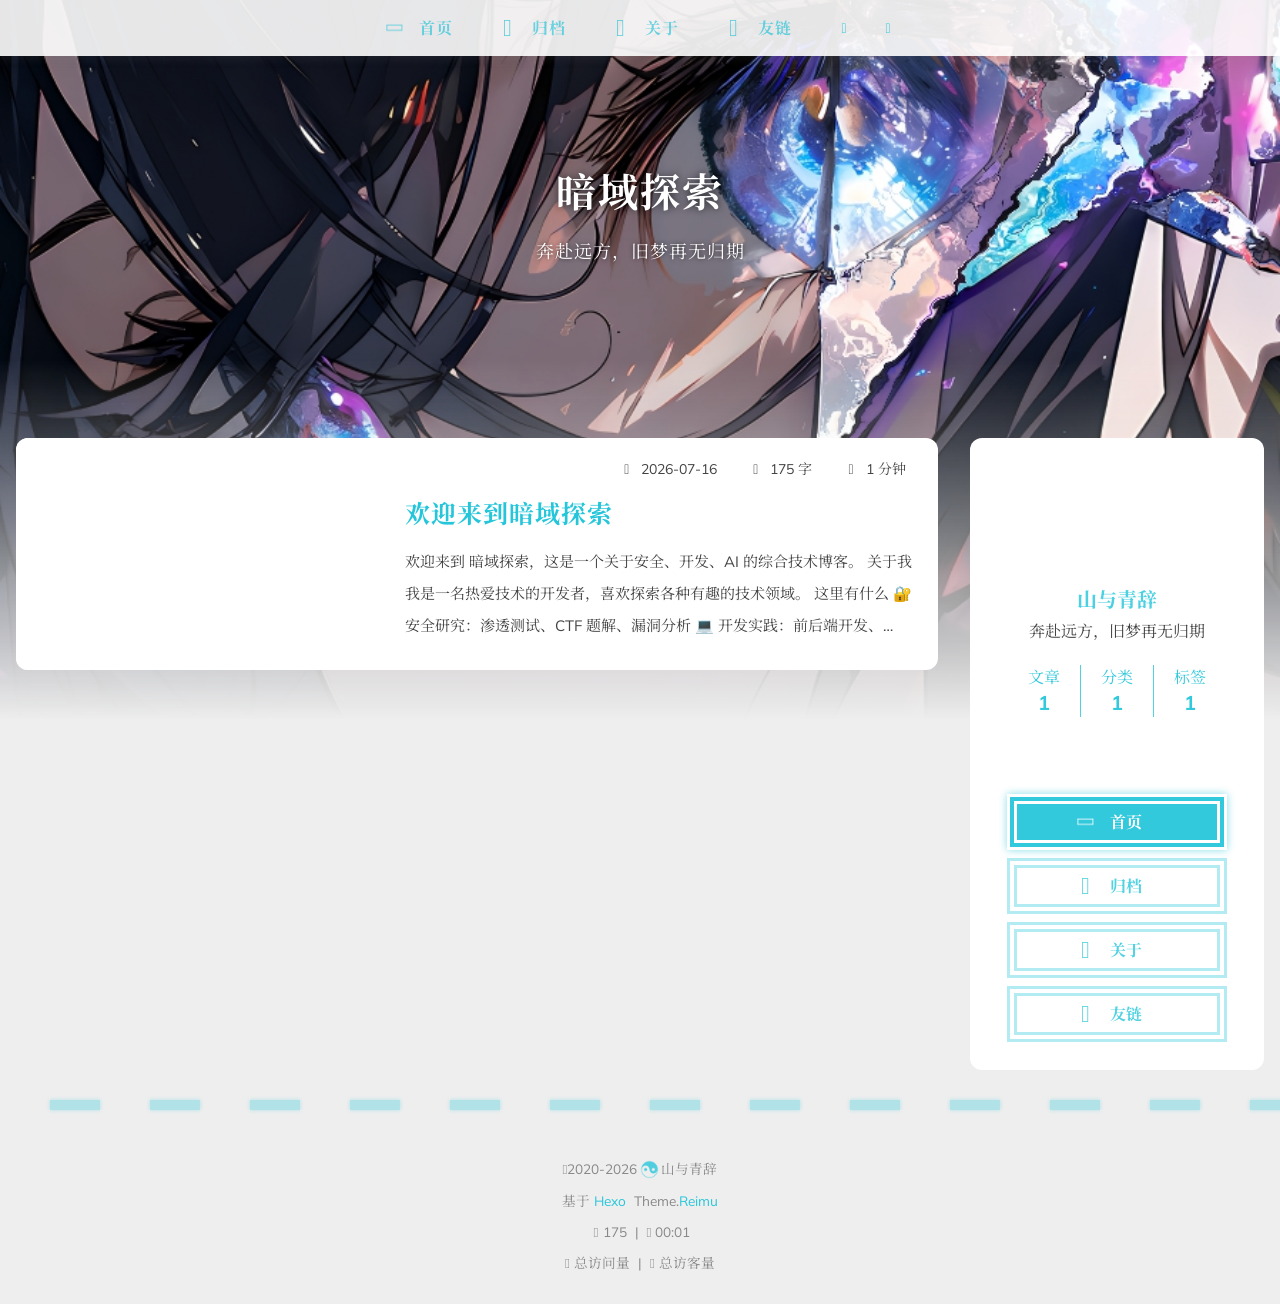
<file: index.html>
<!DOCTYPE html>
  <html lang="zh-CN"  
      data-theme-mode="auto"
  >
  <head>
  <meta charset="utf-8">
  
  
  
  <script>window.REIMU_CONFIG = {};window.REIMU_CONFIG.icon_font = '4552607_ex15nbittbh';window.REIMU_CONFIG.clipboard_tips = {"success":{"zh-CN":"复制成功 (*^▽^*)"},"fail":{"zh-CN":"复制失败 (ﾟ⊿ﾟ)ﾂ"},"copyright":{"enable":false,"count":50,"license_type":"by-nc-sa"}};window.REIMU_CONFIG.clipboard_tips.copyright.content = '本博客所有文章除特别声明外，均采用 BY-NC-SA 许可协议。转载请注明出处！';window.REIMU_CONFIG.code_block = {"expand":true};window.REIMU_CONFIG.base = 'https://amilgiter.github.io';window.REIMU_CONFIG.relative = '/';</script>
  <title>
    暗域探索
  </title>
  <meta name="viewport" content="width=device-width, initial-scale=1, shrink-to-fit=no">
    <link rel="preconnect" href="https://fonts.gstatic.com" crossorigin><link rel="preload" as="style" href="https://fonts.googleapis.com/css?family=Mulish:400,400italic,700,700italic|Noto Serif SC:400,400italic,700,700italic&display=swap"><link rel="stylesheet" href="https://fonts.googleapis.com/css?family=Mulish:400,400italic,700,700italic|Noto Serif SC:400,400italic,700,700italic&display=swap" media="print" onload="this.media='all'">
    <link rel="preload" href="//at.alicdn.com/t/c/font_4552607_ex15nbittbh.woff2" as="font" type="font/woff2" crossorigin="anonymous">
    
<link rel="stylesheet" href="/css/loader.css">

    <meta name="description" content="奔赴远方，旧梦再无归期">
<meta property="og:type" content="website">
<meta property="og:title" content="暗域探索">
<meta property="og:url" content="https://amilgiter.github.io/index.html">
<meta property="og:site_name" content="暗域探索">
<meta property="og:description" content="奔赴远方，旧梦再无归期">
<meta property="og:locale" content="zh_CN">
<meta property="og:image" content="https://amilgiter.github.io/images/banner.webp">
<meta property="article:author" content="山与青辞">
<meta name="twitter:card" content="summary">
<meta name="twitter:image" content="https://amilgiter.github.io/images/banner.webp">
    <link rel="alternate" href="/atom.xml" title="暗域探索" type="application/atom+xml">
    <link rel="shortcut icon" href="/images/favicon.png">
  
<link rel="stylesheet" href="/css/style.css">

  <link rel="preload" as="style" onload="this.onload=null;this.rel='stylesheet'" href="https://npm.webcache.cn/photoswipe@5.4.4/dist/photoswipe.css" integrity="sha384-IfxC36XL/toUyJ939C73PcgMuRzAZuIzZxE38drsmO5p6jD7ei+Zx/1oA/0l8ysE" crossorigin="anonymous">
    
<script src="https://npm.webcache.cn/pace-js@1.2.4/pace.min.js" integrity="sha384-k6YtvFUEIuEFBdrLKJ3YAUbBki333tj1CSUisai5Cswsg9wcLNaPzsTHDswp4Az8" crossorigin="anonymous"></script>

    
<link rel="stylesheet" href="https://npm.webcache.cn/@reimujs/aos@0.1.2/dist/aos.css" integrity="sha384-GMRP93c6Hkz9JVKGAuRR3nTS7M07RwPgTFenXiosjq2VbVgvdDNcz1g6Mkj8AONa" crossorigin="anonymous">

<meta name="generator" content="Hexo 7.3.0"></head>

  <body>
      <div id='loader'>
    <div class="loading-left-bg loading-bg"></div>
    <div class="loading-right-bg loading-bg"></div>
    <div class="spinner-box">
      <div class="loading-taichi rotate">
          <svg width="150" height="150" viewBox="0 0 1024 1024" class="icon" version="1.1" xmlns="https://www.w3.org/2000/svg" shape-rendering="geometricPrecision">
            <path d="M303.5 432A80 80 0 0 1 291.5 592A80 80 0 0 1 303.5 432z" fill="var(--red-1, #ff5252)" />
            <path d="M512 65A447 447 0 0 1 512 959L512 929A417 417 0 0 0 512 95A417 417 0 0 0 512 929L512 959A447 447 0 0 1 512 65z 
           M512 95A417 417 0 0 1 929 512A208.5 208.5 0 0 1 720.5 720.5L720.5 592A80 80 0 0 0 720.5 432A80 80 0 0 0 720.5 592L720.5 720.5A208.5 208.5 0 0 1 512 512A208.5 208.5 0 0 0 303.5 303.5A208.5 208.5 0 0 0 95 512A417 417 0 0 1 512 95z" fill="var(--red-1, #ff5252)" />
          </svg>
      </div>
      <div class="loading-word">少女祈祷中...</div>
    </div>
  </div>
  <script>
    var time = null;
    var loaderEl = document.getElementById('loader');
    var startLoading = () => {
      time = Date.now();
      loaderEl.classList.remove("loading");
    }
    var hideLoader = () => {
      document.body.style.overflow = 'auto';
      loader.classList.add('loading');
    };

    var endLoading = () => {
      if (!time) {
        hideLoader();
      } else {
        if (Date.now() - time > 500) {
          time = null;
          hideLoader();
        } else {
          setTimeout(endLoading, 500 - (Date.now() - time));
          time = null;
        }
      }
    }
    window.addEventListener('DOMContentLoaded', endLoading);
    loaderEl.addEventListener('click', endLoading);
  </script>
<div id="copy-tooltip"></div>
<div id="heatmap-tooltip"></div>


    <div id="container">
      <div id="wrap">
        <div id="header-nav">
  <nav id="main-nav" aria-label="Primary navigation">
        <a class="main-nav-link-wrap" href="/">
            <div class="main-nav-icon icon rotate">
                  &#xe62b;
            </div>
          <span class="main-nav-link">首页</span>
        </a>
        <a class="main-nav-link-wrap" href="/archives">
            <div class="main-nav-icon icon ">
                  &#xe605;
            </div>
          <span class="main-nav-link">归档</span>
        </a>
        <a class="main-nav-link-wrap" href="/about">
            <div class="main-nav-icon icon ">
                  &#xe628;
            </div>
          <span class="main-nav-link">关于</span>
        </a>
        <a class="main-nav-link-wrap" href="/friend">
            <div class="main-nav-icon icon ">
                  &#xe639;
            </div>
          <span class="main-nav-link">友链</span>
        </a>
    <a id="main-nav-toggle" class="nav-icon" aria-label="Toggle navigation" role="button"></a>
  </nav>
  <nav id="sub-nav" aria-label="Secondary navigation">
      <a id="nav-rss-link" class="nav-icon" href="/atom.xml" title="RSS 订阅" aria-label="RSS 订阅" target="_blank"></a>
  </nav>
</div>
<header id="header" aria-label="Site header">
      <picture>
      </picture>
        <img  fetchpriority="high" src="/images/banner.jpg" alt="">
  <div id="header-outer">
    <div id="header-title">
          <span id="logo">
            <h1 data-aos="slide-up">暗域探索</h1>
          </span>
        <h2 id="subtitle-wrap" data-aos="slide-down">
              <span id="subtitle">奔赴远方，旧梦再无归期</span>
        </h2>
    </div>
  </div>
</header>

        <div id="content" aria-label="Page content"  class="sidebar-right" >
          <aside id="sidebar" aria-label="Sidebar">
  <div class="sidebar-wrapper-container ">
  <div class="sidebar-wrapper">
    <div class="sidebar-wrap" data-aos="fade-up">
        <div class="sidebar-author">
  <img data-src="/avatar/avatar.jpg" data-sizes="auto" alt="山与青辞" class="lazyload">
  <div class="sidebar-author-name">山与青辞</div>
  <div class="sidebar-description">奔赴远方，旧梦再无归期</div>
</div>
<div class="sidebar-state">
  <div class="sidebar-state-article">
    <div>文章</div>
    <div class="sidebar-state-number">1</div>
  </div>
  <div class="sidebar-state-category">
    <div>分类</div>
    <div class="sidebar-state-number">1</div>
  </div>
  <div class="sidebar-state-tag">
    <div>标签</div>
    <div class="sidebar-state-number">1</div>
  </div>
</div>
<div class="sidebar-social" >
    <div class="icon-0 sidebar-social-icon">
      <a href=fab fa-github,https://github.com/Amilgiter,GitHub itemprop="url" target="_blank" aria-label="0" rel="noopener nofollow noreferrer"></a>
    </div>
</div>
<div class="sidebar-menu">
      <div class="sidebar-menu-link-wrap">
        <a class="sidebar-menu-link-dummy" href="/" aria-label="首页"></a>
          <div class="sidebar-menu-icon icon rotate">
                &#xe62b;
          </div>
        <div class="sidebar-menu-link">首页</div>
      </div>
      <div class="sidebar-menu-link-wrap">
        <a class="sidebar-menu-link-dummy" href="/archives" aria-label="归档"></a>
          <div class="sidebar-menu-icon icon ">
                &#xe605;
          </div>
        <div class="sidebar-menu-link">归档</div>
      </div>
      <div class="sidebar-menu-link-wrap">
        <a class="sidebar-menu-link-dummy" href="/about" aria-label="关于"></a>
          <div class="sidebar-menu-icon icon ">
                &#xe628;
          </div>
        <div class="sidebar-menu-link">关于</div>
      </div>
      <div class="sidebar-menu-link-wrap">
        <a class="sidebar-menu-link-dummy" href="/friend" aria-label="友链"></a>
          <div class="sidebar-menu-icon icon ">
                &#xe639;
          </div>
        <div class="sidebar-menu-link">友链</div>
      </div>
</div>

    </div>
  </div>
  <div class="sidebar-widget">
  </div>
  </div>
</aside>

          <section id="main" aria-label="Main content">      <div class="post-wrapper">
  <div class="post-wrap left" data-aos="fade-up">
      <a class="post-link" href="/2026/07/16/hello-world/" aria-label="欢迎来到暗域探索" title="欢迎来到暗域探索"></a>
    <div class="post-cover left">
          <img data-src="/images/banner.jpg" data-sizes="auto" alt="欢迎来到暗域探索" class="lazyload">
    </div>
    <div class="post-info">
      <div class="post-meta">
        <span><span class="icon-calendar"></span>2026-07-16</span>
        <span><span class="icon-pencil"></span>175 字</span>
        <span><span class="icon-clock"></span>1 分钟</span>
      </div>
      <h2 class="post-title">欢迎来到暗域探索</h2>
      <article class="post-article">
          欢迎来到 暗域探索，这是一个关于安全、开发、AI 的综合技术博客。
关于我我是一名热爱技术的开发者，喜欢探索各种有趣的技术领域。
这里有什么
🔐 安全研究：渗透测试、CTF 题解、漏洞分析
💻 开发实践：前后端开发、DevOps、工具分享
🤖 AI 探索：机器学习、深度学习、AI 应用
📝 学习笔记：各种技术的学习记录和总结

开始探索你可以从 归档 页面浏览所有文章，或者点击导航栏的各个分类查看感兴趣的内容。
感谢你的访问，希望这里的内容对你有所帮助！

      </article>
    </div>
  </div>
</div>

</section>
        </div>
        <footer id="footer" aria-label="Site footer">
  <div style="width: 100%; overflow: hidden">
    <div class="footer-line"></div>
  </div>
  <div id="footer-info">
    <div>
      <span class="icon-copyright"></span>
        2020-2026
        <span class="footer-info-sep rotate"></span>
      山与青辞
    </div>
      <div>
        基于&nbsp;<a href="https://hexo.io/" rel="noopener nofollow noreferrer" target="_blank">Hexo</a>&nbsp;
        Theme.<a href="https://github.com/D-Sketon/hexo-theme-reimu" rel="noopener nofollow noreferrer" target="_blank">Reimu</a>
      </div>
      <div>
        <span class="icon-brush"></span>
        175
        &nbsp;|&nbsp;
        <span class="icon-coffee"></span>
        00:01
      </div>
      <div>
        <span class="icon-eye"></span>
        <span id="busuanzi_container_site_pv">总访问量&nbsp;<span id="busuanzi_value_site_pv"></span></span>
        &nbsp;|&nbsp;
        <span class="icon-user"></span>
        <span id="busuanzi_container_site_uv">总访客量&nbsp;<span id="busuanzi_value_site_uv"></span></span>
      </div>
  </div>
</footer>

          <div class="sidebar-top">
            <div class="sidebar-top-taichi rotate"></div>
            <div class="arrow-up"></div>
          </div>
        <div id="mask" class="hide"></div>
      </div>
      <nav id="mobile-nav" aria-label="Mobile navigation">
  <div class="sidebar-wrap">
      <div class="sidebar-author">
  <img data-src="/avatar/avatar.jpg" data-sizes="auto" alt="山与青辞" class="lazyload">
  <div class="sidebar-author-name">山与青辞</div>
  <div class="sidebar-description">奔赴远方，旧梦再无归期</div>
</div>
<div class="sidebar-state">
  <div class="sidebar-state-article">
    <div>文章</div>
    <div class="sidebar-state-number">1</div>
  </div>
  <div class="sidebar-state-category">
    <div>分类</div>
    <div class="sidebar-state-number">1</div>
  </div>
  <div class="sidebar-state-tag">
    <div>标签</div>
    <div class="sidebar-state-number">1</div>
  </div>
</div>
<div class="sidebar-social" >
    <div class="icon-0 sidebar-social-icon">
      <a href=fab fa-github,https://github.com/Amilgiter,GitHub itemprop="url" target="_blank" aria-label="0" rel="noopener nofollow noreferrer"></a>
    </div>
</div>
<div class="sidebar-menu">
      <div class="sidebar-menu-link-wrap">
        <a class="sidebar-menu-link-dummy" href="/" aria-label="首页"></a>
          <div class="sidebar-menu-icon icon rotate">
                &#xe62b;
          </div>
        <div class="sidebar-menu-link">首页</div>
      </div>
      <div class="sidebar-menu-link-wrap">
        <a class="sidebar-menu-link-dummy" href="/archives" aria-label="归档"></a>
          <div class="sidebar-menu-icon icon ">
                &#xe605;
          </div>
        <div class="sidebar-menu-link">归档</div>
      </div>
      <div class="sidebar-menu-link-wrap">
        <a class="sidebar-menu-link-dummy" href="/about" aria-label="关于"></a>
          <div class="sidebar-menu-icon icon ">
                &#xe628;
          </div>
        <div class="sidebar-menu-link">关于</div>
      </div>
      <div class="sidebar-menu-link-wrap">
        <a class="sidebar-menu-link-dummy" href="/friend" aria-label="友链"></a>
          <div class="sidebar-menu-icon icon ">
                &#xe639;
          </div>
        <div class="sidebar-menu-link">友链</div>
      </div>
</div>

  </div>
</nav>

    </div>
    
<script src="https://npm.webcache.cn/lazysizes@5.3.2/lazysizes.min.js" integrity="sha384-3gT&#x2F;vsepWkfz&#x2F;ff7PpWNUeMzeWoH3cDhm&#x2F;A8jM7ouoAK0&#x2F;fP&#x2F;9bcHHR5kHq2nf+e" crossorigin="anonymous"></script>


<script src="https://npm.webcache.cn/clipboard@2.0.11/dist/clipboard.min.js" integrity="sha384-J08i8An&#x2F;QeARD9ExYpvphB8BsyOj3Gh2TSh1aLINKO3L0cMSH2dN3E22zFoXEi0Q" crossorigin="anonymous"></script>




<script src="/js/script.js"></script>


  
<script src="/js/aos.js"></script>

  <script>
    var aosInit = () => {
      AOS.init({
        duration: 1000,
        easing: "ease",
        once: true,
        offset: 50,
      });
    };
    if (document.readyState === 'loading') {
      document.addEventListener('DOMContentLoaded', aosInit);
    } else {
      aosInit();
    }
  </script>


<script src="/js/pjax_script.js" data-pjax></script>




  <script>
    var setupFirework = () => {
      if (!false || !window.matchMedia('(max-width: 768px)').matches) {
        window.firework && window.firework(JSON.parse('{"excludeElements":["a","button"],"particles":[{"shape":"circle","move":["emit"],"easing":"easeOutExpo","colors":["var(--red-1)","var(--red-2)","var(--red-3)","var(--red-4)"],"number":20,"duration":[1200,1800],"shapeOptions":{"radius":[16,32],"alpha":[0.3,0.5]}},{"shape":"circle","move":["diffuse"],"easing":"easeOutExpo","colors":["var(--red-0)"],"number":1,"duration":[1200,1800],"shapeOptions":{"radius":20,"alpha":[0.2,0.5],"lineWidth":6}}]}'));
      }
    }
  </script>
  
<script src="https://npm.webcache.cn/mouse-firework@0.2.0/dist/index.umd.js" integrity="sha384-qi9WggRt19tv8Vc7pCHW3ulMNLwrn515zaLEWZjl1px07vz8+pUoWX8n1rgq282T" crossorigin="anonymous" onload="setupFirework()" defer></script>






<div id="lazy-script">
  <div>
  </div>
</div>


  <script>
    console.log(String.raw`%c 
 ______     ______     __     __    __     __  __    
/\  == \   /\  ___\   /\ \   /\ "-./  \   /\ \/\ \   
\ \  __<   \ \  __\   \ \ \  \ \ \-./\ \  \ \ \_\ \  
 \ \_\ \_\  \ \_____\  \ \_\  \ \_\ \ \_\  \ \_____\ 
  \/_/ /_/   \/_____/   \/_/   \/_/  \/_/   \/_____/ 
                                                  
`,'color: #ff5252;')
    console.log('%c Theme.Reimu v' + '1.12.5' + ' %c https://github.com/D-Sketon/hexo-theme-reimu ', 'color: white; background: #ff5252; padding:5px 0;', 'padding:4px;border:1px solid #ff5252;')
  </script>
  


  
<script src="https://npm.webcache.cn/busuanzi@2.3.0/bsz.pure.mini.js" integrity="sha384-0M75wtSkhjIInv4coYlaJU83+OypaRCIq2SukQVQX04eGTCBXJDuWAbJet56id+S" crossorigin="anonymous" async></script>


<script>
  if ('serviceWorker' in navigator) {
    navigator.serviceWorker.getRegistrations().then((registrations) => {
      for (let registration of registrations) {
        registration.unregister();
      }
    });
  }
</script>




  </body>
  </html>
</file>
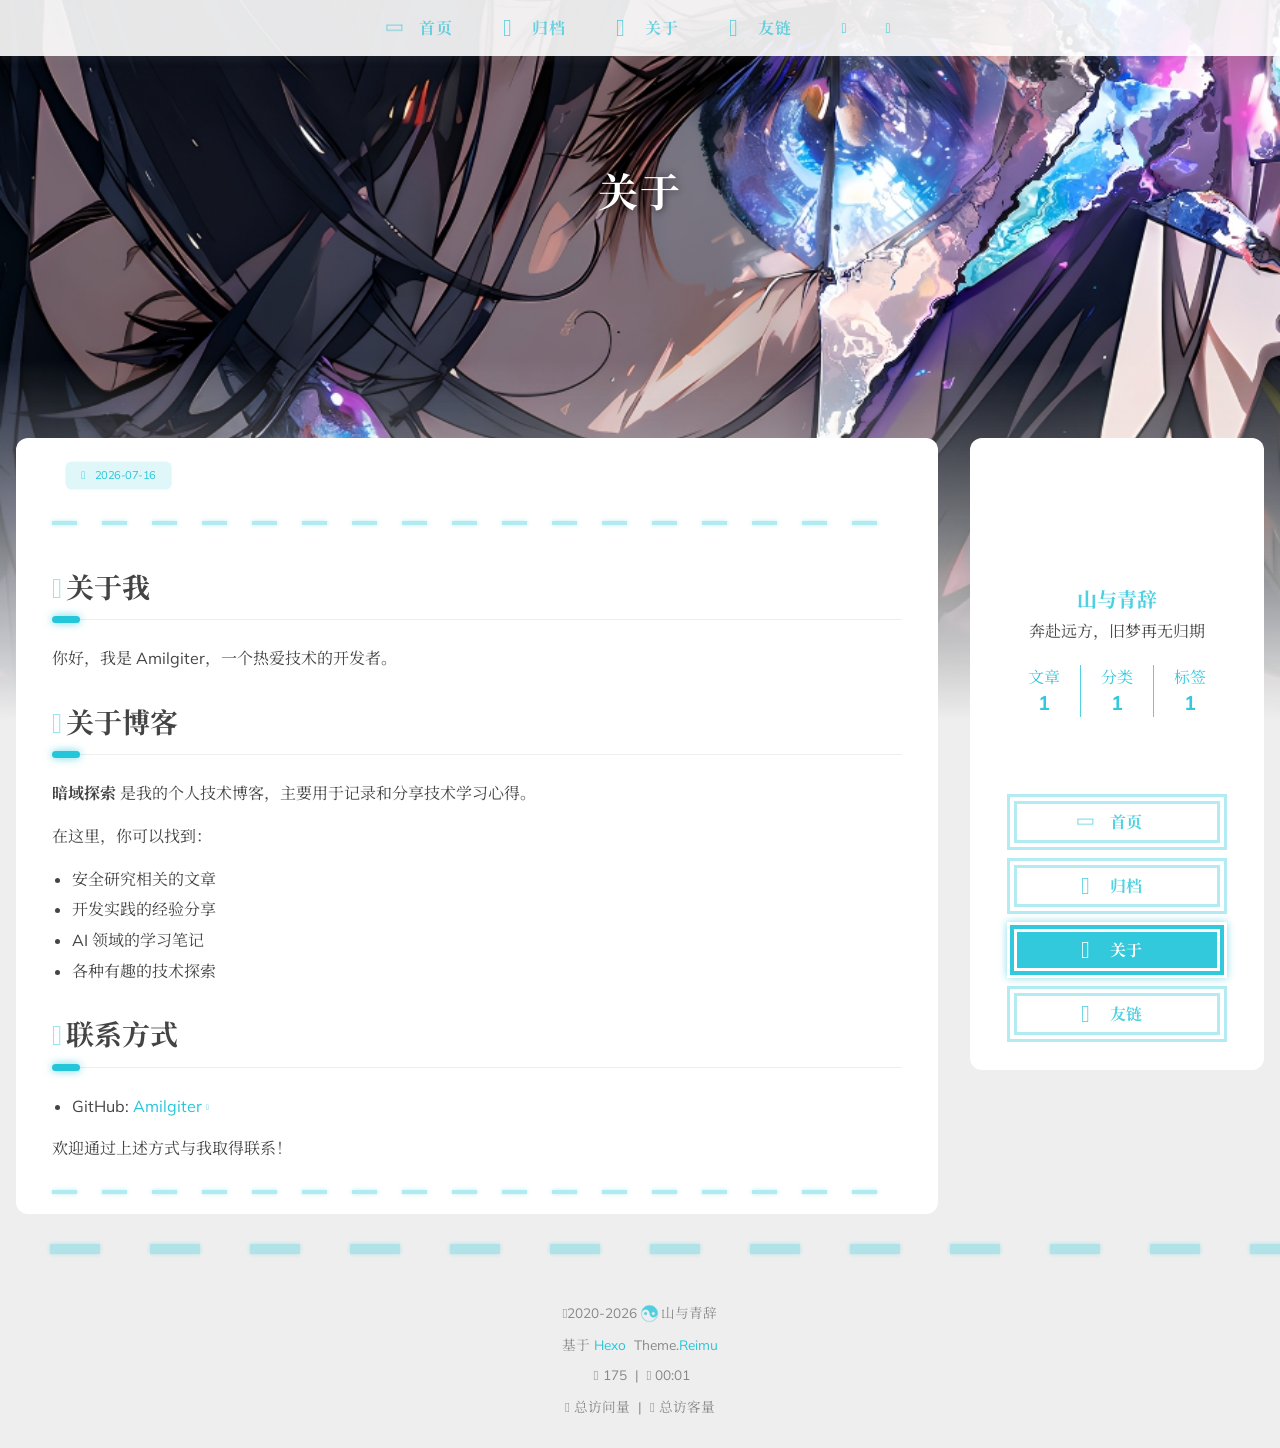
<file: about/index.html>
<!DOCTYPE html>
  <html lang="zh-CN"  
      data-theme-mode="auto"
  >
  <head>
  <meta charset="utf-8">
  
  
  
  <script>window.REIMU_CONFIG = {};window.REIMU_CONFIG.icon_font = '4552607_ex15nbittbh';window.REIMU_CONFIG.clipboard_tips = {"success":{"zh-CN":"复制成功 (*^▽^*)"},"fail":{"zh-CN":"复制失败 (ﾟ⊿ﾟ)ﾂ"},"copyright":{"enable":false,"count":50,"license_type":"by-nc-sa"}};window.REIMU_CONFIG.clipboard_tips.copyright.content = '本博客所有文章除特别声明外，均采用 BY-NC-SA 许可协议。转载请注明出处！';window.REIMU_CONFIG.code_block = {"expand":true};window.REIMU_CONFIG.base = 'https://amilgiter.github.io';window.REIMU_CONFIG.relative = '/';</script>
  <title>
    关于 | 暗域探索
  </title>
  <meta name="viewport" content="width=device-width, initial-scale=1, shrink-to-fit=no">
    <link rel="preconnect" href="https://fonts.gstatic.com" crossorigin><link rel="preload" as="style" href="https://fonts.googleapis.com/css?family=Mulish:400,400italic,700,700italic|Noto Serif SC:400,400italic,700,700italic&display=swap"><link rel="stylesheet" href="https://fonts.googleapis.com/css?family=Mulish:400,400italic,700,700italic|Noto Serif SC:400,400italic,700,700italic&display=swap" media="print" onload="this.media='all'">
    <link rel="preload" href="//at.alicdn.com/t/c/font_4552607_ex15nbittbh.woff2" as="font" type="font/woff2" crossorigin="anonymous">
    
<link rel="stylesheet" href="/css/loader.css">

    <meta name="description" content="关于我你好，我是 Amilgiter，一个热爱技术的开发者。 关于博客暗域探索 是我的个人技术博客，主要用于记录和分享技术学习心得。 在这里，你可以找到：  安全研究相关的文章 开发实践的经验分享 AI 领域的学习笔记 各种有趣的技术探索  联系方式 GitHub: Amilgiter  欢迎通过上述方式与我取得联系！">
<meta property="og:type" content="website">
<meta property="og:title" content="关于">
<meta property="og:url" content="https://amilgiter.github.io/about/index.html">
<meta property="og:site_name" content="暗域探索">
<meta property="og:description" content="关于我你好，我是 Amilgiter，一个热爱技术的开发者。 关于博客暗域探索 是我的个人技术博客，主要用于记录和分享技术学习心得。 在这里，你可以找到：  安全研究相关的文章 开发实践的经验分享 AI 领域的学习笔记 各种有趣的技术探索  联系方式 GitHub: Amilgiter  欢迎通过上述方式与我取得联系！">
<meta property="og:locale" content="zh_CN">
<meta property="og:image" content="https://amilgiter.github.io/images/banner.webp">
<meta property="article:published_time" content="2026-07-16T02:00:00.000Z">
<meta property="article:modified_time" content="2026-07-16T05:27:30.358Z">
<meta property="article:author" content="山与青辞">
<meta name="twitter:card" content="summary">
<meta name="twitter:image" content="https://amilgiter.github.io/images/banner.webp">
    <link rel="alternate" href="/atom.xml" title="暗域探索" type="application/atom+xml">
    <link rel="shortcut icon" href="/images/favicon.png">
  
<link rel="stylesheet" href="/css/style.css">

  <link rel="preload" as="style" onload="this.onload=null;this.rel='stylesheet'" href="https://npm.webcache.cn/photoswipe@5.4.4/dist/photoswipe.css" integrity="sha384-IfxC36XL/toUyJ939C73PcgMuRzAZuIzZxE38drsmO5p6jD7ei+Zx/1oA/0l8ysE" crossorigin="anonymous">
    
<script src="https://npm.webcache.cn/pace-js@1.2.4/pace.min.js" integrity="sha384-k6YtvFUEIuEFBdrLKJ3YAUbBki333tj1CSUisai5Cswsg9wcLNaPzsTHDswp4Az8" crossorigin="anonymous"></script>

    
<link rel="stylesheet" href="https://npm.webcache.cn/@reimujs/aos@0.1.2/dist/aos.css" integrity="sha384-GMRP93c6Hkz9JVKGAuRR3nTS7M07RwPgTFenXiosjq2VbVgvdDNcz1g6Mkj8AONa" crossorigin="anonymous">

<meta name="generator" content="Hexo 7.3.0"></head>

  <body>
      <div id='loader'>
    <div class="loading-left-bg loading-bg"></div>
    <div class="loading-right-bg loading-bg"></div>
    <div class="spinner-box">
      <div class="loading-taichi rotate">
          <svg width="150" height="150" viewBox="0 0 1024 1024" class="icon" version="1.1" xmlns="https://www.w3.org/2000/svg" shape-rendering="geometricPrecision">
            <path d="M303.5 432A80 80 0 0 1 291.5 592A80 80 0 0 1 303.5 432z" fill="var(--red-1, #ff5252)" />
            <path d="M512 65A447 447 0 0 1 512 959L512 929A417 417 0 0 0 512 95A417 417 0 0 0 512 929L512 959A447 447 0 0 1 512 65z 
           M512 95A417 417 0 0 1 929 512A208.5 208.5 0 0 1 720.5 720.5L720.5 592A80 80 0 0 0 720.5 432A80 80 0 0 0 720.5 592L720.5 720.5A208.5 208.5 0 0 1 512 512A208.5 208.5 0 0 0 303.5 303.5A208.5 208.5 0 0 0 95 512A417 417 0 0 1 512 95z" fill="var(--red-1, #ff5252)" />
          </svg>
      </div>
      <div class="loading-word">少女祈祷中...</div>
    </div>
  </div>
  <script>
    var time = null;
    var loaderEl = document.getElementById('loader');
    var startLoading = () => {
      time = Date.now();
      loaderEl.classList.remove("loading");
    }
    var hideLoader = () => {
      document.body.style.overflow = 'auto';
      loader.classList.add('loading');
    };

    var endLoading = () => {
      if (!time) {
        hideLoader();
      } else {
        if (Date.now() - time > 500) {
          time = null;
          hideLoader();
        } else {
          setTimeout(endLoading, 500 - (Date.now() - time));
          time = null;
        }
      }
    }
    window.addEventListener('DOMContentLoaded', endLoading);
    loaderEl.addEventListener('click', endLoading);
  </script>
<div id="copy-tooltip"></div>
<div id="heatmap-tooltip"></div>


    <div id="container">
      <div id="wrap">
        <div id="header-nav">
  <nav id="main-nav" aria-label="Primary navigation">
        <a class="main-nav-link-wrap" href="/">
            <div class="main-nav-icon icon rotate">
                  &#xe62b;
            </div>
          <span class="main-nav-link">首页</span>
        </a>
        <a class="main-nav-link-wrap" href="/archives">
            <div class="main-nav-icon icon ">
                  &#xe605;
            </div>
          <span class="main-nav-link">归档</span>
        </a>
        <a class="main-nav-link-wrap" href="/about">
            <div class="main-nav-icon icon ">
                  &#xe628;
            </div>
          <span class="main-nav-link">关于</span>
        </a>
        <a class="main-nav-link-wrap" href="/friend">
            <div class="main-nav-icon icon ">
                  &#xe639;
            </div>
          <span class="main-nav-link">友链</span>
        </a>
    <a id="main-nav-toggle" class="nav-icon" aria-label="Toggle navigation" role="button"></a>
  </nav>
  <nav id="sub-nav" aria-label="Secondary navigation">
      <a id="nav-rss-link" class="nav-icon" href="/atom.xml" title="RSS 订阅" aria-label="RSS 订阅" target="_blank"></a>
  </nav>
</div>
<header id="header" aria-label="Site header">
      <picture>
      </picture>
        <img  fetchpriority="high" src="/images/banner.jpg" alt="关于">
  <div id="header-outer">
    <div id="header-title">
          <span id="logo">
            <h1 data-aos="slide-up">关于</h1>
          </span>
        <h2 id="subtitle-wrap" data-aos="slide-down">
        </h2>
    </div>
  </div>
</header>

        <div id="content" aria-label="Page content"  class="sidebar-right" >
          <aside id="sidebar" aria-label="Sidebar">
  <div class="sidebar-wrapper-container ">
  <div class="sidebar-wrapper">
    <div class="sidebar-wrap" data-aos="fade-up">
        <div class="sidebar-author">
  <img data-src="/avatar/avatar.jpg" data-sizes="auto" alt="山与青辞" class="lazyload">
  <div class="sidebar-author-name">山与青辞</div>
  <div class="sidebar-description">奔赴远方，旧梦再无归期</div>
</div>
<div class="sidebar-state">
  <div class="sidebar-state-article">
    <div>文章</div>
    <div class="sidebar-state-number">1</div>
  </div>
  <div class="sidebar-state-category">
    <div>分类</div>
    <div class="sidebar-state-number">1</div>
  </div>
  <div class="sidebar-state-tag">
    <div>标签</div>
    <div class="sidebar-state-number">1</div>
  </div>
</div>
<div class="sidebar-social" >
    <div class="icon-0 sidebar-social-icon">
      <a href=fab fa-github,https://github.com/Amilgiter,GitHub itemprop="url" target="_blank" aria-label="0" rel="noopener nofollow noreferrer"></a>
    </div>
</div>
<div class="sidebar-menu">
      <div class="sidebar-menu-link-wrap">
        <a class="sidebar-menu-link-dummy" href="/" aria-label="首页"></a>
          <div class="sidebar-menu-icon icon rotate">
                &#xe62b;
          </div>
        <div class="sidebar-menu-link">首页</div>
      </div>
      <div class="sidebar-menu-link-wrap">
        <a class="sidebar-menu-link-dummy" href="/archives" aria-label="归档"></a>
          <div class="sidebar-menu-icon icon ">
                &#xe605;
          </div>
        <div class="sidebar-menu-link">归档</div>
      </div>
      <div class="sidebar-menu-link-wrap">
        <a class="sidebar-menu-link-dummy" href="/about" aria-label="关于"></a>
          <div class="sidebar-menu-icon icon ">
                &#xe628;
          </div>
        <div class="sidebar-menu-link">关于</div>
      </div>
      <div class="sidebar-menu-link-wrap">
        <a class="sidebar-menu-link-dummy" href="/friend" aria-label="友链"></a>
          <div class="sidebar-menu-icon icon ">
                &#xe639;
          </div>
        <div class="sidebar-menu-link">友链</div>
      </div>
</div>

    </div>
  </div>
  <div class="sidebar-widget">
  </div>
  </div>
</aside>

          <section id="main" aria-label="Main content"><article id="page-" class="h-entry article" itemscope itemtype="https://schema.org/BlogPosting">
  <div class="article-inner" data-aos="fade-up">
    <div class="article-meta">
      <div class="article-date">
  <span class="article-date-link icon-calendar" data-aos="zoom-in">
    <time datetime="2026-07-16T02:00:00.000Z" itemprop="datePublished">2026-07-16</time>
    <time style="display: none;" id="post-update-time">2026-07-16</time>
  </span>
</div>

    </div>
    
    <div class="hr-line"></div>
    
    <div class="e-content article-entry" itemprop="articleBody">
        <h2 id="关于我"><a href="#关于我" class="headerlink" title="关于我"></a>关于我</h2><p>你好，我是 Amilgiter，一个热爱技术的开发者。</p>
<h2 id="关于博客"><a href="#关于博客" class="headerlink" title="关于博客"></a>关于博客</h2><p><strong>暗域探索</strong> 是我的个人技术博客，主要用于记录和分享技术学习心得。</p>
<p>在这里，你可以找到：</p>
<ul>
<li>安全研究相关的文章</li>
<li>开发实践的经验分享</li>
<li>AI 领域的学习笔记</li>
<li>各种有趣的技术探索</li>
</ul>
<h2 id="联系方式"><a href="#联系方式" class="headerlink" title="联系方式"></a>联系方式</h2><ul>
<li>GitHub: <a target="_blank" rel="noopener" href="https://github.com/Amilgiter">Amilgiter</a></li>
</ul>
<p>欢迎通过上述方式与我取得联系！</p>

    </div>
    <footer class="article-footer">
      
      
    </footer>
  </div>
  
</article>


</section>
        </div>
        <footer id="footer" aria-label="Site footer">
  <div style="width: 100%; overflow: hidden">
    <div class="footer-line"></div>
  </div>
  <div id="footer-info">
    <div>
      <span class="icon-copyright"></span>
        2020-2026
        <span class="footer-info-sep rotate"></span>
      山与青辞
    </div>
      <div>
        基于&nbsp;<a href="https://hexo.io/" rel="noopener nofollow noreferrer" target="_blank">Hexo</a>&nbsp;
        Theme.<a href="https://github.com/D-Sketon/hexo-theme-reimu" rel="noopener nofollow noreferrer" target="_blank">Reimu</a>
      </div>
      <div>
        <span class="icon-brush"></span>
        175
        &nbsp;|&nbsp;
        <span class="icon-coffee"></span>
        00:01
      </div>
      <div>
        <span class="icon-eye"></span>
        <span id="busuanzi_container_site_pv">总访问量&nbsp;<span id="busuanzi_value_site_pv"></span></span>
        &nbsp;|&nbsp;
        <span class="icon-user"></span>
        <span id="busuanzi_container_site_uv">总访客量&nbsp;<span id="busuanzi_value_site_uv"></span></span>
      </div>
  </div>
</footer>

          <div class="sidebar-top">
            <div class="sidebar-top-taichi rotate"></div>
            <div class="arrow-up"></div>
          </div>
        <div id="mask" class="hide"></div>
      </div>
      <nav id="mobile-nav" aria-label="Mobile navigation">
  <div class="sidebar-wrap">
      <div class="sidebar-author">
  <img data-src="/avatar/avatar.jpg" data-sizes="auto" alt="山与青辞" class="lazyload">
  <div class="sidebar-author-name">山与青辞</div>
  <div class="sidebar-description">奔赴远方，旧梦再无归期</div>
</div>
<div class="sidebar-state">
  <div class="sidebar-state-article">
    <div>文章</div>
    <div class="sidebar-state-number">1</div>
  </div>
  <div class="sidebar-state-category">
    <div>分类</div>
    <div class="sidebar-state-number">1</div>
  </div>
  <div class="sidebar-state-tag">
    <div>标签</div>
    <div class="sidebar-state-number">1</div>
  </div>
</div>
<div class="sidebar-social" >
    <div class="icon-0 sidebar-social-icon">
      <a href=fab fa-github,https://github.com/Amilgiter,GitHub itemprop="url" target="_blank" aria-label="0" rel="noopener nofollow noreferrer"></a>
    </div>
</div>
<div class="sidebar-menu">
      <div class="sidebar-menu-link-wrap">
        <a class="sidebar-menu-link-dummy" href="/" aria-label="首页"></a>
          <div class="sidebar-menu-icon icon rotate">
                &#xe62b;
          </div>
        <div class="sidebar-menu-link">首页</div>
      </div>
      <div class="sidebar-menu-link-wrap">
        <a class="sidebar-menu-link-dummy" href="/archives" aria-label="归档"></a>
          <div class="sidebar-menu-icon icon ">
                &#xe605;
          </div>
        <div class="sidebar-menu-link">归档</div>
      </div>
      <div class="sidebar-menu-link-wrap">
        <a class="sidebar-menu-link-dummy" href="/about" aria-label="关于"></a>
          <div class="sidebar-menu-icon icon ">
                &#xe628;
          </div>
        <div class="sidebar-menu-link">关于</div>
      </div>
      <div class="sidebar-menu-link-wrap">
        <a class="sidebar-menu-link-dummy" href="/friend" aria-label="友链"></a>
          <div class="sidebar-menu-icon icon ">
                &#xe639;
          </div>
        <div class="sidebar-menu-link">友链</div>
      </div>
</div>

  </div>
</nav>

    </div>
    
<script src="https://npm.webcache.cn/lazysizes@5.3.2/lazysizes.min.js" integrity="sha384-3gT&#x2F;vsepWkfz&#x2F;ff7PpWNUeMzeWoH3cDhm&#x2F;A8jM7ouoAK0&#x2F;fP&#x2F;9bcHHR5kHq2nf+e" crossorigin="anonymous"></script>


<script src="https://npm.webcache.cn/clipboard@2.0.11/dist/clipboard.min.js" integrity="sha384-J08i8An&#x2F;QeARD9ExYpvphB8BsyOj3Gh2TSh1aLINKO3L0cMSH2dN3E22zFoXEi0Q" crossorigin="anonymous"></script>




<script src="/js/script.js"></script>


  
<script src="/js/aos.js"></script>

  <script>
    var aosInit = () => {
      AOS.init({
        duration: 1000,
        easing: "ease",
        once: true,
        offset: 50,
      });
    };
    if (document.readyState === 'loading') {
      document.addEventListener('DOMContentLoaded', aosInit);
    } else {
      aosInit();
    }
  </script>


<script src="/js/pjax_script.js" data-pjax></script>




  <script>
    var setupFirework = () => {
      if (!false || !window.matchMedia('(max-width: 768px)').matches) {
        window.firework && window.firework(JSON.parse('{"excludeElements":["a","button"],"particles":[{"shape":"circle","move":["emit"],"easing":"easeOutExpo","colors":["var(--red-1)","var(--red-2)","var(--red-3)","var(--red-4)"],"number":20,"duration":[1200,1800],"shapeOptions":{"radius":[16,32],"alpha":[0.3,0.5]}},{"shape":"circle","move":["diffuse"],"easing":"easeOutExpo","colors":["var(--red-0)"],"number":1,"duration":[1200,1800],"shapeOptions":{"radius":20,"alpha":[0.2,0.5],"lineWidth":6}}]}'));
      }
    }
  </script>
  
<script src="https://npm.webcache.cn/mouse-firework@0.2.0/dist/index.umd.js" integrity="sha384-qi9WggRt19tv8Vc7pCHW3ulMNLwrn515zaLEWZjl1px07vz8+pUoWX8n1rgq282T" crossorigin="anonymous" onload="setupFirework()" defer></script>






<div id="lazy-script">
  <div>
      
      
      <script data-pjax>
        window.REIMU_POST = {
          author: "山与青辞",
          title: "关于",
          url: "https://amilgiter.github.io/about/index.html",
          excerpt: "",
          description: "",
          stripContent: "关于我你好，我是 Amilgiter，一个热爱技术的开发者。 关于博客暗域探索 是我的个人技术博客，主要用于记录和分享技术学习心得。 在这里，你可以找到：  安全研究相关的文章 开发实践的经验分享 AI 领域的学习笔记 各种有趣的技术探索  联系方式 GitHub: Amilgiter  欢迎通过上述方式与我取得联系！ ",
          date: "Thu Jul 16 2026 10:00:00 GMT+0800",
          updated: "Thu Jul 16 2026 13:27:30 GMT+0800",
          cover: "/images/banner.jpg",
        };
      </script>
        
<script src="/js/insert_highlight.js" data-pjax></script>

      
<script src="/js/tabs.js" data-pjax defer></script>

      <script type="module" data-pjax>
        (async () => {
          const PhotoSwipeLightbox = (await safeImport("https://npm.webcache.cn/photoswipe@5.4.4/dist/photoswipe-lightbox.esm.min.js", "sha384-DiL6M/gG+wmTxmCRZyD1zee6lIhawn5TGvED0FOh7fXcN9B0aZ9dexSF/N6lrZi/")).default;
          const initPswp = (gallery, children) => {
            if (_$$(`${gallery} ${children}`).length > 0) {
              new PhotoSwipeLightbox({
                gallery,
                children,
                pswpModule: () => safeImport("https://npm.webcache.cn/photoswipe@5.4.4/dist/photoswipe.esm.min.js", "sha384-WkkO3GCmgkC3VQWpaV8DqhKJqpzpF9JoByxDmnV8+oTJ7m3DfYEWX1fu1scuS4+s")
              }).init();
            }
          }
          const pswp = () => {
            initPswp('.article-entry', 'a.article-gallery-item');
            initPswp('.article-gallery', 'a.article-gallery-item');
          }
          pswp();
        })();
      </script>
        


  </div>
</div>


  <script>
    console.log(String.raw`%c 
 ______     ______     __     __    __     __  __    
/\  == \   /\  ___\   /\ \   /\ "-./  \   /\ \/\ \   
\ \  __<   \ \  __\   \ \ \  \ \ \-./\ \  \ \ \_\ \  
 \ \_\ \_\  \ \_____\  \ \_\  \ \_\ \ \_\  \ \_____\ 
  \/_/ /_/   \/_____/   \/_/   \/_/  \/_/   \/_____/ 
                                                  
`,'color: #ff5252;')
    console.log('%c Theme.Reimu v' + '1.12.5' + ' %c https://github.com/D-Sketon/hexo-theme-reimu ', 'color: white; background: #ff5252; padding:5px 0;', 'padding:4px;border:1px solid #ff5252;')
  </script>
  


  
<script src="https://npm.webcache.cn/busuanzi@2.3.0/bsz.pure.mini.js" integrity="sha384-0M75wtSkhjIInv4coYlaJU83+OypaRCIq2SukQVQX04eGTCBXJDuWAbJet56id+S" crossorigin="anonymous" async></script>


<script>
  if ('serviceWorker' in navigator) {
    navigator.serviceWorker.getRegistrations().then((registrations) => {
      for (let registration of registrations) {
        registration.unregister();
      }
    });
  }
</script>




  </body>
  </html>
</file>
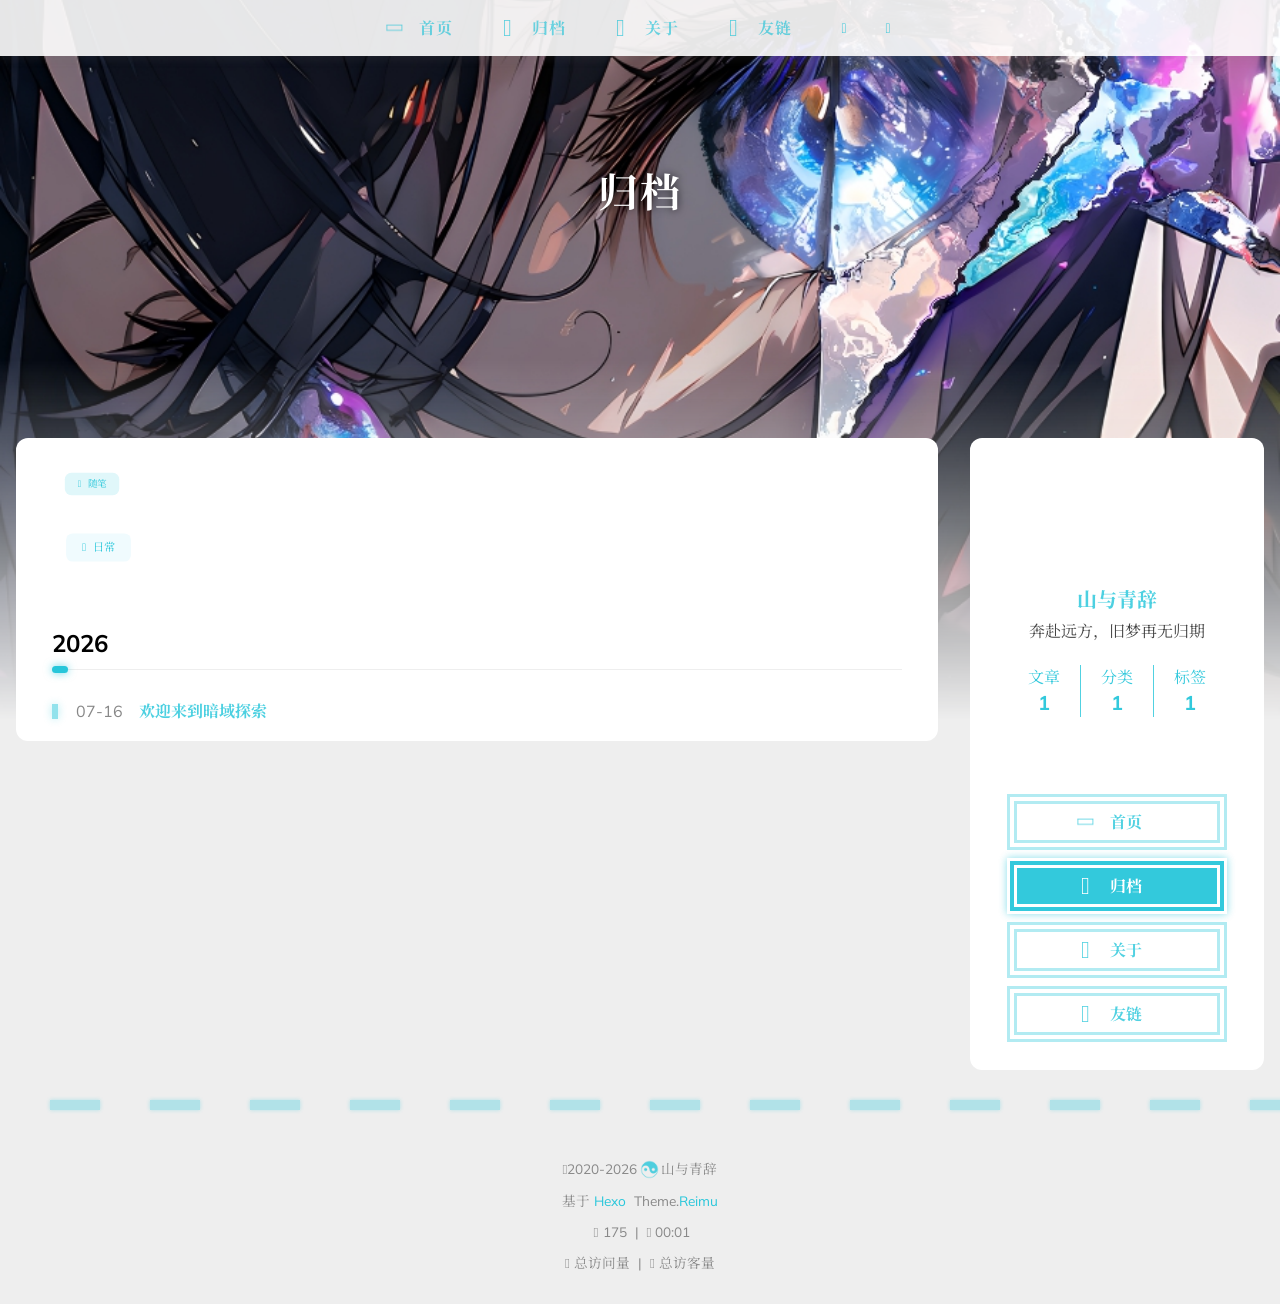
<file: archives/index.html>
<!DOCTYPE html>
  <html lang="zh-CN"  
      data-theme-mode="auto"
  >
  <head>
  <meta charset="utf-8">
  
  
  
  <script>window.REIMU_CONFIG = {};window.REIMU_CONFIG.icon_font = '4552607_ex15nbittbh';window.REIMU_CONFIG.clipboard_tips = {"success":{"zh-CN":"复制成功 (*^▽^*)"},"fail":{"zh-CN":"复制失败 (ﾟ⊿ﾟ)ﾂ"},"copyright":{"enable":false,"count":50,"license_type":"by-nc-sa"}};window.REIMU_CONFIG.clipboard_tips.copyright.content = '本博客所有文章除特别声明外，均采用 BY-NC-SA 许可协议。转载请注明出处！';window.REIMU_CONFIG.code_block = {"expand":true};window.REIMU_CONFIG.base = 'https://amilgiter.github.io';window.REIMU_CONFIG.relative = '/';</script>
  <title>
    归档 | 暗域探索
  </title>
  <meta name="viewport" content="width=device-width, initial-scale=1, shrink-to-fit=no">
    <link rel="preconnect" href="https://fonts.gstatic.com" crossorigin><link rel="preload" as="style" href="https://fonts.googleapis.com/css?family=Mulish:400,400italic,700,700italic|Noto Serif SC:400,400italic,700,700italic&display=swap"><link rel="stylesheet" href="https://fonts.googleapis.com/css?family=Mulish:400,400italic,700,700italic|Noto Serif SC:400,400italic,700,700italic&display=swap" media="print" onload="this.media='all'">
    <link rel="preload" href="//at.alicdn.com/t/c/font_4552607_ex15nbittbh.woff2" as="font" type="font/woff2" crossorigin="anonymous">
    
<link rel="stylesheet" href="/css/loader.css">

    <meta name="description" content="奔赴远方，旧梦再无归期">
<meta property="og:type" content="website">
<meta property="og:title" content="暗域探索">
<meta property="og:url" content="https://amilgiter.github.io/archives/index.html">
<meta property="og:site_name" content="暗域探索">
<meta property="og:description" content="奔赴远方，旧梦再无归期">
<meta property="og:locale" content="zh_CN">
<meta property="og:image" content="https://amilgiter.github.io/images/banner.webp">
<meta property="article:author" content="山与青辞">
<meta name="twitter:card" content="summary">
<meta name="twitter:image" content="https://amilgiter.github.io/images/banner.webp">
    <link rel="alternate" href="/atom.xml" title="暗域探索" type="application/atom+xml">
    <link rel="shortcut icon" href="/images/favicon.png">
  
<link rel="stylesheet" href="/css/style.css">

  <link rel="preload" as="style" onload="this.onload=null;this.rel='stylesheet'" href="https://npm.webcache.cn/photoswipe@5.4.4/dist/photoswipe.css" integrity="sha384-IfxC36XL/toUyJ939C73PcgMuRzAZuIzZxE38drsmO5p6jD7ei+Zx/1oA/0l8ysE" crossorigin="anonymous">
    
<script src="https://npm.webcache.cn/pace-js@1.2.4/pace.min.js" integrity="sha384-k6YtvFUEIuEFBdrLKJ3YAUbBki333tj1CSUisai5Cswsg9wcLNaPzsTHDswp4Az8" crossorigin="anonymous"></script>

    
<link rel="stylesheet" href="https://npm.webcache.cn/@reimujs/aos@0.1.2/dist/aos.css" integrity="sha384-GMRP93c6Hkz9JVKGAuRR3nTS7M07RwPgTFenXiosjq2VbVgvdDNcz1g6Mkj8AONa" crossorigin="anonymous">

<meta name="generator" content="Hexo 7.3.0"></head>

  <body>
      <div id='loader'>
    <div class="loading-left-bg loading-bg"></div>
    <div class="loading-right-bg loading-bg"></div>
    <div class="spinner-box">
      <div class="loading-taichi rotate">
          <svg width="150" height="150" viewBox="0 0 1024 1024" class="icon" version="1.1" xmlns="https://www.w3.org/2000/svg" shape-rendering="geometricPrecision">
            <path d="M303.5 432A80 80 0 0 1 291.5 592A80 80 0 0 1 303.5 432z" fill="var(--red-1, #ff5252)" />
            <path d="M512 65A447 447 0 0 1 512 959L512 929A417 417 0 0 0 512 95A417 417 0 0 0 512 929L512 959A447 447 0 0 1 512 65z 
           M512 95A417 417 0 0 1 929 512A208.5 208.5 0 0 1 720.5 720.5L720.5 592A80 80 0 0 0 720.5 432A80 80 0 0 0 720.5 592L720.5 720.5A208.5 208.5 0 0 1 512 512A208.5 208.5 0 0 0 303.5 303.5A208.5 208.5 0 0 0 95 512A417 417 0 0 1 512 95z" fill="var(--red-1, #ff5252)" />
          </svg>
      </div>
      <div class="loading-word">少女祈祷中...</div>
    </div>
  </div>
  <script>
    var time = null;
    var loaderEl = document.getElementById('loader');
    var startLoading = () => {
      time = Date.now();
      loaderEl.classList.remove("loading");
    }
    var hideLoader = () => {
      document.body.style.overflow = 'auto';
      loader.classList.add('loading');
    };

    var endLoading = () => {
      if (!time) {
        hideLoader();
      } else {
        if (Date.now() - time > 500) {
          time = null;
          hideLoader();
        } else {
          setTimeout(endLoading, 500 - (Date.now() - time));
          time = null;
        }
      }
    }
    window.addEventListener('DOMContentLoaded', endLoading);
    loaderEl.addEventListener('click', endLoading);
  </script>
<div id="copy-tooltip"></div>
<div id="heatmap-tooltip"></div>


    <div id="container">
      <div id="wrap">
        <div id="header-nav">
  <nav id="main-nav" aria-label="Primary navigation">
        <a class="main-nav-link-wrap" href="/">
            <div class="main-nav-icon icon rotate">
                  &#xe62b;
            </div>
          <span class="main-nav-link">首页</span>
        </a>
        <a class="main-nav-link-wrap" href="/archives">
            <div class="main-nav-icon icon ">
                  &#xe605;
            </div>
          <span class="main-nav-link">归档</span>
        </a>
        <a class="main-nav-link-wrap" href="/about">
            <div class="main-nav-icon icon ">
                  &#xe628;
            </div>
          <span class="main-nav-link">关于</span>
        </a>
        <a class="main-nav-link-wrap" href="/friend">
            <div class="main-nav-icon icon ">
                  &#xe639;
            </div>
          <span class="main-nav-link">友链</span>
        </a>
    <a id="main-nav-toggle" class="nav-icon" aria-label="Toggle navigation" role="button"></a>
  </nav>
  <nav id="sub-nav" aria-label="Secondary navigation">
      <a id="nav-rss-link" class="nav-icon" href="/atom.xml" title="RSS 订阅" aria-label="RSS 订阅" target="_blank"></a>
  </nav>
</div>
<header id="header" aria-label="Site header">
      <picture>
      </picture>
        <img  fetchpriority="high" src="/images/banner.jpg" alt="">
  <div id="header-outer">
    <div id="header-title">
          <span id="logo">
            <h1 data-aos="slide-up">归档</h1>
          </span>
        <h2 id="subtitle-wrap" data-aos="slide-down">
        </h2>
    </div>
  </div>
</header>

        <div id="content" aria-label="Page content"  class="sidebar-right" >
          <aside id="sidebar" aria-label="Sidebar">
  <div class="sidebar-wrapper-container ">
  <div class="sidebar-wrapper">
    <div class="sidebar-wrap" data-aos="fade-up">
        <div class="sidebar-author">
  <img data-src="/avatar/avatar.jpg" data-sizes="auto" alt="山与青辞" class="lazyload">
  <div class="sidebar-author-name">山与青辞</div>
  <div class="sidebar-description">奔赴远方，旧梦再无归期</div>
</div>
<div class="sidebar-state">
  <div class="sidebar-state-article">
    <div>文章</div>
    <div class="sidebar-state-number">1</div>
  </div>
  <div class="sidebar-state-category">
    <div>分类</div>
    <div class="sidebar-state-number">1</div>
  </div>
  <div class="sidebar-state-tag">
    <div>标签</div>
    <div class="sidebar-state-number">1</div>
  </div>
</div>
<div class="sidebar-social" >
    <div class="icon-0 sidebar-social-icon">
      <a href=fab fa-github,https://github.com/Amilgiter,GitHub itemprop="url" target="_blank" aria-label="0" rel="noopener nofollow noreferrer"></a>
    </div>
</div>
<div class="sidebar-menu">
      <div class="sidebar-menu-link-wrap">
        <a class="sidebar-menu-link-dummy" href="/" aria-label="首页"></a>
          <div class="sidebar-menu-icon icon rotate">
                &#xe62b;
          </div>
        <div class="sidebar-menu-link">首页</div>
      </div>
      <div class="sidebar-menu-link-wrap">
        <a class="sidebar-menu-link-dummy" href="/archives" aria-label="归档"></a>
          <div class="sidebar-menu-icon icon ">
                &#xe605;
          </div>
        <div class="sidebar-menu-link">归档</div>
      </div>
      <div class="sidebar-menu-link-wrap">
        <a class="sidebar-menu-link-dummy" href="/about" aria-label="关于"></a>
          <div class="sidebar-menu-icon icon ">
                &#xe628;
          </div>
        <div class="sidebar-menu-link">关于</div>
      </div>
      <div class="sidebar-menu-link-wrap">
        <a class="sidebar-menu-link-dummy" href="/friend" aria-label="友链"></a>
          <div class="sidebar-menu-icon icon ">
                &#xe639;
          </div>
        <div class="sidebar-menu-link">友链</div>
      </div>
</div>

    </div>
  </div>
  <div class="sidebar-widget">
  </div>
  </div>
</aside>

          <section id="main" aria-label="Main content"><div class="archives-outer-wrap" data-aos="fade-up">
    <div class="tag-wrap">
    <div class="archives-tag-list-item" data-aos="zoom-in">
      <a class="archives-tag-list-link" href="/tags/%E9%9A%8F%E7%AC%94/">随笔</a>
    </div>
</div>
<div class="category-wrap">
    <div class="archives-category-list-item" data-aos="zoom-in">
      <a class="archives-category-list-link" href="/categories/%E6%97%A5%E5%B8%B8/">日常</a>
    </div>
</div>
        <section class="archives-wrap" data-aos="fade-up">
          <div class="archive-year-wrap">
            <a href="/archives/2026" class="archive-year">2026</a>
          </div>
          <ul>
            <li class="archive-article">
  <div class="archive-article-date">
    <span>
      <time class="dt-published" datetime="2026-07-16T02:00:00.000Z" itemprop="datePublished">07-16</time>
    </span>
  </div>
    <a class="archive-article-title" href="/2026/07/16/hello-world/">欢迎来到暗域探索</a>
</li>

          </ul>
        </section>
  </div>

</section>
        </div>
        <footer id="footer" aria-label="Site footer">
  <div style="width: 100%; overflow: hidden">
    <div class="footer-line"></div>
  </div>
  <div id="footer-info">
    <div>
      <span class="icon-copyright"></span>
        2020-2026
        <span class="footer-info-sep rotate"></span>
      山与青辞
    </div>
      <div>
        基于&nbsp;<a href="https://hexo.io/" rel="noopener nofollow noreferrer" target="_blank">Hexo</a>&nbsp;
        Theme.<a href="https://github.com/D-Sketon/hexo-theme-reimu" rel="noopener nofollow noreferrer" target="_blank">Reimu</a>
      </div>
      <div>
        <span class="icon-brush"></span>
        175
        &nbsp;|&nbsp;
        <span class="icon-coffee"></span>
        00:01
      </div>
      <div>
        <span class="icon-eye"></span>
        <span id="busuanzi_container_site_pv">总访问量&nbsp;<span id="busuanzi_value_site_pv"></span></span>
        &nbsp;|&nbsp;
        <span class="icon-user"></span>
        <span id="busuanzi_container_site_uv">总访客量&nbsp;<span id="busuanzi_value_site_uv"></span></span>
      </div>
  </div>
</footer>

          <div class="sidebar-top">
            <div class="sidebar-top-taichi rotate"></div>
            <div class="arrow-up"></div>
          </div>
        <div id="mask" class="hide"></div>
      </div>
      <nav id="mobile-nav" aria-label="Mobile navigation">
  <div class="sidebar-wrap">
      <div class="sidebar-author">
  <img data-src="/avatar/avatar.jpg" data-sizes="auto" alt="山与青辞" class="lazyload">
  <div class="sidebar-author-name">山与青辞</div>
  <div class="sidebar-description">奔赴远方，旧梦再无归期</div>
</div>
<div class="sidebar-state">
  <div class="sidebar-state-article">
    <div>文章</div>
    <div class="sidebar-state-number">1</div>
  </div>
  <div class="sidebar-state-category">
    <div>分类</div>
    <div class="sidebar-state-number">1</div>
  </div>
  <div class="sidebar-state-tag">
    <div>标签</div>
    <div class="sidebar-state-number">1</div>
  </div>
</div>
<div class="sidebar-social" >
    <div class="icon-0 sidebar-social-icon">
      <a href=fab fa-github,https://github.com/Amilgiter,GitHub itemprop="url" target="_blank" aria-label="0" rel="noopener nofollow noreferrer"></a>
    </div>
</div>
<div class="sidebar-menu">
      <div class="sidebar-menu-link-wrap">
        <a class="sidebar-menu-link-dummy" href="/" aria-label="首页"></a>
          <div class="sidebar-menu-icon icon rotate">
                &#xe62b;
          </div>
        <div class="sidebar-menu-link">首页</div>
      </div>
      <div class="sidebar-menu-link-wrap">
        <a class="sidebar-menu-link-dummy" href="/archives" aria-label="归档"></a>
          <div class="sidebar-menu-icon icon ">
                &#xe605;
          </div>
        <div class="sidebar-menu-link">归档</div>
      </div>
      <div class="sidebar-menu-link-wrap">
        <a class="sidebar-menu-link-dummy" href="/about" aria-label="关于"></a>
          <div class="sidebar-menu-icon icon ">
                &#xe628;
          </div>
        <div class="sidebar-menu-link">关于</div>
      </div>
      <div class="sidebar-menu-link-wrap">
        <a class="sidebar-menu-link-dummy" href="/friend" aria-label="友链"></a>
          <div class="sidebar-menu-icon icon ">
                &#xe639;
          </div>
        <div class="sidebar-menu-link">友链</div>
      </div>
</div>

  </div>
</nav>

    </div>
    
<script src="https://npm.webcache.cn/lazysizes@5.3.2/lazysizes.min.js" integrity="sha384-3gT&#x2F;vsepWkfz&#x2F;ff7PpWNUeMzeWoH3cDhm&#x2F;A8jM7ouoAK0&#x2F;fP&#x2F;9bcHHR5kHq2nf+e" crossorigin="anonymous"></script>


<script src="https://npm.webcache.cn/clipboard@2.0.11/dist/clipboard.min.js" integrity="sha384-J08i8An&#x2F;QeARD9ExYpvphB8BsyOj3Gh2TSh1aLINKO3L0cMSH2dN3E22zFoXEi0Q" crossorigin="anonymous"></script>




<script src="/js/script.js"></script>


  
<script src="/js/aos.js"></script>

  <script>
    var aosInit = () => {
      AOS.init({
        duration: 1000,
        easing: "ease",
        once: true,
        offset: 50,
      });
    };
    if (document.readyState === 'loading') {
      document.addEventListener('DOMContentLoaded', aosInit);
    } else {
      aosInit();
    }
  </script>


<script src="/js/pjax_script.js" data-pjax></script>




  <script>
    var setupFirework = () => {
      if (!false || !window.matchMedia('(max-width: 768px)').matches) {
        window.firework && window.firework(JSON.parse('{"excludeElements":["a","button"],"particles":[{"shape":"circle","move":["emit"],"easing":"easeOutExpo","colors":["var(--red-1)","var(--red-2)","var(--red-3)","var(--red-4)"],"number":20,"duration":[1200,1800],"shapeOptions":{"radius":[16,32],"alpha":[0.3,0.5]}},{"shape":"circle","move":["diffuse"],"easing":"easeOutExpo","colors":["var(--red-0)"],"number":1,"duration":[1200,1800],"shapeOptions":{"radius":20,"alpha":[0.2,0.5],"lineWidth":6}}]}'));
      }
    }
  </script>
  
<script src="https://npm.webcache.cn/mouse-firework@0.2.0/dist/index.umd.js" integrity="sha384-qi9WggRt19tv8Vc7pCHW3ulMNLwrn515zaLEWZjl1px07vz8+pUoWX8n1rgq282T" crossorigin="anonymous" onload="setupFirework()" defer></script>






<div id="lazy-script">
  <div>
  </div>
</div>


  <script>
    console.log(String.raw`%c 
 ______     ______     __     __    __     __  __    
/\  == \   /\  ___\   /\ \   /\ "-./  \   /\ \/\ \   
\ \  __<   \ \  __\   \ \ \  \ \ \-./\ \  \ \ \_\ \  
 \ \_\ \_\  \ \_____\  \ \_\  \ \_\ \ \_\  \ \_____\ 
  \/_/ /_/   \/_____/   \/_/   \/_/  \/_/   \/_____/ 
                                                  
`,'color: #ff5252;')
    console.log('%c Theme.Reimu v' + '1.12.5' + ' %c https://github.com/D-Sketon/hexo-theme-reimu ', 'color: white; background: #ff5252; padding:5px 0;', 'padding:4px;border:1px solid #ff5252;')
  </script>
  


  
<script src="https://npm.webcache.cn/busuanzi@2.3.0/bsz.pure.mini.js" integrity="sha384-0M75wtSkhjIInv4coYlaJU83+OypaRCIq2SukQVQX04eGTCBXJDuWAbJet56id+S" crossorigin="anonymous" async></script>


<script>
  if ('serviceWorker' in navigator) {
    navigator.serviceWorker.getRegistrations().then((registrations) => {
      for (let registration of registrations) {
        registration.unregister();
      }
    });
  }
</script>




  </body>
  </html>
</file>
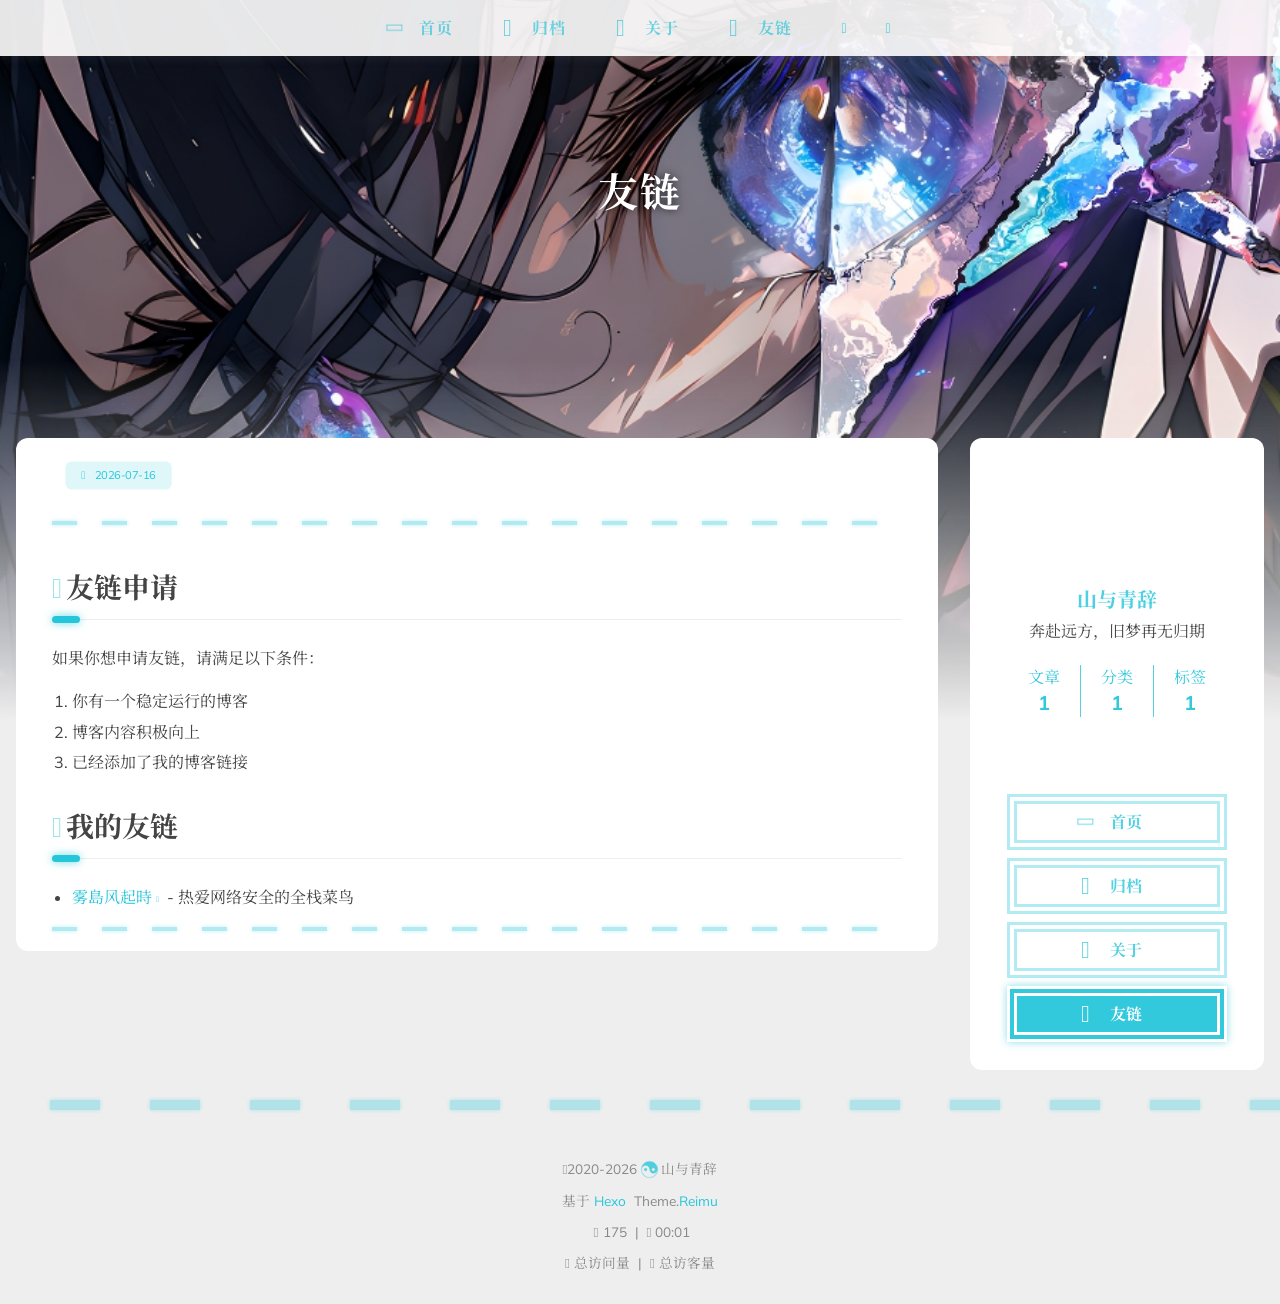
<file: friend/index.html>
<!DOCTYPE html>
  <html lang="zh-CN"  
      data-theme-mode="auto"
  >
  <head>
  <meta charset="utf-8">
  
  
  
  <script>window.REIMU_CONFIG = {};window.REIMU_CONFIG.icon_font = '4552607_ex15nbittbh';window.REIMU_CONFIG.clipboard_tips = {"success":{"zh-CN":"复制成功 (*^▽^*)"},"fail":{"zh-CN":"复制失败 (ﾟ⊿ﾟ)ﾂ"},"copyright":{"enable":false,"count":50,"license_type":"by-nc-sa"}};window.REIMU_CONFIG.clipboard_tips.copyright.content = '本博客所有文章除特别声明外，均采用 BY-NC-SA 许可协议。转载请注明出处！';window.REIMU_CONFIG.code_block = {"expand":true};window.REIMU_CONFIG.base = 'https://amilgiter.github.io';window.REIMU_CONFIG.relative = '/';</script>
  <title>
    友链 | 暗域探索
  </title>
  <meta name="viewport" content="width=device-width, initial-scale=1, shrink-to-fit=no">
    <link rel="preconnect" href="https://fonts.gstatic.com" crossorigin><link rel="preload" as="style" href="https://fonts.googleapis.com/css?family=Mulish:400,400italic,700,700italic|Noto Serif SC:400,400italic,700,700italic&display=swap"><link rel="stylesheet" href="https://fonts.googleapis.com/css?family=Mulish:400,400italic,700,700italic|Noto Serif SC:400,400italic,700,700italic&display=swap" media="print" onload="this.media='all'">
    <link rel="preload" href="//at.alicdn.com/t/c/font_4552607_ex15nbittbh.woff2" as="font" type="font/woff2" crossorigin="anonymous">
    
<link rel="stylesheet" href="/css/loader.css">

    <meta name="description" content="友链申请如果你想申请友链，请满足以下条件：  你有一个稳定运行的博客 博客内容积极向上 已经添加了我的博客链接  我的友链 雾島风起時 - 热爱网络安全的全栈菜鸟">
<meta property="og:type" content="website">
<meta property="og:title" content="友链">
<meta property="og:url" content="https://amilgiter.github.io/friend/index.html">
<meta property="og:site_name" content="暗域探索">
<meta property="og:description" content="友链申请如果你想申请友链，请满足以下条件：  你有一个稳定运行的博客 博客内容积极向上 已经添加了我的博客链接  我的友链 雾島风起時 - 热爱网络安全的全栈菜鸟">
<meta property="og:locale" content="zh_CN">
<meta property="og:image" content="https://amilgiter.github.io/images/banner.webp">
<meta property="article:published_time" content="2026-07-16T02:00:00.000Z">
<meta property="article:modified_time" content="2026-07-16T05:27:31.676Z">
<meta property="article:author" content="山与青辞">
<meta name="twitter:card" content="summary">
<meta name="twitter:image" content="https://amilgiter.github.io/images/banner.webp">
    <link rel="alternate" href="/atom.xml" title="暗域探索" type="application/atom+xml">
    <link rel="shortcut icon" href="/images/favicon.png">
  
<link rel="stylesheet" href="/css/style.css">

  <link rel="preload" as="style" onload="this.onload=null;this.rel='stylesheet'" href="https://npm.webcache.cn/photoswipe@5.4.4/dist/photoswipe.css" integrity="sha384-IfxC36XL/toUyJ939C73PcgMuRzAZuIzZxE38drsmO5p6jD7ei+Zx/1oA/0l8ysE" crossorigin="anonymous">
    
<script src="https://npm.webcache.cn/pace-js@1.2.4/pace.min.js" integrity="sha384-k6YtvFUEIuEFBdrLKJ3YAUbBki333tj1CSUisai5Cswsg9wcLNaPzsTHDswp4Az8" crossorigin="anonymous"></script>

    
<link rel="stylesheet" href="https://npm.webcache.cn/@reimujs/aos@0.1.2/dist/aos.css" integrity="sha384-GMRP93c6Hkz9JVKGAuRR3nTS7M07RwPgTFenXiosjq2VbVgvdDNcz1g6Mkj8AONa" crossorigin="anonymous">

<meta name="generator" content="Hexo 7.3.0"></head>

  <body>
      <div id='loader'>
    <div class="loading-left-bg loading-bg"></div>
    <div class="loading-right-bg loading-bg"></div>
    <div class="spinner-box">
      <div class="loading-taichi rotate">
          <svg width="150" height="150" viewBox="0 0 1024 1024" class="icon" version="1.1" xmlns="https://www.w3.org/2000/svg" shape-rendering="geometricPrecision">
            <path d="M303.5 432A80 80 0 0 1 291.5 592A80 80 0 0 1 303.5 432z" fill="var(--red-1, #ff5252)" />
            <path d="M512 65A447 447 0 0 1 512 959L512 929A417 417 0 0 0 512 95A417 417 0 0 0 512 929L512 959A447 447 0 0 1 512 65z 
           M512 95A417 417 0 0 1 929 512A208.5 208.5 0 0 1 720.5 720.5L720.5 592A80 80 0 0 0 720.5 432A80 80 0 0 0 720.5 592L720.5 720.5A208.5 208.5 0 0 1 512 512A208.5 208.5 0 0 0 303.5 303.5A208.5 208.5 0 0 0 95 512A417 417 0 0 1 512 95z" fill="var(--red-1, #ff5252)" />
          </svg>
      </div>
      <div class="loading-word">少女祈祷中...</div>
    </div>
  </div>
  <script>
    var time = null;
    var loaderEl = document.getElementById('loader');
    var startLoading = () => {
      time = Date.now();
      loaderEl.classList.remove("loading");
    }
    var hideLoader = () => {
      document.body.style.overflow = 'auto';
      loader.classList.add('loading');
    };

    var endLoading = () => {
      if (!time) {
        hideLoader();
      } else {
        if (Date.now() - time > 500) {
          time = null;
          hideLoader();
        } else {
          setTimeout(endLoading, 500 - (Date.now() - time));
          time = null;
        }
      }
    }
    window.addEventListener('DOMContentLoaded', endLoading);
    loaderEl.addEventListener('click', endLoading);
  </script>
<div id="copy-tooltip"></div>
<div id="heatmap-tooltip"></div>


    <div id="container">
      <div id="wrap">
        <div id="header-nav">
  <nav id="main-nav" aria-label="Primary navigation">
        <a class="main-nav-link-wrap" href="/">
            <div class="main-nav-icon icon rotate">
                  &#xe62b;
            </div>
          <span class="main-nav-link">首页</span>
        </a>
        <a class="main-nav-link-wrap" href="/archives">
            <div class="main-nav-icon icon ">
                  &#xe605;
            </div>
          <span class="main-nav-link">归档</span>
        </a>
        <a class="main-nav-link-wrap" href="/about">
            <div class="main-nav-icon icon ">
                  &#xe628;
            </div>
          <span class="main-nav-link">关于</span>
        </a>
        <a class="main-nav-link-wrap" href="/friend">
            <div class="main-nav-icon icon ">
                  &#xe639;
            </div>
          <span class="main-nav-link">友链</span>
        </a>
    <a id="main-nav-toggle" class="nav-icon" aria-label="Toggle navigation" role="button"></a>
  </nav>
  <nav id="sub-nav" aria-label="Secondary navigation">
      <a id="nav-rss-link" class="nav-icon" href="/atom.xml" title="RSS 订阅" aria-label="RSS 订阅" target="_blank"></a>
  </nav>
</div>
<header id="header" aria-label="Site header">
      <picture>
      </picture>
        <img  fetchpriority="high" src="/images/banner.jpg" alt="友链">
  <div id="header-outer">
    <div id="header-title">
          <span id="logo">
            <h1 data-aos="slide-up">友链</h1>
          </span>
        <h2 id="subtitle-wrap" data-aos="slide-down">
        </h2>
    </div>
  </div>
</header>

        <div id="content" aria-label="Page content"  class="sidebar-right" >
          <aside id="sidebar" aria-label="Sidebar">
  <div class="sidebar-wrapper-container ">
  <div class="sidebar-wrapper">
    <div class="sidebar-wrap" data-aos="fade-up">
        <div class="sidebar-author">
  <img data-src="/avatar/avatar.jpg" data-sizes="auto" alt="山与青辞" class="lazyload">
  <div class="sidebar-author-name">山与青辞</div>
  <div class="sidebar-description">奔赴远方，旧梦再无归期</div>
</div>
<div class="sidebar-state">
  <div class="sidebar-state-article">
    <div>文章</div>
    <div class="sidebar-state-number">1</div>
  </div>
  <div class="sidebar-state-category">
    <div>分类</div>
    <div class="sidebar-state-number">1</div>
  </div>
  <div class="sidebar-state-tag">
    <div>标签</div>
    <div class="sidebar-state-number">1</div>
  </div>
</div>
<div class="sidebar-social" >
    <div class="icon-0 sidebar-social-icon">
      <a href=fab fa-github,https://github.com/Amilgiter,GitHub itemprop="url" target="_blank" aria-label="0" rel="noopener nofollow noreferrer"></a>
    </div>
</div>
<div class="sidebar-menu">
      <div class="sidebar-menu-link-wrap">
        <a class="sidebar-menu-link-dummy" href="/" aria-label="首页"></a>
          <div class="sidebar-menu-icon icon rotate">
                &#xe62b;
          </div>
        <div class="sidebar-menu-link">首页</div>
      </div>
      <div class="sidebar-menu-link-wrap">
        <a class="sidebar-menu-link-dummy" href="/archives" aria-label="归档"></a>
          <div class="sidebar-menu-icon icon ">
                &#xe605;
          </div>
        <div class="sidebar-menu-link">归档</div>
      </div>
      <div class="sidebar-menu-link-wrap">
        <a class="sidebar-menu-link-dummy" href="/about" aria-label="关于"></a>
          <div class="sidebar-menu-icon icon ">
                &#xe628;
          </div>
        <div class="sidebar-menu-link">关于</div>
      </div>
      <div class="sidebar-menu-link-wrap">
        <a class="sidebar-menu-link-dummy" href="/friend" aria-label="友链"></a>
          <div class="sidebar-menu-icon icon ">
                &#xe639;
          </div>
        <div class="sidebar-menu-link">友链</div>
      </div>
</div>

    </div>
  </div>
  <div class="sidebar-widget">
  </div>
  </div>
</aside>

          <section id="main" aria-label="Main content"><article id="page-" class="h-entry article" itemscope itemtype="https://schema.org/BlogPosting">
  <div class="article-inner" data-aos="fade-up">
    <div class="article-meta">
      <div class="article-date">
  <span class="article-date-link icon-calendar" data-aos="zoom-in">
    <time datetime="2026-07-16T02:00:00.000Z" itemprop="datePublished">2026-07-16</time>
    <time style="display: none;" id="post-update-time">2026-07-16</time>
  </span>
</div>

    </div>
    
    <div class="hr-line"></div>
    
    <div class="e-content article-entry" itemprop="articleBody">
        <h2 id="友链申请"><a href="#友链申请" class="headerlink" title="友链申请"></a>友链申请</h2><p>如果你想申请友链，请满足以下条件：</p>
<ol>
<li>你有一个稳定运行的博客</li>
<li>博客内容积极向上</li>
<li>已经添加了我的博客链接</li>
</ol>
<h2 id="我的友链"><a href="#我的友链" class="headerlink" title="我的友链"></a>我的友链</h2><ul>
<li><a target="_blank" rel="noopener" href="https://duckpigdog.github.io/">雾島风起時</a> - 热爱网络安全的全栈菜鸟</li>
</ul>

    </div>
    <footer class="article-footer">
      
      
    </footer>
  </div>
  
</article>


</section>
        </div>
        <footer id="footer" aria-label="Site footer">
  <div style="width: 100%; overflow: hidden">
    <div class="footer-line"></div>
  </div>
  <div id="footer-info">
    <div>
      <span class="icon-copyright"></span>
        2020-2026
        <span class="footer-info-sep rotate"></span>
      山与青辞
    </div>
      <div>
        基于&nbsp;<a href="https://hexo.io/" rel="noopener nofollow noreferrer" target="_blank">Hexo</a>&nbsp;
        Theme.<a href="https://github.com/D-Sketon/hexo-theme-reimu" rel="noopener nofollow noreferrer" target="_blank">Reimu</a>
      </div>
      <div>
        <span class="icon-brush"></span>
        175
        &nbsp;|&nbsp;
        <span class="icon-coffee"></span>
        00:01
      </div>
      <div>
        <span class="icon-eye"></span>
        <span id="busuanzi_container_site_pv">总访问量&nbsp;<span id="busuanzi_value_site_pv"></span></span>
        &nbsp;|&nbsp;
        <span class="icon-user"></span>
        <span id="busuanzi_container_site_uv">总访客量&nbsp;<span id="busuanzi_value_site_uv"></span></span>
      </div>
  </div>
</footer>

          <div class="sidebar-top">
            <div class="sidebar-top-taichi rotate"></div>
            <div class="arrow-up"></div>
          </div>
        <div id="mask" class="hide"></div>
      </div>
      <nav id="mobile-nav" aria-label="Mobile navigation">
  <div class="sidebar-wrap">
      <div class="sidebar-author">
  <img data-src="/avatar/avatar.jpg" data-sizes="auto" alt="山与青辞" class="lazyload">
  <div class="sidebar-author-name">山与青辞</div>
  <div class="sidebar-description">奔赴远方，旧梦再无归期</div>
</div>
<div class="sidebar-state">
  <div class="sidebar-state-article">
    <div>文章</div>
    <div class="sidebar-state-number">1</div>
  </div>
  <div class="sidebar-state-category">
    <div>分类</div>
    <div class="sidebar-state-number">1</div>
  </div>
  <div class="sidebar-state-tag">
    <div>标签</div>
    <div class="sidebar-state-number">1</div>
  </div>
</div>
<div class="sidebar-social" >
    <div class="icon-0 sidebar-social-icon">
      <a href=fab fa-github,https://github.com/Amilgiter,GitHub itemprop="url" target="_blank" aria-label="0" rel="noopener nofollow noreferrer"></a>
    </div>
</div>
<div class="sidebar-menu">
      <div class="sidebar-menu-link-wrap">
        <a class="sidebar-menu-link-dummy" href="/" aria-label="首页"></a>
          <div class="sidebar-menu-icon icon rotate">
                &#xe62b;
          </div>
        <div class="sidebar-menu-link">首页</div>
      </div>
      <div class="sidebar-menu-link-wrap">
        <a class="sidebar-menu-link-dummy" href="/archives" aria-label="归档"></a>
          <div class="sidebar-menu-icon icon ">
                &#xe605;
          </div>
        <div class="sidebar-menu-link">归档</div>
      </div>
      <div class="sidebar-menu-link-wrap">
        <a class="sidebar-menu-link-dummy" href="/about" aria-label="关于"></a>
          <div class="sidebar-menu-icon icon ">
                &#xe628;
          </div>
        <div class="sidebar-menu-link">关于</div>
      </div>
      <div class="sidebar-menu-link-wrap">
        <a class="sidebar-menu-link-dummy" href="/friend" aria-label="友链"></a>
          <div class="sidebar-menu-icon icon ">
                &#xe639;
          </div>
        <div class="sidebar-menu-link">友链</div>
      </div>
</div>

  </div>
</nav>

    </div>
    
<script src="https://npm.webcache.cn/lazysizes@5.3.2/lazysizes.min.js" integrity="sha384-3gT&#x2F;vsepWkfz&#x2F;ff7PpWNUeMzeWoH3cDhm&#x2F;A8jM7ouoAK0&#x2F;fP&#x2F;9bcHHR5kHq2nf+e" crossorigin="anonymous"></script>


<script src="https://npm.webcache.cn/clipboard@2.0.11/dist/clipboard.min.js" integrity="sha384-J08i8An&#x2F;QeARD9ExYpvphB8BsyOj3Gh2TSh1aLINKO3L0cMSH2dN3E22zFoXEi0Q" crossorigin="anonymous"></script>




<script src="/js/script.js"></script>


  
<script src="/js/aos.js"></script>

  <script>
    var aosInit = () => {
      AOS.init({
        duration: 1000,
        easing: "ease",
        once: true,
        offset: 50,
      });
    };
    if (document.readyState === 'loading') {
      document.addEventListener('DOMContentLoaded', aosInit);
    } else {
      aosInit();
    }
  </script>


<script src="/js/pjax_script.js" data-pjax></script>




  <script>
    var setupFirework = () => {
      if (!false || !window.matchMedia('(max-width: 768px)').matches) {
        window.firework && window.firework(JSON.parse('{"excludeElements":["a","button"],"particles":[{"shape":"circle","move":["emit"],"easing":"easeOutExpo","colors":["var(--red-1)","var(--red-2)","var(--red-3)","var(--red-4)"],"number":20,"duration":[1200,1800],"shapeOptions":{"radius":[16,32],"alpha":[0.3,0.5]}},{"shape":"circle","move":["diffuse"],"easing":"easeOutExpo","colors":["var(--red-0)"],"number":1,"duration":[1200,1800],"shapeOptions":{"radius":20,"alpha":[0.2,0.5],"lineWidth":6}}]}'));
      }
    }
  </script>
  
<script src="https://npm.webcache.cn/mouse-firework@0.2.0/dist/index.umd.js" integrity="sha384-qi9WggRt19tv8Vc7pCHW3ulMNLwrn515zaLEWZjl1px07vz8+pUoWX8n1rgq282T" crossorigin="anonymous" onload="setupFirework()" defer></script>






<div id="lazy-script">
  <div>
      
      
      <script data-pjax>
        window.REIMU_POST = {
          author: "山与青辞",
          title: "友链",
          url: "https://amilgiter.github.io/friend/index.html",
          excerpt: "",
          description: "",
          stripContent: "友链申请如果你想申请友链，请满足以下条件：  你有一个稳定运行的博客 博客内容积极向上 已经添加了我的博客链接  我的友链 雾島风起時 - 热爱网络安全的全栈菜鸟  ",
          date: "Thu Jul 16 2026 10:00:00 GMT+0800",
          updated: "Thu Jul 16 2026 13:27:31 GMT+0800",
          cover: "/images/banner.jpg",
        };
      </script>
        
<script src="/js/insert_highlight.js" data-pjax></script>

      
<script src="/js/tabs.js" data-pjax defer></script>

      <script type="module" data-pjax>
        (async () => {
          const PhotoSwipeLightbox = (await safeImport("https://npm.webcache.cn/photoswipe@5.4.4/dist/photoswipe-lightbox.esm.min.js", "sha384-DiL6M/gG+wmTxmCRZyD1zee6lIhawn5TGvED0FOh7fXcN9B0aZ9dexSF/N6lrZi/")).default;
          const initPswp = (gallery, children) => {
            if (_$$(`${gallery} ${children}`).length > 0) {
              new PhotoSwipeLightbox({
                gallery,
                children,
                pswpModule: () => safeImport("https://npm.webcache.cn/photoswipe@5.4.4/dist/photoswipe.esm.min.js", "sha384-WkkO3GCmgkC3VQWpaV8DqhKJqpzpF9JoByxDmnV8+oTJ7m3DfYEWX1fu1scuS4+s")
              }).init();
            }
          }
          const pswp = () => {
            initPswp('.article-entry', 'a.article-gallery-item');
            initPswp('.article-gallery', 'a.article-gallery-item');
          }
          pswp();
        })();
      </script>
        


  </div>
</div>


  <script>
    console.log(String.raw`%c 
 ______     ______     __     __    __     __  __    
/\  == \   /\  ___\   /\ \   /\ "-./  \   /\ \/\ \   
\ \  __<   \ \  __\   \ \ \  \ \ \-./\ \  \ \ \_\ \  
 \ \_\ \_\  \ \_____\  \ \_\  \ \_\ \ \_\  \ \_____\ 
  \/_/ /_/   \/_____/   \/_/   \/_/  \/_/   \/_____/ 
                                                  
`,'color: #ff5252;')
    console.log('%c Theme.Reimu v' + '1.12.5' + ' %c https://github.com/D-Sketon/hexo-theme-reimu ', 'color: white; background: #ff5252; padding:5px 0;', 'padding:4px;border:1px solid #ff5252;')
  </script>
  


  
<script src="https://npm.webcache.cn/busuanzi@2.3.0/bsz.pure.mini.js" integrity="sha384-0M75wtSkhjIInv4coYlaJU83+OypaRCIq2SukQVQX04eGTCBXJDuWAbJet56id+S" crossorigin="anonymous" async></script>


<script>
  if ('serviceWorker' in navigator) {
    navigator.serviceWorker.getRegistrations().then((registrations) => {
      for (let registration of registrations) {
        registration.unregister();
      }
    });
  }
</script>




  </body>
  </html>
</file>
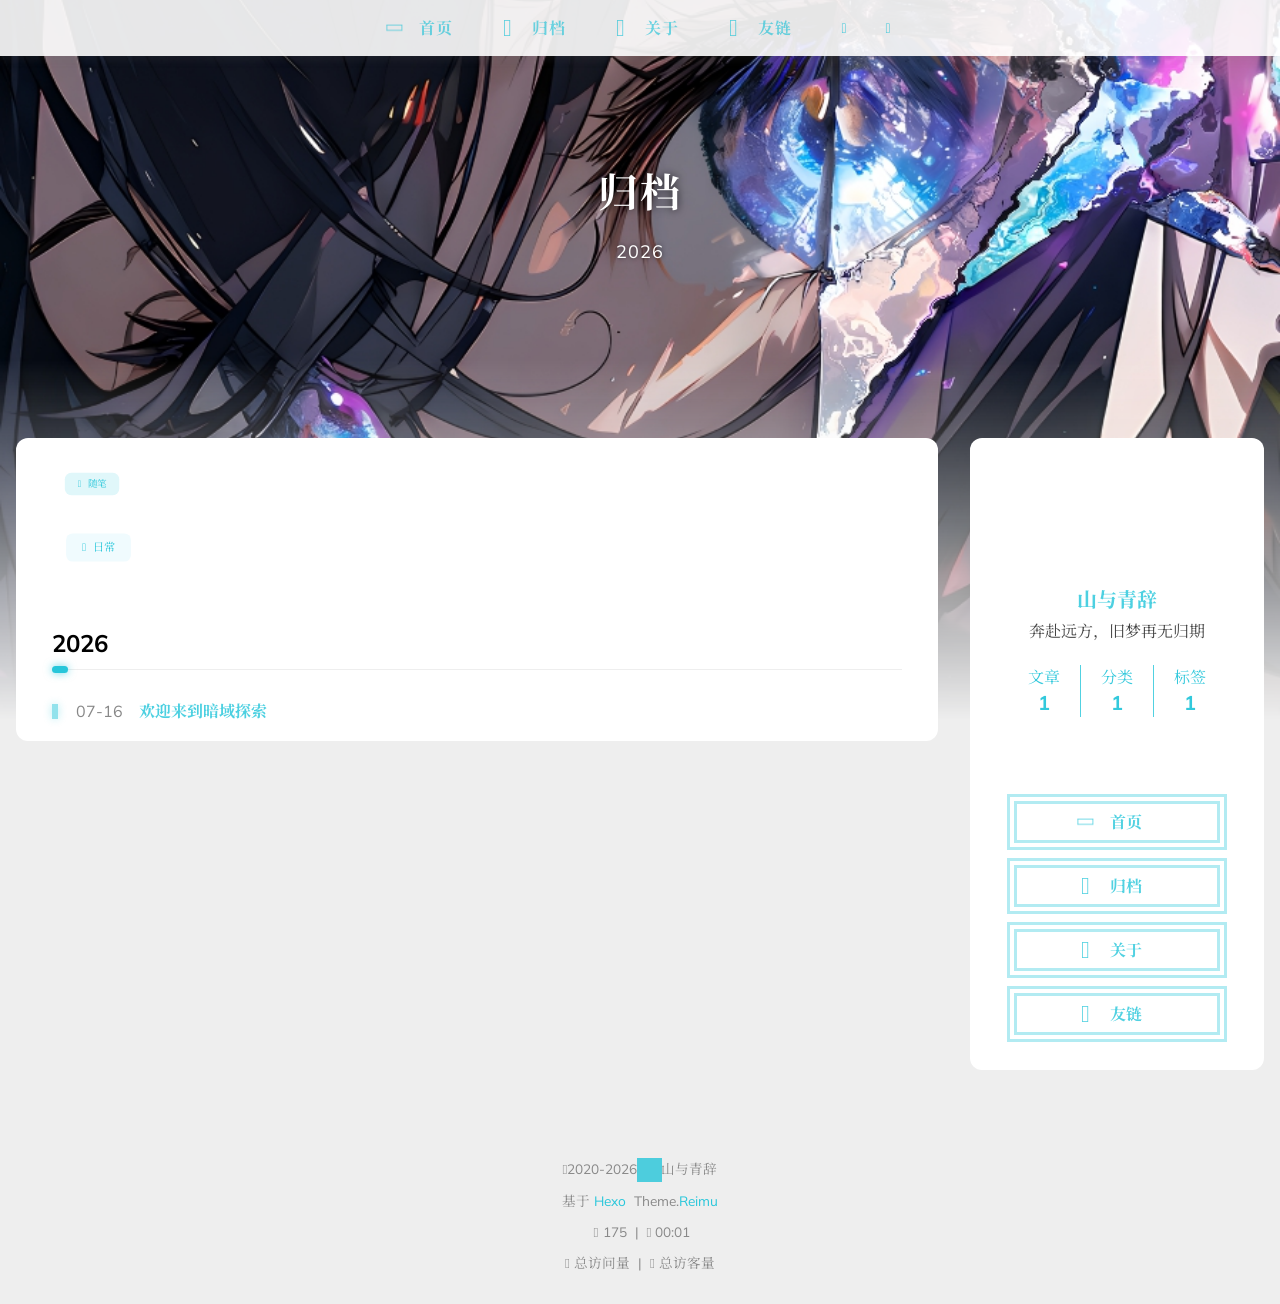
<file: archives/2026/index.html>
<!DOCTYPE html>
  <html lang="zh-CN"  
      data-theme-mode="auto"
  >
  <head>
  <meta charset="utf-8">
  
  
  
  <script>window.REIMU_CONFIG = {};window.REIMU_CONFIG.icon_font = '4552607_ex15nbittbh';window.REIMU_CONFIG.clipboard_tips = {"success":{"zh-CN":"复制成功 (*^▽^*)"},"fail":{"zh-CN":"复制失败 (ﾟ⊿ﾟ)ﾂ"},"copyright":{"enable":false,"count":50,"license_type":"by-nc-sa"}};window.REIMU_CONFIG.clipboard_tips.copyright.content = '本博客所有文章除特别声明外，均采用 BY-NC-SA 许可协议。转载请注明出处！';window.REIMU_CONFIG.code_block = {"expand":true};window.REIMU_CONFIG.base = 'https://amilgiter.github.io';window.REIMU_CONFIG.relative = '/';</script>
  <title>
    归档: 2026 | 暗域探索
  </title>
  <meta name="viewport" content="width=device-width, initial-scale=1, shrink-to-fit=no">
    <link rel="preconnect" href="https://fonts.gstatic.com" crossorigin><link rel="preload" as="style" href="https://fonts.googleapis.com/css?family=Mulish:400,400italic,700,700italic|Noto Serif SC:400,400italic,700,700italic&display=swap"><link rel="stylesheet" href="https://fonts.googleapis.com/css?family=Mulish:400,400italic,700,700italic|Noto Serif SC:400,400italic,700,700italic&display=swap" media="print" onload="this.media='all'">
    <link rel="preload" href="//at.alicdn.com/t/c/font_4552607_ex15nbittbh.woff2" as="font" type="font/woff2" crossorigin="anonymous">
    
<link rel="stylesheet" href="/css/loader.css">

    <meta name="description" content="奔赴远方，旧梦再无归期">
<meta property="og:type" content="website">
<meta property="og:title" content="暗域探索">
<meta property="og:url" content="https://amilgiter.github.io/archives/2026/index.html">
<meta property="og:site_name" content="暗域探索">
<meta property="og:description" content="奔赴远方，旧梦再无归期">
<meta property="og:locale" content="zh_CN">
<meta property="og:image" content="https://amilgiter.github.io/images/banner.webp">
<meta property="article:author" content="山与青辞">
<meta name="twitter:card" content="summary">
<meta name="twitter:image" content="https://amilgiter.github.io/images/banner.webp">
    <link rel="alternate" href="/atom.xml" title="暗域探索" type="application/atom+xml">
    <link rel="shortcut icon" href="/images/favicon.png">
  
<link rel="stylesheet" href="/css/style.css">

  <link rel="preload" as="style" onload="this.onload=null;this.rel='stylesheet'" href="https://npm.webcache.cn/photoswipe@5.4.4/dist/photoswipe.css" integrity="sha384-IfxC36XL/toUyJ939C73PcgMuRzAZuIzZxE38drsmO5p6jD7ei+Zx/1oA/0l8ysE" crossorigin="anonymous">
    
<script src="https://npm.webcache.cn/pace-js@1.2.4/pace.min.js" integrity="sha384-k6YtvFUEIuEFBdrLKJ3YAUbBki333tj1CSUisai5Cswsg9wcLNaPzsTHDswp4Az8" crossorigin="anonymous"></script>

    
<link rel="stylesheet" href="https://npm.webcache.cn/@reimujs/aos@0.1.2/dist/aos.css" integrity="sha384-GMRP93c6Hkz9JVKGAuRR3nTS7M07RwPgTFenXiosjq2VbVgvdDNcz1g6Mkj8AONa" crossorigin="anonymous">

<meta name="generator" content="Hexo 7.3.0"></head>

  <body>
      <div id='loader'>
    <div class="loading-left-bg loading-bg"></div>
    <div class="loading-right-bg loading-bg"></div>
    <div class="spinner-box">
      <div class="loading-taichi rotate">
          <svg width="150" height="150" viewBox="0 0 1024 1024" class="icon" version="1.1" xmlns="https://www.w3.org/2000/svg" shape-rendering="geometricPrecision">
            <path d="M303.5 432A80 80 0 0 1 291.5 592A80 80 0 0 1 303.5 432z" fill="var(--red-1, #ff5252)" />
            <path d="M512 65A447 447 0 0 1 512 959L512 929A417 417 0 0 0 512 95A417 417 0 0 0 512 929L512 959A447 447 0 0 1 512 65z 
           M512 95A417 417 0 0 1 929 512A208.5 208.5 0 0 1 720.5 720.5L720.5 592A80 80 0 0 0 720.5 432A80 80 0 0 0 720.5 592L720.5 720.5A208.5 208.5 0 0 1 512 512A208.5 208.5 0 0 0 303.5 303.5A208.5 208.5 0 0 0 95 512A417 417 0 0 1 512 95z" fill="var(--red-1, #ff5252)" />
          </svg>
      </div>
      <div class="loading-word">少女祈祷中...</div>
    </div>
  </div>
  <script>
    var time = null;
    var loaderEl = document.getElementById('loader');
    var startLoading = () => {
      time = Date.now();
      loaderEl.classList.remove("loading");
    }
    var hideLoader = () => {
      document.body.style.overflow = 'auto';
      loader.classList.add('loading');
    };

    var endLoading = () => {
      if (!time) {
        hideLoader();
      } else {
        if (Date.now() - time > 500) {
          time = null;
          hideLoader();
        } else {
          setTimeout(endLoading, 500 - (Date.now() - time));
          time = null;
        }
      }
    }
    window.addEventListener('DOMContentLoaded', endLoading);
    loaderEl.addEventListener('click', endLoading);
  </script>
<div id="copy-tooltip"></div>
<div id="heatmap-tooltip"></div>


    <div id="container">
      <div id="wrap">
        <div id="header-nav">
  <nav id="main-nav" aria-label="Primary navigation">
        <a class="main-nav-link-wrap" href="/">
            <div class="main-nav-icon icon rotate">
                  &#xe62b;
            </div>
          <span class="main-nav-link">首页</span>
        </a>
        <a class="main-nav-link-wrap" href="/archives">
            <div class="main-nav-icon icon ">
                  &#xe605;
            </div>
          <span class="main-nav-link">归档</span>
        </a>
        <a class="main-nav-link-wrap" href="/about">
            <div class="main-nav-icon icon ">
                  &#xe628;
            </div>
          <span class="main-nav-link">关于</span>
        </a>
        <a class="main-nav-link-wrap" href="/friend">
            <div class="main-nav-icon icon ">
                  &#xe639;
            </div>
          <span class="main-nav-link">友链</span>
        </a>
    <a id="main-nav-toggle" class="nav-icon" aria-label="Toggle navigation" role="button"></a>
  </nav>
  <nav id="sub-nav" aria-label="Secondary navigation">
      <a id="nav-rss-link" class="nav-icon" href="/atom.xml" title="RSS 订阅" aria-label="RSS 订阅" target="_blank"></a>
  </nav>
</div>
<header id="header" aria-label="Site header">
      <picture>
      </picture>
        <img  fetchpriority="high" src="/images/banner.jpg" alt="">
  <div id="header-outer">
    <div id="header-title">
          <span id="logo">
            <h1 data-aos="slide-up">归档</h1>
          </span>
        <h2 id="subtitle-wrap" data-aos="slide-down">
              <span id="subtitle">2026</span>
        </h2>
    </div>
  </div>
</header>

        <div id="content" aria-label="Page content"  class="sidebar-right" >
          <aside id="sidebar" aria-label="Sidebar">
  <div class="sidebar-wrapper-container ">
  <div class="sidebar-wrapper">
    <div class="sidebar-wrap" data-aos="fade-up">
        <div class="sidebar-author">
  <img data-src="/avatar/avatar.jpg" data-sizes="auto" alt="山与青辞" class="lazyload">
  <div class="sidebar-author-name">山与青辞</div>
  <div class="sidebar-description">奔赴远方，旧梦再无归期</div>
</div>
<div class="sidebar-state">
  <div class="sidebar-state-article">
    <div>文章</div>
    <div class="sidebar-state-number">1</div>
  </div>
  <div class="sidebar-state-category">
    <div>分类</div>
    <div class="sidebar-state-number">1</div>
  </div>
  <div class="sidebar-state-tag">
    <div>标签</div>
    <div class="sidebar-state-number">1</div>
  </div>
</div>
<div class="sidebar-social" >
    <div class="icon-0 sidebar-social-icon">
      <a href=fab fa-github,https://github.com/Amilgiter,GitHub itemprop="url" target="_blank" aria-label="0" rel="noopener nofollow noreferrer"></a>
    </div>
</div>
<div class="sidebar-menu">
      <div class="sidebar-menu-link-wrap">
        <a class="sidebar-menu-link-dummy" href="/" aria-label="首页"></a>
          <div class="sidebar-menu-icon icon rotate">
                &#xe62b;
          </div>
        <div class="sidebar-menu-link">首页</div>
      </div>
      <div class="sidebar-menu-link-wrap">
        <a class="sidebar-menu-link-dummy" href="/archives" aria-label="归档"></a>
          <div class="sidebar-menu-icon icon ">
                &#xe605;
          </div>
        <div class="sidebar-menu-link">归档</div>
      </div>
      <div class="sidebar-menu-link-wrap">
        <a class="sidebar-menu-link-dummy" href="/about" aria-label="关于"></a>
          <div class="sidebar-menu-icon icon ">
                &#xe628;
          </div>
        <div class="sidebar-menu-link">关于</div>
      </div>
      <div class="sidebar-menu-link-wrap">
        <a class="sidebar-menu-link-dummy" href="/friend" aria-label="友链"></a>
          <div class="sidebar-menu-icon icon ">
                &#xe639;
          </div>
        <div class="sidebar-menu-link">友链</div>
      </div>
</div>

    </div>
  </div>
  <div class="sidebar-widget">
  </div>
  </div>
</aside>

          <section id="main" aria-label="Main content"><div class="archives-outer-wrap" data-aos="fade-up">
    <div class="tag-wrap">
    <div class="archives-tag-list-item" data-aos="zoom-in">
      <a class="archives-tag-list-link" href="/tags/%E9%9A%8F%E7%AC%94/">随笔</a>
    </div>
</div>
<div class="category-wrap">
    <div class="archives-category-list-item" data-aos="zoom-in">
      <a class="archives-category-list-link" href="/categories/%E6%97%A5%E5%B8%B8/">日常</a>
    </div>
</div>
        <section class="archives-wrap" data-aos="fade-up">
          <div class="archive-year-wrap">
            <a href="/archives/2026" class="archive-year">2026</a>
          </div>
          <ul>
            <li class="archive-article">
  <div class="archive-article-date">
    <span>
      <time class="dt-published" datetime="2026-07-16T02:00:00.000Z" itemprop="datePublished">07-16</time>
    </span>
  </div>
    <a class="archive-article-title" href="/2026/07/16/hello-world/">欢迎来到暗域探索</a>
</li>

          </ul>
        </section>
  </div>

</section>
        </div>
        <footer id="footer" aria-label="Site footer">
  <div style="width: 100%; overflow: hidden">
    <div class="footer-line"></div>
  </div>
  <div id="footer-info">
    <div>
      <span class="icon-copyright"></span>
        2020-2026
        <span class="footer-info-sep rotate"></span>
      山与青辞
    </div>
      <div>
        基于&nbsp;<a href="https://hexo.io/" rel="noopener nofollow noreferrer" target="_blank">Hexo</a>&nbsp;
        Theme.<a href="https://github.com/D-Sketon/hexo-theme-reimu" rel="noopener nofollow noreferrer" target="_blank">Reimu</a>
      </div>
      <div>
        <span class="icon-brush"></span>
        175
        &nbsp;|&nbsp;
        <span class="icon-coffee"></span>
        00:01
      </div>
      <div>
        <span class="icon-eye"></span>
        <span id="busuanzi_container_site_pv">总访问量&nbsp;<span id="busuanzi_value_site_pv"></span></span>
        &nbsp;|&nbsp;
        <span class="icon-user"></span>
        <span id="busuanzi_container_site_uv">总访客量&nbsp;<span id="busuanzi_value_site_uv"></span></span>
      </div>
  </div>
</footer>

          <div class="sidebar-top">
            <div class="sidebar-top-taichi rotate"></div>
            <div class="arrow-up"></div>
          </div>
        <div id="mask" class="hide"></div>
      </div>
      <nav id="mobile-nav" aria-label="Mobile navigation">
  <div class="sidebar-wrap">
      <div class="sidebar-author">
  <img data-src="/avatar/avatar.jpg" data-sizes="auto" alt="山与青辞" class="lazyload">
  <div class="sidebar-author-name">山与青辞</div>
  <div class="sidebar-description">奔赴远方，旧梦再无归期</div>
</div>
<div class="sidebar-state">
  <div class="sidebar-state-article">
    <div>文章</div>
    <div class="sidebar-state-number">1</div>
  </div>
  <div class="sidebar-state-category">
    <div>分类</div>
    <div class="sidebar-state-number">1</div>
  </div>
  <div class="sidebar-state-tag">
    <div>标签</div>
    <div class="sidebar-state-number">1</div>
  </div>
</div>
<div class="sidebar-social" >
    <div class="icon-0 sidebar-social-icon">
      <a href=fab fa-github,https://github.com/Amilgiter,GitHub itemprop="url" target="_blank" aria-label="0" rel="noopener nofollow noreferrer"></a>
    </div>
</div>
<div class="sidebar-menu">
      <div class="sidebar-menu-link-wrap">
        <a class="sidebar-menu-link-dummy" href="/" aria-label="首页"></a>
          <div class="sidebar-menu-icon icon rotate">
                &#xe62b;
          </div>
        <div class="sidebar-menu-link">首页</div>
      </div>
      <div class="sidebar-menu-link-wrap">
        <a class="sidebar-menu-link-dummy" href="/archives" aria-label="归档"></a>
          <div class="sidebar-menu-icon icon ">
                &#xe605;
          </div>
        <div class="sidebar-menu-link">归档</div>
      </div>
      <div class="sidebar-menu-link-wrap">
        <a class="sidebar-menu-link-dummy" href="/about" aria-label="关于"></a>
          <div class="sidebar-menu-icon icon ">
                &#xe628;
          </div>
        <div class="sidebar-menu-link">关于</div>
      </div>
      <div class="sidebar-menu-link-wrap">
        <a class="sidebar-menu-link-dummy" href="/friend" aria-label="友链"></a>
          <div class="sidebar-menu-icon icon ">
                &#xe639;
          </div>
        <div class="sidebar-menu-link">友链</div>
      </div>
</div>

  </div>
</nav>

    </div>
    
<script src="https://npm.webcache.cn/lazysizes@5.3.2/lazysizes.min.js" integrity="sha384-3gT&#x2F;vsepWkfz&#x2F;ff7PpWNUeMzeWoH3cDhm&#x2F;A8jM7ouoAK0&#x2F;fP&#x2F;9bcHHR5kHq2nf+e" crossorigin="anonymous"></script>


<script src="https://npm.webcache.cn/clipboard@2.0.11/dist/clipboard.min.js" integrity="sha384-J08i8An&#x2F;QeARD9ExYpvphB8BsyOj3Gh2TSh1aLINKO3L0cMSH2dN3E22zFoXEi0Q" crossorigin="anonymous"></script>




<script src="/js/script.js"></script>


  
<script src="/js/aos.js"></script>

  <script>
    var aosInit = () => {
      AOS.init({
        duration: 1000,
        easing: "ease",
        once: true,
        offset: 50,
      });
    };
    if (document.readyState === 'loading') {
      document.addEventListener('DOMContentLoaded', aosInit);
    } else {
      aosInit();
    }
  </script>


<script src="/js/pjax_script.js" data-pjax></script>




  <script>
    var setupFirework = () => {
      if (!false || !window.matchMedia('(max-width: 768px)').matches) {
        window.firework && window.firework(JSON.parse('{"excludeElements":["a","button"],"particles":[{"shape":"circle","move":["emit"],"easing":"easeOutExpo","colors":["var(--red-1)","var(--red-2)","var(--red-3)","var(--red-4)"],"number":20,"duration":[1200,1800],"shapeOptions":{"radius":[16,32],"alpha":[0.3,0.5]}},{"shape":"circle","move":["diffuse"],"easing":"easeOutExpo","colors":["var(--red-0)"],"number":1,"duration":[1200,1800],"shapeOptions":{"radius":20,"alpha":[0.2,0.5],"lineWidth":6}}]}'));
      }
    }
  </script>
  
<script src="https://npm.webcache.cn/mouse-firework@0.2.0/dist/index.umd.js" integrity="sha384-qi9WggRt19tv8Vc7pCHW3ulMNLwrn515zaLEWZjl1px07vz8+pUoWX8n1rgq282T" crossorigin="anonymous" onload="setupFirework()" defer></script>






<div id="lazy-script">
  <div>
  </div>
</div>


  <script>
    console.log(String.raw`%c 
 ______     ______     __     __    __     __  __    
/\  == \   /\  ___\   /\ \   /\ "-./  \   /\ \/\ \   
\ \  __<   \ \  __\   \ \ \  \ \ \-./\ \  \ \ \_\ \  
 \ \_\ \_\  \ \_____\  \ \_\  \ \_\ \ \_\  \ \_____\ 
  \/_/ /_/   \/_____/   \/_/   \/_/  \/_/   \/_____/ 
                                                  
`,'color: #ff5252;')
    console.log('%c Theme.Reimu v' + '1.12.5' + ' %c https://github.com/D-Sketon/hexo-theme-reimu ', 'color: white; background: #ff5252; padding:5px 0;', 'padding:4px;border:1px solid #ff5252;')
  </script>
  


  
<script src="https://npm.webcache.cn/busuanzi@2.3.0/bsz.pure.mini.js" integrity="sha384-0M75wtSkhjIInv4coYlaJU83+OypaRCIq2SukQVQX04eGTCBXJDuWAbJet56id+S" crossorigin="anonymous" async></script>


<script>
  if ('serviceWorker' in navigator) {
    navigator.serviceWorker.getRegistrations().then((registrations) => {
      for (let registration of registrations) {
        registration.unregister();
      }
    });
  }
</script>




  </body>
  </html>
</file>
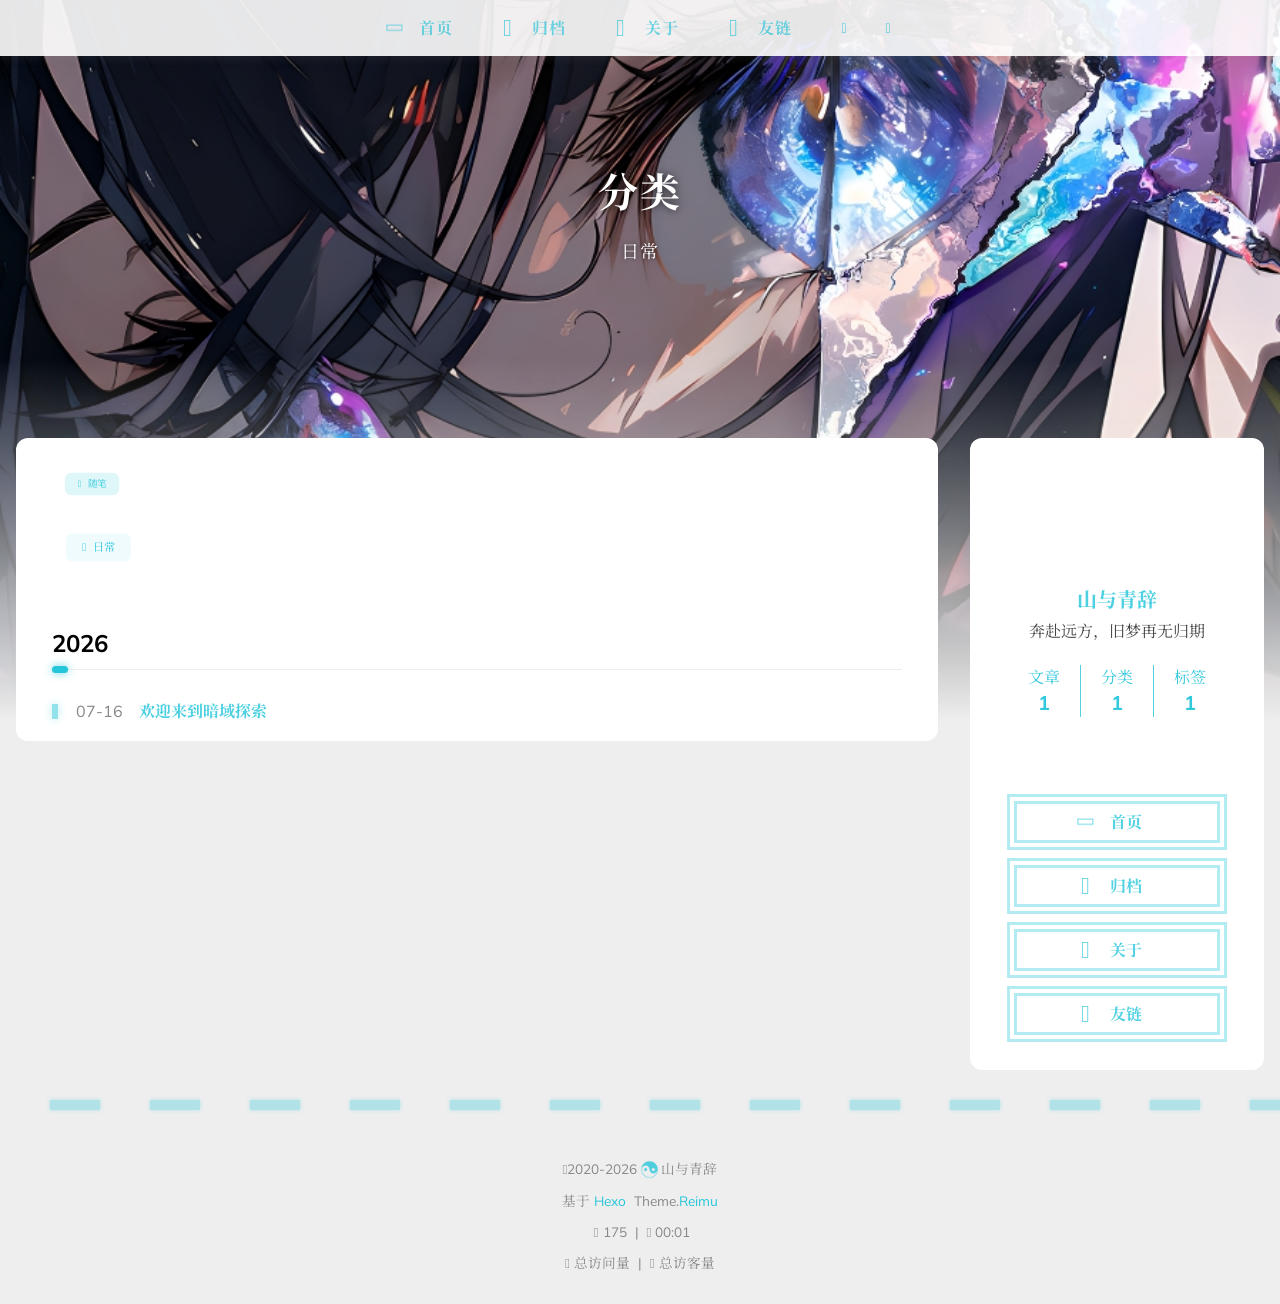
<file: categories/日常/index.html>
<!DOCTYPE html>
  <html lang="zh-CN"  
      data-theme-mode="auto"
  >
  <head>
  <meta charset="utf-8">
  
  
  
  <script>window.REIMU_CONFIG = {};window.REIMU_CONFIG.icon_font = '4552607_ex15nbittbh';window.REIMU_CONFIG.clipboard_tips = {"success":{"zh-CN":"复制成功 (*^▽^*)"},"fail":{"zh-CN":"复制失败 (ﾟ⊿ﾟ)ﾂ"},"copyright":{"enable":false,"count":50,"license_type":"by-nc-sa"}};window.REIMU_CONFIG.clipboard_tips.copyright.content = '本博客所有文章除特别声明外，均采用 BY-NC-SA 许可协议。转载请注明出处！';window.REIMU_CONFIG.code_block = {"expand":true};window.REIMU_CONFIG.base = 'https://amilgiter.github.io';window.REIMU_CONFIG.relative = '/';</script>
  <title>
    目录: 日常 | 暗域探索
  </title>
  <meta name="viewport" content="width=device-width, initial-scale=1, shrink-to-fit=no">
    <link rel="preconnect" href="https://fonts.gstatic.com" crossorigin><link rel="preload" as="style" href="https://fonts.googleapis.com/css?family=Mulish:400,400italic,700,700italic|Noto Serif SC:400,400italic,700,700italic&display=swap"><link rel="stylesheet" href="https://fonts.googleapis.com/css?family=Mulish:400,400italic,700,700italic|Noto Serif SC:400,400italic,700,700italic&display=swap" media="print" onload="this.media='all'">
    <link rel="preload" href="//at.alicdn.com/t/c/font_4552607_ex15nbittbh.woff2" as="font" type="font/woff2" crossorigin="anonymous">
    
<link rel="stylesheet" href="/css/loader.css">

    <meta name="description" content="奔赴远方，旧梦再无归期">
<meta property="og:type" content="website">
<meta property="og:title" content="暗域探索">
<meta property="og:url" content="https://amilgiter.github.io/categories/%E6%97%A5%E5%B8%B8/index.html">
<meta property="og:site_name" content="暗域探索">
<meta property="og:description" content="奔赴远方，旧梦再无归期">
<meta property="og:locale" content="zh_CN">
<meta property="og:image" content="https://amilgiter.github.io/images/banner.webp">
<meta property="article:author" content="山与青辞">
<meta name="twitter:card" content="summary">
<meta name="twitter:image" content="https://amilgiter.github.io/images/banner.webp">
    <link rel="alternate" href="/atom.xml" title="暗域探索" type="application/atom+xml">
    <link rel="shortcut icon" href="/images/favicon.png">
  
<link rel="stylesheet" href="/css/style.css">

  <link rel="preload" as="style" onload="this.onload=null;this.rel='stylesheet'" href="https://npm.webcache.cn/photoswipe@5.4.4/dist/photoswipe.css" integrity="sha384-IfxC36XL/toUyJ939C73PcgMuRzAZuIzZxE38drsmO5p6jD7ei+Zx/1oA/0l8ysE" crossorigin="anonymous">
    
<script src="https://npm.webcache.cn/pace-js@1.2.4/pace.min.js" integrity="sha384-k6YtvFUEIuEFBdrLKJ3YAUbBki333tj1CSUisai5Cswsg9wcLNaPzsTHDswp4Az8" crossorigin="anonymous"></script>

    
<link rel="stylesheet" href="https://npm.webcache.cn/@reimujs/aos@0.1.2/dist/aos.css" integrity="sha384-GMRP93c6Hkz9JVKGAuRR3nTS7M07RwPgTFenXiosjq2VbVgvdDNcz1g6Mkj8AONa" crossorigin="anonymous">

<meta name="generator" content="Hexo 7.3.0"></head>

  <body>
      <div id='loader'>
    <div class="loading-left-bg loading-bg"></div>
    <div class="loading-right-bg loading-bg"></div>
    <div class="spinner-box">
      <div class="loading-taichi rotate">
          <svg width="150" height="150" viewBox="0 0 1024 1024" class="icon" version="1.1" xmlns="https://www.w3.org/2000/svg" shape-rendering="geometricPrecision">
            <path d="M303.5 432A80 80 0 0 1 291.5 592A80 80 0 0 1 303.5 432z" fill="var(--red-1, #ff5252)" />
            <path d="M512 65A447 447 0 0 1 512 959L512 929A417 417 0 0 0 512 95A417 417 0 0 0 512 929L512 959A447 447 0 0 1 512 65z 
           M512 95A417 417 0 0 1 929 512A208.5 208.5 0 0 1 720.5 720.5L720.5 592A80 80 0 0 0 720.5 432A80 80 0 0 0 720.5 592L720.5 720.5A208.5 208.5 0 0 1 512 512A208.5 208.5 0 0 0 303.5 303.5A208.5 208.5 0 0 0 95 512A417 417 0 0 1 512 95z" fill="var(--red-1, #ff5252)" />
          </svg>
      </div>
      <div class="loading-word">少女祈祷中...</div>
    </div>
  </div>
  <script>
    var time = null;
    var loaderEl = document.getElementById('loader');
    var startLoading = () => {
      time = Date.now();
      loaderEl.classList.remove("loading");
    }
    var hideLoader = () => {
      document.body.style.overflow = 'auto';
      loader.classList.add('loading');
    };

    var endLoading = () => {
      if (!time) {
        hideLoader();
      } else {
        if (Date.now() - time > 500) {
          time = null;
          hideLoader();
        } else {
          setTimeout(endLoading, 500 - (Date.now() - time));
          time = null;
        }
      }
    }
    window.addEventListener('DOMContentLoaded', endLoading);
    loaderEl.addEventListener('click', endLoading);
  </script>
<div id="copy-tooltip"></div>
<div id="heatmap-tooltip"></div>


    <div id="container">
      <div id="wrap">
        <div id="header-nav">
  <nav id="main-nav" aria-label="Primary navigation">
        <a class="main-nav-link-wrap" href="/">
            <div class="main-nav-icon icon rotate">
                  &#xe62b;
            </div>
          <span class="main-nav-link">首页</span>
        </a>
        <a class="main-nav-link-wrap" href="/archives">
            <div class="main-nav-icon icon ">
                  &#xe605;
            </div>
          <span class="main-nav-link">归档</span>
        </a>
        <a class="main-nav-link-wrap" href="/about">
            <div class="main-nav-icon icon ">
                  &#xe628;
            </div>
          <span class="main-nav-link">关于</span>
        </a>
        <a class="main-nav-link-wrap" href="/friend">
            <div class="main-nav-icon icon ">
                  &#xe639;
            </div>
          <span class="main-nav-link">友链</span>
        </a>
    <a id="main-nav-toggle" class="nav-icon" aria-label="Toggle navigation" role="button"></a>
  </nav>
  <nav id="sub-nav" aria-label="Secondary navigation">
      <a id="nav-rss-link" class="nav-icon" href="/atom.xml" title="RSS 订阅" aria-label="RSS 订阅" target="_blank"></a>
  </nav>
</div>
<header id="header" aria-label="Site header">
      <picture>
      </picture>
        <img  fetchpriority="high" src="/images/banner.jpg" alt="">
  <div id="header-outer">
    <div id="header-title">
          <span id="logo">
            <h1 data-aos="slide-up">分类</h1>
          </span>
        <h2 id="subtitle-wrap" data-aos="slide-down">
              <span id="subtitle">日常</span>
        </h2>
    </div>
  </div>
</header>

        <div id="content" aria-label="Page content"  class="sidebar-right" >
          <aside id="sidebar" aria-label="Sidebar">
  <div class="sidebar-wrapper-container ">
  <div class="sidebar-wrapper">
    <div class="sidebar-wrap" data-aos="fade-up">
        <div class="sidebar-author">
  <img data-src="/avatar/avatar.jpg" data-sizes="auto" alt="山与青辞" class="lazyload">
  <div class="sidebar-author-name">山与青辞</div>
  <div class="sidebar-description">奔赴远方，旧梦再无归期</div>
</div>
<div class="sidebar-state">
  <div class="sidebar-state-article">
    <div>文章</div>
    <div class="sidebar-state-number">1</div>
  </div>
  <div class="sidebar-state-category">
    <div>分类</div>
    <div class="sidebar-state-number">1</div>
  </div>
  <div class="sidebar-state-tag">
    <div>标签</div>
    <div class="sidebar-state-number">1</div>
  </div>
</div>
<div class="sidebar-social" >
    <div class="icon-0 sidebar-social-icon">
      <a href=fab fa-github,https://github.com/Amilgiter,GitHub itemprop="url" target="_blank" aria-label="0" rel="noopener nofollow noreferrer"></a>
    </div>
</div>
<div class="sidebar-menu">
      <div class="sidebar-menu-link-wrap">
        <a class="sidebar-menu-link-dummy" href="/" aria-label="首页"></a>
          <div class="sidebar-menu-icon icon rotate">
                &#xe62b;
          </div>
        <div class="sidebar-menu-link">首页</div>
      </div>
      <div class="sidebar-menu-link-wrap">
        <a class="sidebar-menu-link-dummy" href="/archives" aria-label="归档"></a>
          <div class="sidebar-menu-icon icon ">
                &#xe605;
          </div>
        <div class="sidebar-menu-link">归档</div>
      </div>
      <div class="sidebar-menu-link-wrap">
        <a class="sidebar-menu-link-dummy" href="/about" aria-label="关于"></a>
          <div class="sidebar-menu-icon icon ">
                &#xe628;
          </div>
        <div class="sidebar-menu-link">关于</div>
      </div>
      <div class="sidebar-menu-link-wrap">
        <a class="sidebar-menu-link-dummy" href="/friend" aria-label="友链"></a>
          <div class="sidebar-menu-icon icon ">
                &#xe639;
          </div>
        <div class="sidebar-menu-link">友链</div>
      </div>
</div>

    </div>
  </div>
  <div class="sidebar-widget">
  </div>
  </div>
</aside>

          <section id="main" aria-label="Main content"><div class="archives-outer-wrap" data-aos="fade-up">
    <div class="tag-wrap">
    <div class="archives-tag-list-item" data-aos="zoom-in">
      <a class="archives-tag-list-link" href="/tags/%E9%9A%8F%E7%AC%94/">随笔</a>
    </div>
</div>
<div class="category-wrap">
    <div class="archives-category-list-item" data-aos="zoom-in">
      <a class="archives-category-list-link" href="/categories/%E6%97%A5%E5%B8%B8/">日常</a>
    </div>
</div>
        <section class="archives-wrap" data-aos="fade-up">
          <div class="archive-year-wrap">
            <a href="/archives/2026" class="archive-year">2026</a>
          </div>
          <ul>
            <li class="archive-article">
  <div class="archive-article-date">
    <span>
      <time class="dt-published" datetime="2026-07-16T02:00:00.000Z" itemprop="datePublished">07-16</time>
    </span>
  </div>
    <a class="archive-article-title" href="/2026/07/16/hello-world/">欢迎来到暗域探索</a>
</li>

          </ul>
        </section>
  </div>

</section>
        </div>
        <footer id="footer" aria-label="Site footer">
  <div style="width: 100%; overflow: hidden">
    <div class="footer-line"></div>
  </div>
  <div id="footer-info">
    <div>
      <span class="icon-copyright"></span>
        2020-2026
        <span class="footer-info-sep rotate"></span>
      山与青辞
    </div>
      <div>
        基于&nbsp;<a href="https://hexo.io/" rel="noopener nofollow noreferrer" target="_blank">Hexo</a>&nbsp;
        Theme.<a href="https://github.com/D-Sketon/hexo-theme-reimu" rel="noopener nofollow noreferrer" target="_blank">Reimu</a>
      </div>
      <div>
        <span class="icon-brush"></span>
        175
        &nbsp;|&nbsp;
        <span class="icon-coffee"></span>
        00:01
      </div>
      <div>
        <span class="icon-eye"></span>
        <span id="busuanzi_container_site_pv">总访问量&nbsp;<span id="busuanzi_value_site_pv"></span></span>
        &nbsp;|&nbsp;
        <span class="icon-user"></span>
        <span id="busuanzi_container_site_uv">总访客量&nbsp;<span id="busuanzi_value_site_uv"></span></span>
      </div>
  </div>
</footer>

          <div class="sidebar-top">
            <div class="sidebar-top-taichi rotate"></div>
            <div class="arrow-up"></div>
          </div>
        <div id="mask" class="hide"></div>
      </div>
      <nav id="mobile-nav" aria-label="Mobile navigation">
  <div class="sidebar-wrap">
      <div class="sidebar-author">
  <img data-src="/avatar/avatar.jpg" data-sizes="auto" alt="山与青辞" class="lazyload">
  <div class="sidebar-author-name">山与青辞</div>
  <div class="sidebar-description">奔赴远方，旧梦再无归期</div>
</div>
<div class="sidebar-state">
  <div class="sidebar-state-article">
    <div>文章</div>
    <div class="sidebar-state-number">1</div>
  </div>
  <div class="sidebar-state-category">
    <div>分类</div>
    <div class="sidebar-state-number">1</div>
  </div>
  <div class="sidebar-state-tag">
    <div>标签</div>
    <div class="sidebar-state-number">1</div>
  </div>
</div>
<div class="sidebar-social" >
    <div class="icon-0 sidebar-social-icon">
      <a href=fab fa-github,https://github.com/Amilgiter,GitHub itemprop="url" target="_blank" aria-label="0" rel="noopener nofollow noreferrer"></a>
    </div>
</div>
<div class="sidebar-menu">
      <div class="sidebar-menu-link-wrap">
        <a class="sidebar-menu-link-dummy" href="/" aria-label="首页"></a>
          <div class="sidebar-menu-icon icon rotate">
                &#xe62b;
          </div>
        <div class="sidebar-menu-link">首页</div>
      </div>
      <div class="sidebar-menu-link-wrap">
        <a class="sidebar-menu-link-dummy" href="/archives" aria-label="归档"></a>
          <div class="sidebar-menu-icon icon ">
                &#xe605;
          </div>
        <div class="sidebar-menu-link">归档</div>
      </div>
      <div class="sidebar-menu-link-wrap">
        <a class="sidebar-menu-link-dummy" href="/about" aria-label="关于"></a>
          <div class="sidebar-menu-icon icon ">
                &#xe628;
          </div>
        <div class="sidebar-menu-link">关于</div>
      </div>
      <div class="sidebar-menu-link-wrap">
        <a class="sidebar-menu-link-dummy" href="/friend" aria-label="友链"></a>
          <div class="sidebar-menu-icon icon ">
                &#xe639;
          </div>
        <div class="sidebar-menu-link">友链</div>
      </div>
</div>

  </div>
</nav>

    </div>
    
<script src="https://npm.webcache.cn/lazysizes@5.3.2/lazysizes.min.js" integrity="sha384-3gT&#x2F;vsepWkfz&#x2F;ff7PpWNUeMzeWoH3cDhm&#x2F;A8jM7ouoAK0&#x2F;fP&#x2F;9bcHHR5kHq2nf+e" crossorigin="anonymous"></script>


<script src="https://npm.webcache.cn/clipboard@2.0.11/dist/clipboard.min.js" integrity="sha384-J08i8An&#x2F;QeARD9ExYpvphB8BsyOj3Gh2TSh1aLINKO3L0cMSH2dN3E22zFoXEi0Q" crossorigin="anonymous"></script>




<script src="/js/script.js"></script>


  
<script src="/js/aos.js"></script>

  <script>
    var aosInit = () => {
      AOS.init({
        duration: 1000,
        easing: "ease",
        once: true,
        offset: 50,
      });
    };
    if (document.readyState === 'loading') {
      document.addEventListener('DOMContentLoaded', aosInit);
    } else {
      aosInit();
    }
  </script>


<script src="/js/pjax_script.js" data-pjax></script>




  <script>
    var setupFirework = () => {
      if (!false || !window.matchMedia('(max-width: 768px)').matches) {
        window.firework && window.firework(JSON.parse('{"excludeElements":["a","button"],"particles":[{"shape":"circle","move":["emit"],"easing":"easeOutExpo","colors":["var(--red-1)","var(--red-2)","var(--red-3)","var(--red-4)"],"number":20,"duration":[1200,1800],"shapeOptions":{"radius":[16,32],"alpha":[0.3,0.5]}},{"shape":"circle","move":["diffuse"],"easing":"easeOutExpo","colors":["var(--red-0)"],"number":1,"duration":[1200,1800],"shapeOptions":{"radius":20,"alpha":[0.2,0.5],"lineWidth":6}}]}'));
      }
    }
  </script>
  
<script src="https://npm.webcache.cn/mouse-firework@0.2.0/dist/index.umd.js" integrity="sha384-qi9WggRt19tv8Vc7pCHW3ulMNLwrn515zaLEWZjl1px07vz8+pUoWX8n1rgq282T" crossorigin="anonymous" onload="setupFirework()" defer></script>






<div id="lazy-script">
  <div>
  </div>
</div>


  <script>
    console.log(String.raw`%c 
 ______     ______     __     __    __     __  __    
/\  == \   /\  ___\   /\ \   /\ "-./  \   /\ \/\ \   
\ \  __<   \ \  __\   \ \ \  \ \ \-./\ \  \ \ \_\ \  
 \ \_\ \_\  \ \_____\  \ \_\  \ \_\ \ \_\  \ \_____\ 
  \/_/ /_/   \/_____/   \/_/   \/_/  \/_/   \/_____/ 
                                                  
`,'color: #ff5252;')
    console.log('%c Theme.Reimu v' + '1.12.5' + ' %c https://github.com/D-Sketon/hexo-theme-reimu ', 'color: white; background: #ff5252; padding:5px 0;', 'padding:4px;border:1px solid #ff5252;')
  </script>
  


  
<script src="https://npm.webcache.cn/busuanzi@2.3.0/bsz.pure.mini.js" integrity="sha384-0M75wtSkhjIInv4coYlaJU83+OypaRCIq2SukQVQX04eGTCBXJDuWAbJet56id+S" crossorigin="anonymous" async></script>


<script>
  if ('serviceWorker' in navigator) {
    navigator.serviceWorker.getRegistrations().then((registrations) => {
      for (let registration of registrations) {
        registration.unregister();
      }
    });
  }
</script>




  </body>
  </html>
</file>
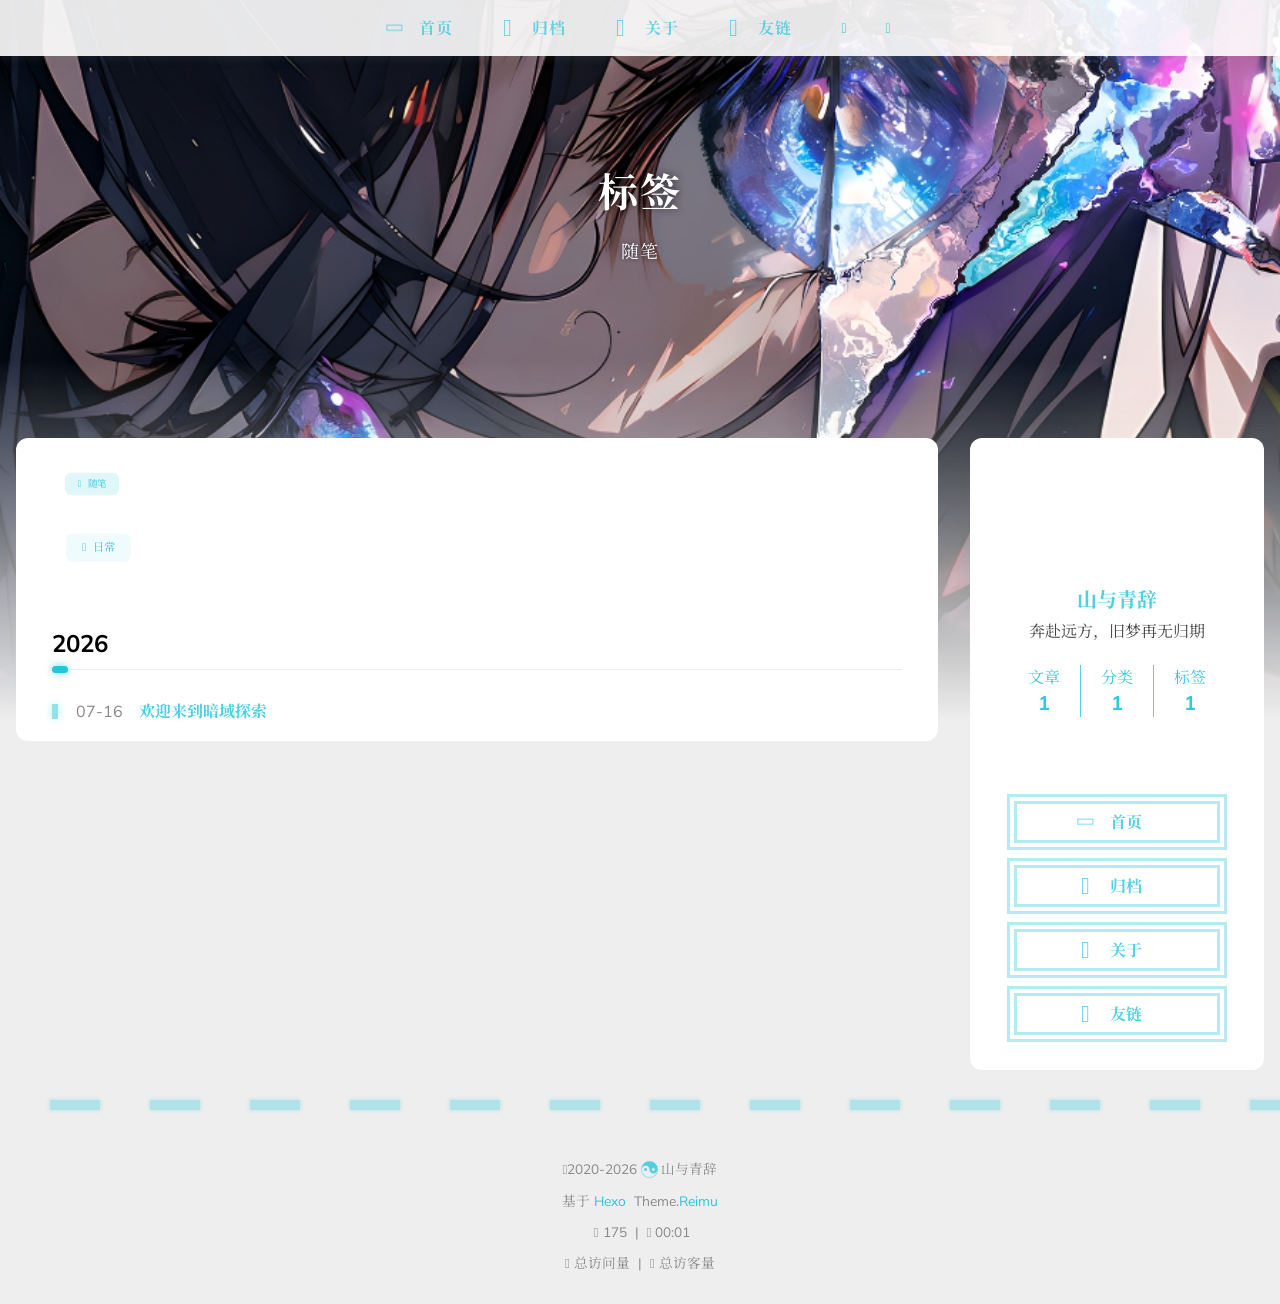
<file: tags/随笔/index.html>
<!DOCTYPE html>
  <html lang="zh-CN"  
      data-theme-mode="auto"
  >
  <head>
  <meta charset="utf-8">
  
  
  
  <script>window.REIMU_CONFIG = {};window.REIMU_CONFIG.icon_font = '4552607_ex15nbittbh';window.REIMU_CONFIG.clipboard_tips = {"success":{"zh-CN":"复制成功 (*^▽^*)"},"fail":{"zh-CN":"复制失败 (ﾟ⊿ﾟ)ﾂ"},"copyright":{"enable":false,"count":50,"license_type":"by-nc-sa"}};window.REIMU_CONFIG.clipboard_tips.copyright.content = '本博客所有文章除特别声明外，均采用 BY-NC-SA 许可协议。转载请注明出处！';window.REIMU_CONFIG.code_block = {"expand":true};window.REIMU_CONFIG.base = 'https://amilgiter.github.io';window.REIMU_CONFIG.relative = '/';</script>
  <title>
    标签: 随笔 | 暗域探索
  </title>
  <meta name="viewport" content="width=device-width, initial-scale=1, shrink-to-fit=no">
    <link rel="preconnect" href="https://fonts.gstatic.com" crossorigin><link rel="preload" as="style" href="https://fonts.googleapis.com/css?family=Mulish:400,400italic,700,700italic|Noto Serif SC:400,400italic,700,700italic&display=swap"><link rel="stylesheet" href="https://fonts.googleapis.com/css?family=Mulish:400,400italic,700,700italic|Noto Serif SC:400,400italic,700,700italic&display=swap" media="print" onload="this.media='all'">
    <link rel="preload" href="//at.alicdn.com/t/c/font_4552607_ex15nbittbh.woff2" as="font" type="font/woff2" crossorigin="anonymous">
    
<link rel="stylesheet" href="/css/loader.css">

    <meta name="description" content="奔赴远方，旧梦再无归期">
<meta property="og:type" content="website">
<meta property="og:title" content="暗域探索">
<meta property="og:url" content="https://amilgiter.github.io/tags/%E9%9A%8F%E7%AC%94/index.html">
<meta property="og:site_name" content="暗域探索">
<meta property="og:description" content="奔赴远方，旧梦再无归期">
<meta property="og:locale" content="zh_CN">
<meta property="og:image" content="https://amilgiter.github.io/images/banner.webp">
<meta property="article:author" content="山与青辞">
<meta name="twitter:card" content="summary">
<meta name="twitter:image" content="https://amilgiter.github.io/images/banner.webp">
    <link rel="alternate" href="/atom.xml" title="暗域探索" type="application/atom+xml">
    <link rel="shortcut icon" href="/images/favicon.png">
  
<link rel="stylesheet" href="/css/style.css">

  <link rel="preload" as="style" onload="this.onload=null;this.rel='stylesheet'" href="https://npm.webcache.cn/photoswipe@5.4.4/dist/photoswipe.css" integrity="sha384-IfxC36XL/toUyJ939C73PcgMuRzAZuIzZxE38drsmO5p6jD7ei+Zx/1oA/0l8ysE" crossorigin="anonymous">
    
<script src="https://npm.webcache.cn/pace-js@1.2.4/pace.min.js" integrity="sha384-k6YtvFUEIuEFBdrLKJ3YAUbBki333tj1CSUisai5Cswsg9wcLNaPzsTHDswp4Az8" crossorigin="anonymous"></script>

    
<link rel="stylesheet" href="https://npm.webcache.cn/@reimujs/aos@0.1.2/dist/aos.css" integrity="sha384-GMRP93c6Hkz9JVKGAuRR3nTS7M07RwPgTFenXiosjq2VbVgvdDNcz1g6Mkj8AONa" crossorigin="anonymous">

<meta name="generator" content="Hexo 7.3.0"></head>

  <body>
      <div id='loader'>
    <div class="loading-left-bg loading-bg"></div>
    <div class="loading-right-bg loading-bg"></div>
    <div class="spinner-box">
      <div class="loading-taichi rotate">
          <svg width="150" height="150" viewBox="0 0 1024 1024" class="icon" version="1.1" xmlns="https://www.w3.org/2000/svg" shape-rendering="geometricPrecision">
            <path d="M303.5 432A80 80 0 0 1 291.5 592A80 80 0 0 1 303.5 432z" fill="var(--red-1, #ff5252)" />
            <path d="M512 65A447 447 0 0 1 512 959L512 929A417 417 0 0 0 512 95A417 417 0 0 0 512 929L512 959A447 447 0 0 1 512 65z 
           M512 95A417 417 0 0 1 929 512A208.5 208.5 0 0 1 720.5 720.5L720.5 592A80 80 0 0 0 720.5 432A80 80 0 0 0 720.5 592L720.5 720.5A208.5 208.5 0 0 1 512 512A208.5 208.5 0 0 0 303.5 303.5A208.5 208.5 0 0 0 95 512A417 417 0 0 1 512 95z" fill="var(--red-1, #ff5252)" />
          </svg>
      </div>
      <div class="loading-word">少女祈祷中...</div>
    </div>
  </div>
  <script>
    var time = null;
    var loaderEl = document.getElementById('loader');
    var startLoading = () => {
      time = Date.now();
      loaderEl.classList.remove("loading");
    }
    var hideLoader = () => {
      document.body.style.overflow = 'auto';
      loader.classList.add('loading');
    };

    var endLoading = () => {
      if (!time) {
        hideLoader();
      } else {
        if (Date.now() - time > 500) {
          time = null;
          hideLoader();
        } else {
          setTimeout(endLoading, 500 - (Date.now() - time));
          time = null;
        }
      }
    }
    window.addEventListener('DOMContentLoaded', endLoading);
    loaderEl.addEventListener('click', endLoading);
  </script>
<div id="copy-tooltip"></div>
<div id="heatmap-tooltip"></div>


    <div id="container">
      <div id="wrap">
        <div id="header-nav">
  <nav id="main-nav" aria-label="Primary navigation">
        <a class="main-nav-link-wrap" href="/">
            <div class="main-nav-icon icon rotate">
                  &#xe62b;
            </div>
          <span class="main-nav-link">首页</span>
        </a>
        <a class="main-nav-link-wrap" href="/archives">
            <div class="main-nav-icon icon ">
                  &#xe605;
            </div>
          <span class="main-nav-link">归档</span>
        </a>
        <a class="main-nav-link-wrap" href="/about">
            <div class="main-nav-icon icon ">
                  &#xe628;
            </div>
          <span class="main-nav-link">关于</span>
        </a>
        <a class="main-nav-link-wrap" href="/friend">
            <div class="main-nav-icon icon ">
                  &#xe639;
            </div>
          <span class="main-nav-link">友链</span>
        </a>
    <a id="main-nav-toggle" class="nav-icon" aria-label="Toggle navigation" role="button"></a>
  </nav>
  <nav id="sub-nav" aria-label="Secondary navigation">
      <a id="nav-rss-link" class="nav-icon" href="/atom.xml" title="RSS 订阅" aria-label="RSS 订阅" target="_blank"></a>
  </nav>
</div>
<header id="header" aria-label="Site header">
      <picture>
      </picture>
        <img  fetchpriority="high" src="/images/banner.jpg" alt="">
  <div id="header-outer">
    <div id="header-title">
          <span id="logo">
            <h1 data-aos="slide-up">标签</h1>
          </span>
        <h2 id="subtitle-wrap" data-aos="slide-down">
              <span id="subtitle">随笔</span>
        </h2>
    </div>
  </div>
</header>

        <div id="content" aria-label="Page content"  class="sidebar-right" >
          <aside id="sidebar" aria-label="Sidebar">
  <div class="sidebar-wrapper-container ">
  <div class="sidebar-wrapper">
    <div class="sidebar-wrap" data-aos="fade-up">
        <div class="sidebar-author">
  <img data-src="/avatar/avatar.jpg" data-sizes="auto" alt="山与青辞" class="lazyload">
  <div class="sidebar-author-name">山与青辞</div>
  <div class="sidebar-description">奔赴远方，旧梦再无归期</div>
</div>
<div class="sidebar-state">
  <div class="sidebar-state-article">
    <div>文章</div>
    <div class="sidebar-state-number">1</div>
  </div>
  <div class="sidebar-state-category">
    <div>分类</div>
    <div class="sidebar-state-number">1</div>
  </div>
  <div class="sidebar-state-tag">
    <div>标签</div>
    <div class="sidebar-state-number">1</div>
  </div>
</div>
<div class="sidebar-social" >
    <div class="icon-0 sidebar-social-icon">
      <a href=fab fa-github,https://github.com/Amilgiter,GitHub itemprop="url" target="_blank" aria-label="0" rel="noopener nofollow noreferrer"></a>
    </div>
</div>
<div class="sidebar-menu">
      <div class="sidebar-menu-link-wrap">
        <a class="sidebar-menu-link-dummy" href="/" aria-label="首页"></a>
          <div class="sidebar-menu-icon icon rotate">
                &#xe62b;
          </div>
        <div class="sidebar-menu-link">首页</div>
      </div>
      <div class="sidebar-menu-link-wrap">
        <a class="sidebar-menu-link-dummy" href="/archives" aria-label="归档"></a>
          <div class="sidebar-menu-icon icon ">
                &#xe605;
          </div>
        <div class="sidebar-menu-link">归档</div>
      </div>
      <div class="sidebar-menu-link-wrap">
        <a class="sidebar-menu-link-dummy" href="/about" aria-label="关于"></a>
          <div class="sidebar-menu-icon icon ">
                &#xe628;
          </div>
        <div class="sidebar-menu-link">关于</div>
      </div>
      <div class="sidebar-menu-link-wrap">
        <a class="sidebar-menu-link-dummy" href="/friend" aria-label="友链"></a>
          <div class="sidebar-menu-icon icon ">
                &#xe639;
          </div>
        <div class="sidebar-menu-link">友链</div>
      </div>
</div>

    </div>
  </div>
  <div class="sidebar-widget">
  </div>
  </div>
</aside>

          <section id="main" aria-label="Main content"><div class="archives-outer-wrap" data-aos="fade-up">
    <div class="tag-wrap">
    <div class="archives-tag-list-item" data-aos="zoom-in">
      <a class="archives-tag-list-link" href="/tags/%E9%9A%8F%E7%AC%94/">随笔</a>
    </div>
</div>
<div class="category-wrap">
    <div class="archives-category-list-item" data-aos="zoom-in">
      <a class="archives-category-list-link" href="/categories/%E6%97%A5%E5%B8%B8/">日常</a>
    </div>
</div>
        <section class="archives-wrap" data-aos="fade-up">
          <div class="archive-year-wrap">
            <a href="/archives/2026" class="archive-year">2026</a>
          </div>
          <ul>
            <li class="archive-article">
  <div class="archive-article-date">
    <span>
      <time class="dt-published" datetime="2026-07-16T02:00:00.000Z" itemprop="datePublished">07-16</time>
    </span>
  </div>
    <a class="archive-article-title" href="/2026/07/16/hello-world/">欢迎来到暗域探索</a>
</li>

          </ul>
        </section>
  </div>

</section>
        </div>
        <footer id="footer" aria-label="Site footer">
  <div style="width: 100%; overflow: hidden">
    <div class="footer-line"></div>
  </div>
  <div id="footer-info">
    <div>
      <span class="icon-copyright"></span>
        2020-2026
        <span class="footer-info-sep rotate"></span>
      山与青辞
    </div>
      <div>
        基于&nbsp;<a href="https://hexo.io/" rel="noopener nofollow noreferrer" target="_blank">Hexo</a>&nbsp;
        Theme.<a href="https://github.com/D-Sketon/hexo-theme-reimu" rel="noopener nofollow noreferrer" target="_blank">Reimu</a>
      </div>
      <div>
        <span class="icon-brush"></span>
        175
        &nbsp;|&nbsp;
        <span class="icon-coffee"></span>
        00:01
      </div>
      <div>
        <span class="icon-eye"></span>
        <span id="busuanzi_container_site_pv">总访问量&nbsp;<span id="busuanzi_value_site_pv"></span></span>
        &nbsp;|&nbsp;
        <span class="icon-user"></span>
        <span id="busuanzi_container_site_uv">总访客量&nbsp;<span id="busuanzi_value_site_uv"></span></span>
      </div>
  </div>
</footer>

          <div class="sidebar-top">
            <div class="sidebar-top-taichi rotate"></div>
            <div class="arrow-up"></div>
          </div>
        <div id="mask" class="hide"></div>
      </div>
      <nav id="mobile-nav" aria-label="Mobile navigation">
  <div class="sidebar-wrap">
      <div class="sidebar-author">
  <img data-src="/avatar/avatar.jpg" data-sizes="auto" alt="山与青辞" class="lazyload">
  <div class="sidebar-author-name">山与青辞</div>
  <div class="sidebar-description">奔赴远方，旧梦再无归期</div>
</div>
<div class="sidebar-state">
  <div class="sidebar-state-article">
    <div>文章</div>
    <div class="sidebar-state-number">1</div>
  </div>
  <div class="sidebar-state-category">
    <div>分类</div>
    <div class="sidebar-state-number">1</div>
  </div>
  <div class="sidebar-state-tag">
    <div>标签</div>
    <div class="sidebar-state-number">1</div>
  </div>
</div>
<div class="sidebar-social" >
    <div class="icon-0 sidebar-social-icon">
      <a href=fab fa-github,https://github.com/Amilgiter,GitHub itemprop="url" target="_blank" aria-label="0" rel="noopener nofollow noreferrer"></a>
    </div>
</div>
<div class="sidebar-menu">
      <div class="sidebar-menu-link-wrap">
        <a class="sidebar-menu-link-dummy" href="/" aria-label="首页"></a>
          <div class="sidebar-menu-icon icon rotate">
                &#xe62b;
          </div>
        <div class="sidebar-menu-link">首页</div>
      </div>
      <div class="sidebar-menu-link-wrap">
        <a class="sidebar-menu-link-dummy" href="/archives" aria-label="归档"></a>
          <div class="sidebar-menu-icon icon ">
                &#xe605;
          </div>
        <div class="sidebar-menu-link">归档</div>
      </div>
      <div class="sidebar-menu-link-wrap">
        <a class="sidebar-menu-link-dummy" href="/about" aria-label="关于"></a>
          <div class="sidebar-menu-icon icon ">
                &#xe628;
          </div>
        <div class="sidebar-menu-link">关于</div>
      </div>
      <div class="sidebar-menu-link-wrap">
        <a class="sidebar-menu-link-dummy" href="/friend" aria-label="友链"></a>
          <div class="sidebar-menu-icon icon ">
                &#xe639;
          </div>
        <div class="sidebar-menu-link">友链</div>
      </div>
</div>

  </div>
</nav>

    </div>
    
<script src="https://npm.webcache.cn/lazysizes@5.3.2/lazysizes.min.js" integrity="sha384-3gT&#x2F;vsepWkfz&#x2F;ff7PpWNUeMzeWoH3cDhm&#x2F;A8jM7ouoAK0&#x2F;fP&#x2F;9bcHHR5kHq2nf+e" crossorigin="anonymous"></script>


<script src="https://npm.webcache.cn/clipboard@2.0.11/dist/clipboard.min.js" integrity="sha384-J08i8An&#x2F;QeARD9ExYpvphB8BsyOj3Gh2TSh1aLINKO3L0cMSH2dN3E22zFoXEi0Q" crossorigin="anonymous"></script>




<script src="/js/script.js"></script>


  
<script src="/js/aos.js"></script>

  <script>
    var aosInit = () => {
      AOS.init({
        duration: 1000,
        easing: "ease",
        once: true,
        offset: 50,
      });
    };
    if (document.readyState === 'loading') {
      document.addEventListener('DOMContentLoaded', aosInit);
    } else {
      aosInit();
    }
  </script>


<script src="/js/pjax_script.js" data-pjax></script>




  <script>
    var setupFirework = () => {
      if (!false || !window.matchMedia('(max-width: 768px)').matches) {
        window.firework && window.firework(JSON.parse('{"excludeElements":["a","button"],"particles":[{"shape":"circle","move":["emit"],"easing":"easeOutExpo","colors":["var(--red-1)","var(--red-2)","var(--red-3)","var(--red-4)"],"number":20,"duration":[1200,1800],"shapeOptions":{"radius":[16,32],"alpha":[0.3,0.5]}},{"shape":"circle","move":["diffuse"],"easing":"easeOutExpo","colors":["var(--red-0)"],"number":1,"duration":[1200,1800],"shapeOptions":{"radius":20,"alpha":[0.2,0.5],"lineWidth":6}}]}'));
      }
    }
  </script>
  
<script src="https://npm.webcache.cn/mouse-firework@0.2.0/dist/index.umd.js" integrity="sha384-qi9WggRt19tv8Vc7pCHW3ulMNLwrn515zaLEWZjl1px07vz8+pUoWX8n1rgq282T" crossorigin="anonymous" onload="setupFirework()" defer></script>






<div id="lazy-script">
  <div>
  </div>
</div>


  <script>
    console.log(String.raw`%c 
 ______     ______     __     __    __     __  __    
/\  == \   /\  ___\   /\ \   /\ "-./  \   /\ \/\ \   
\ \  __<   \ \  __\   \ \ \  \ \ \-./\ \  \ \ \_\ \  
 \ \_\ \_\  \ \_____\  \ \_\  \ \_\ \ \_\  \ \_____\ 
  \/_/ /_/   \/_____/   \/_/   \/_/  \/_/   \/_____/ 
                                                  
`,'color: #ff5252;')
    console.log('%c Theme.Reimu v' + '1.12.5' + ' %c https://github.com/D-Sketon/hexo-theme-reimu ', 'color: white; background: #ff5252; padding:5px 0;', 'padding:4px;border:1px solid #ff5252;')
  </script>
  


  
<script src="https://npm.webcache.cn/busuanzi@2.3.0/bsz.pure.mini.js" integrity="sha384-0M75wtSkhjIInv4coYlaJU83+OypaRCIq2SukQVQX04eGTCBXJDuWAbJet56id+S" crossorigin="anonymous" async></script>


<script>
  if ('serviceWorker' in navigator) {
    navigator.serviceWorker.getRegistrations().then((registrations) => {
      for (let registration of registrations) {
        registration.unregister();
      }
    });
  }
</script>




  </body>
  </html>
</file>
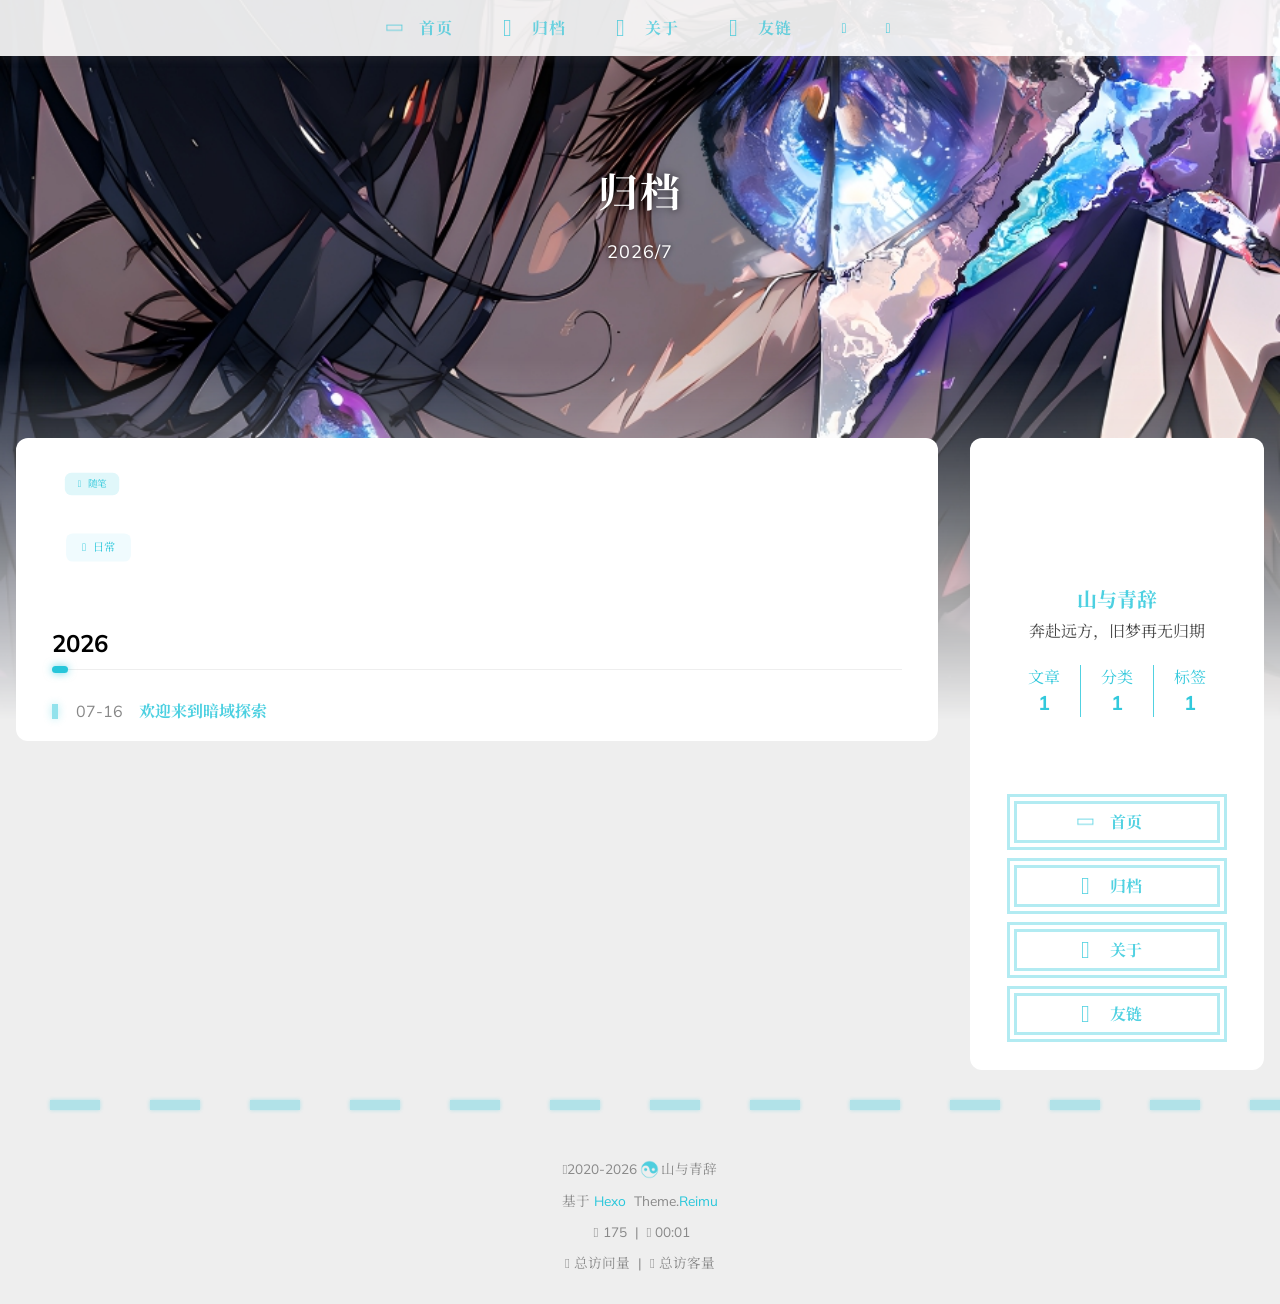
<file: archives/2026/07/index.html>
<!DOCTYPE html>
  <html lang="zh-CN"  
      data-theme-mode="auto"
  >
  <head>
  <meta charset="utf-8">
  
  
  
  <script>window.REIMU_CONFIG = {};window.REIMU_CONFIG.icon_font = '4552607_ex15nbittbh';window.REIMU_CONFIG.clipboard_tips = {"success":{"zh-CN":"复制成功 (*^▽^*)"},"fail":{"zh-CN":"复制失败 (ﾟ⊿ﾟ)ﾂ"},"copyright":{"enable":false,"count":50,"license_type":"by-nc-sa"}};window.REIMU_CONFIG.clipboard_tips.copyright.content = '本博客所有文章除特别声明外，均采用 BY-NC-SA 许可协议。转载请注明出处！';window.REIMU_CONFIG.code_block = {"expand":true};window.REIMU_CONFIG.base = 'https://amilgiter.github.io';window.REIMU_CONFIG.relative = '/';</script>
  <title>
    归档: 2026/7 | 暗域探索
  </title>
  <meta name="viewport" content="width=device-width, initial-scale=1, shrink-to-fit=no">
    <link rel="preconnect" href="https://fonts.gstatic.com" crossorigin><link rel="preload" as="style" href="https://fonts.googleapis.com/css?family=Mulish:400,400italic,700,700italic|Noto Serif SC:400,400italic,700,700italic&display=swap"><link rel="stylesheet" href="https://fonts.googleapis.com/css?family=Mulish:400,400italic,700,700italic|Noto Serif SC:400,400italic,700,700italic&display=swap" media="print" onload="this.media='all'">
    <link rel="preload" href="//at.alicdn.com/t/c/font_4552607_ex15nbittbh.woff2" as="font" type="font/woff2" crossorigin="anonymous">
    
<link rel="stylesheet" href="/css/loader.css">

    <meta name="description" content="奔赴远方，旧梦再无归期">
<meta property="og:type" content="website">
<meta property="og:title" content="暗域探索">
<meta property="og:url" content="https://amilgiter.github.io/archives/2026/07/index.html">
<meta property="og:site_name" content="暗域探索">
<meta property="og:description" content="奔赴远方，旧梦再无归期">
<meta property="og:locale" content="zh_CN">
<meta property="og:image" content="https://amilgiter.github.io/images/banner.webp">
<meta property="article:author" content="山与青辞">
<meta name="twitter:card" content="summary">
<meta name="twitter:image" content="https://amilgiter.github.io/images/banner.webp">
    <link rel="alternate" href="/atom.xml" title="暗域探索" type="application/atom+xml">
    <link rel="shortcut icon" href="/images/favicon.png">
  
<link rel="stylesheet" href="/css/style.css">

  <link rel="preload" as="style" onload="this.onload=null;this.rel='stylesheet'" href="https://npm.webcache.cn/photoswipe@5.4.4/dist/photoswipe.css" integrity="sha384-IfxC36XL/toUyJ939C73PcgMuRzAZuIzZxE38drsmO5p6jD7ei+Zx/1oA/0l8ysE" crossorigin="anonymous">
    
<script src="https://npm.webcache.cn/pace-js@1.2.4/pace.min.js" integrity="sha384-k6YtvFUEIuEFBdrLKJ3YAUbBki333tj1CSUisai5Cswsg9wcLNaPzsTHDswp4Az8" crossorigin="anonymous"></script>

    
<link rel="stylesheet" href="https://npm.webcache.cn/@reimujs/aos@0.1.2/dist/aos.css" integrity="sha384-GMRP93c6Hkz9JVKGAuRR3nTS7M07RwPgTFenXiosjq2VbVgvdDNcz1g6Mkj8AONa" crossorigin="anonymous">

<meta name="generator" content="Hexo 7.3.0"></head>

  <body>
      <div id='loader'>
    <div class="loading-left-bg loading-bg"></div>
    <div class="loading-right-bg loading-bg"></div>
    <div class="spinner-box">
      <div class="loading-taichi rotate">
          <svg width="150" height="150" viewBox="0 0 1024 1024" class="icon" version="1.1" xmlns="https://www.w3.org/2000/svg" shape-rendering="geometricPrecision">
            <path d="M303.5 432A80 80 0 0 1 291.5 592A80 80 0 0 1 303.5 432z" fill="var(--red-1, #ff5252)" />
            <path d="M512 65A447 447 0 0 1 512 959L512 929A417 417 0 0 0 512 95A417 417 0 0 0 512 929L512 959A447 447 0 0 1 512 65z 
           M512 95A417 417 0 0 1 929 512A208.5 208.5 0 0 1 720.5 720.5L720.5 592A80 80 0 0 0 720.5 432A80 80 0 0 0 720.5 592L720.5 720.5A208.5 208.5 0 0 1 512 512A208.5 208.5 0 0 0 303.5 303.5A208.5 208.5 0 0 0 95 512A417 417 0 0 1 512 95z" fill="var(--red-1, #ff5252)" />
          </svg>
      </div>
      <div class="loading-word">少女祈祷中...</div>
    </div>
  </div>
  <script>
    var time = null;
    var loaderEl = document.getElementById('loader');
    var startLoading = () => {
      time = Date.now();
      loaderEl.classList.remove("loading");
    }
    var hideLoader = () => {
      document.body.style.overflow = 'auto';
      loader.classList.add('loading');
    };

    var endLoading = () => {
      if (!time) {
        hideLoader();
      } else {
        if (Date.now() - time > 500) {
          time = null;
          hideLoader();
        } else {
          setTimeout(endLoading, 500 - (Date.now() - time));
          time = null;
        }
      }
    }
    window.addEventListener('DOMContentLoaded', endLoading);
    loaderEl.addEventListener('click', endLoading);
  </script>
<div id="copy-tooltip"></div>
<div id="heatmap-tooltip"></div>


    <div id="container">
      <div id="wrap">
        <div id="header-nav">
  <nav id="main-nav" aria-label="Primary navigation">
        <a class="main-nav-link-wrap" href="/">
            <div class="main-nav-icon icon rotate">
                  &#xe62b;
            </div>
          <span class="main-nav-link">首页</span>
        </a>
        <a class="main-nav-link-wrap" href="/archives">
            <div class="main-nav-icon icon ">
                  &#xe605;
            </div>
          <span class="main-nav-link">归档</span>
        </a>
        <a class="main-nav-link-wrap" href="/about">
            <div class="main-nav-icon icon ">
                  &#xe628;
            </div>
          <span class="main-nav-link">关于</span>
        </a>
        <a class="main-nav-link-wrap" href="/friend">
            <div class="main-nav-icon icon ">
                  &#xe639;
            </div>
          <span class="main-nav-link">友链</span>
        </a>
    <a id="main-nav-toggle" class="nav-icon" aria-label="Toggle navigation" role="button"></a>
  </nav>
  <nav id="sub-nav" aria-label="Secondary navigation">
      <a id="nav-rss-link" class="nav-icon" href="/atom.xml" title="RSS 订阅" aria-label="RSS 订阅" target="_blank"></a>
  </nav>
</div>
<header id="header" aria-label="Site header">
      <picture>
      </picture>
        <img  fetchpriority="high" src="/images/banner.jpg" alt="">
  <div id="header-outer">
    <div id="header-title">
          <span id="logo">
            <h1 data-aos="slide-up">归档</h1>
          </span>
        <h2 id="subtitle-wrap" data-aos="slide-down">
              <span id="subtitle">2026/7</span>
        </h2>
    </div>
  </div>
</header>

        <div id="content" aria-label="Page content"  class="sidebar-right" >
          <aside id="sidebar" aria-label="Sidebar">
  <div class="sidebar-wrapper-container ">
  <div class="sidebar-wrapper">
    <div class="sidebar-wrap" data-aos="fade-up">
        <div class="sidebar-author">
  <img data-src="/avatar/avatar.jpg" data-sizes="auto" alt="山与青辞" class="lazyload">
  <div class="sidebar-author-name">山与青辞</div>
  <div class="sidebar-description">奔赴远方，旧梦再无归期</div>
</div>
<div class="sidebar-state">
  <div class="sidebar-state-article">
    <div>文章</div>
    <div class="sidebar-state-number">1</div>
  </div>
  <div class="sidebar-state-category">
    <div>分类</div>
    <div class="sidebar-state-number">1</div>
  </div>
  <div class="sidebar-state-tag">
    <div>标签</div>
    <div class="sidebar-state-number">1</div>
  </div>
</div>
<div class="sidebar-social" >
    <div class="icon-0 sidebar-social-icon">
      <a href=fab fa-github,https://github.com/Amilgiter,GitHub itemprop="url" target="_blank" aria-label="0" rel="noopener nofollow noreferrer"></a>
    </div>
</div>
<div class="sidebar-menu">
      <div class="sidebar-menu-link-wrap">
        <a class="sidebar-menu-link-dummy" href="/" aria-label="首页"></a>
          <div class="sidebar-menu-icon icon rotate">
                &#xe62b;
          </div>
        <div class="sidebar-menu-link">首页</div>
      </div>
      <div class="sidebar-menu-link-wrap">
        <a class="sidebar-menu-link-dummy" href="/archives" aria-label="归档"></a>
          <div class="sidebar-menu-icon icon ">
                &#xe605;
          </div>
        <div class="sidebar-menu-link">归档</div>
      </div>
      <div class="sidebar-menu-link-wrap">
        <a class="sidebar-menu-link-dummy" href="/about" aria-label="关于"></a>
          <div class="sidebar-menu-icon icon ">
                &#xe628;
          </div>
        <div class="sidebar-menu-link">关于</div>
      </div>
      <div class="sidebar-menu-link-wrap">
        <a class="sidebar-menu-link-dummy" href="/friend" aria-label="友链"></a>
          <div class="sidebar-menu-icon icon ">
                &#xe639;
          </div>
        <div class="sidebar-menu-link">友链</div>
      </div>
</div>

    </div>
  </div>
  <div class="sidebar-widget">
  </div>
  </div>
</aside>

          <section id="main" aria-label="Main content"><div class="archives-outer-wrap" data-aos="fade-up">
    <div class="tag-wrap">
    <div class="archives-tag-list-item" data-aos="zoom-in">
      <a class="archives-tag-list-link" href="/tags/%E9%9A%8F%E7%AC%94/">随笔</a>
    </div>
</div>
<div class="category-wrap">
    <div class="archives-category-list-item" data-aos="zoom-in">
      <a class="archives-category-list-link" href="/categories/%E6%97%A5%E5%B8%B8/">日常</a>
    </div>
</div>
        <section class="archives-wrap" data-aos="fade-up">
          <div class="archive-year-wrap">
            <a href="/archives/2026" class="archive-year">2026</a>
          </div>
          <ul>
            <li class="archive-article">
  <div class="archive-article-date">
    <span>
      <time class="dt-published" datetime="2026-07-16T02:00:00.000Z" itemprop="datePublished">07-16</time>
    </span>
  </div>
    <a class="archive-article-title" href="/2026/07/16/hello-world/">欢迎来到暗域探索</a>
</li>

          </ul>
        </section>
  </div>

</section>
        </div>
        <footer id="footer" aria-label="Site footer">
  <div style="width: 100%; overflow: hidden">
    <div class="footer-line"></div>
  </div>
  <div id="footer-info">
    <div>
      <span class="icon-copyright"></span>
        2020-2026
        <span class="footer-info-sep rotate"></span>
      山与青辞
    </div>
      <div>
        基于&nbsp;<a href="https://hexo.io/" rel="noopener nofollow noreferrer" target="_blank">Hexo</a>&nbsp;
        Theme.<a href="https://github.com/D-Sketon/hexo-theme-reimu" rel="noopener nofollow noreferrer" target="_blank">Reimu</a>
      </div>
      <div>
        <span class="icon-brush"></span>
        175
        &nbsp;|&nbsp;
        <span class="icon-coffee"></span>
        00:01
      </div>
      <div>
        <span class="icon-eye"></span>
        <span id="busuanzi_container_site_pv">总访问量&nbsp;<span id="busuanzi_value_site_pv"></span></span>
        &nbsp;|&nbsp;
        <span class="icon-user"></span>
        <span id="busuanzi_container_site_uv">总访客量&nbsp;<span id="busuanzi_value_site_uv"></span></span>
      </div>
  </div>
</footer>

          <div class="sidebar-top">
            <div class="sidebar-top-taichi rotate"></div>
            <div class="arrow-up"></div>
          </div>
        <div id="mask" class="hide"></div>
      </div>
      <nav id="mobile-nav" aria-label="Mobile navigation">
  <div class="sidebar-wrap">
      <div class="sidebar-author">
  <img data-src="/avatar/avatar.jpg" data-sizes="auto" alt="山与青辞" class="lazyload">
  <div class="sidebar-author-name">山与青辞</div>
  <div class="sidebar-description">奔赴远方，旧梦再无归期</div>
</div>
<div class="sidebar-state">
  <div class="sidebar-state-article">
    <div>文章</div>
    <div class="sidebar-state-number">1</div>
  </div>
  <div class="sidebar-state-category">
    <div>分类</div>
    <div class="sidebar-state-number">1</div>
  </div>
  <div class="sidebar-state-tag">
    <div>标签</div>
    <div class="sidebar-state-number">1</div>
  </div>
</div>
<div class="sidebar-social" >
    <div class="icon-0 sidebar-social-icon">
      <a href=fab fa-github,https://github.com/Amilgiter,GitHub itemprop="url" target="_blank" aria-label="0" rel="noopener nofollow noreferrer"></a>
    </div>
</div>
<div class="sidebar-menu">
      <div class="sidebar-menu-link-wrap">
        <a class="sidebar-menu-link-dummy" href="/" aria-label="首页"></a>
          <div class="sidebar-menu-icon icon rotate">
                &#xe62b;
          </div>
        <div class="sidebar-menu-link">首页</div>
      </div>
      <div class="sidebar-menu-link-wrap">
        <a class="sidebar-menu-link-dummy" href="/archives" aria-label="归档"></a>
          <div class="sidebar-menu-icon icon ">
                &#xe605;
          </div>
        <div class="sidebar-menu-link">归档</div>
      </div>
      <div class="sidebar-menu-link-wrap">
        <a class="sidebar-menu-link-dummy" href="/about" aria-label="关于"></a>
          <div class="sidebar-menu-icon icon ">
                &#xe628;
          </div>
        <div class="sidebar-menu-link">关于</div>
      </div>
      <div class="sidebar-menu-link-wrap">
        <a class="sidebar-menu-link-dummy" href="/friend" aria-label="友链"></a>
          <div class="sidebar-menu-icon icon ">
                &#xe639;
          </div>
        <div class="sidebar-menu-link">友链</div>
      </div>
</div>

  </div>
</nav>

    </div>
    
<script src="https://npm.webcache.cn/lazysizes@5.3.2/lazysizes.min.js" integrity="sha384-3gT&#x2F;vsepWkfz&#x2F;ff7PpWNUeMzeWoH3cDhm&#x2F;A8jM7ouoAK0&#x2F;fP&#x2F;9bcHHR5kHq2nf+e" crossorigin="anonymous"></script>


<script src="https://npm.webcache.cn/clipboard@2.0.11/dist/clipboard.min.js" integrity="sha384-J08i8An&#x2F;QeARD9ExYpvphB8BsyOj3Gh2TSh1aLINKO3L0cMSH2dN3E22zFoXEi0Q" crossorigin="anonymous"></script>




<script src="/js/script.js"></script>


  
<script src="/js/aos.js"></script>

  <script>
    var aosInit = () => {
      AOS.init({
        duration: 1000,
        easing: "ease",
        once: true,
        offset: 50,
      });
    };
    if (document.readyState === 'loading') {
      document.addEventListener('DOMContentLoaded', aosInit);
    } else {
      aosInit();
    }
  </script>


<script src="/js/pjax_script.js" data-pjax></script>




  <script>
    var setupFirework = () => {
      if (!false || !window.matchMedia('(max-width: 768px)').matches) {
        window.firework && window.firework(JSON.parse('{"excludeElements":["a","button"],"particles":[{"shape":"circle","move":["emit"],"easing":"easeOutExpo","colors":["var(--red-1)","var(--red-2)","var(--red-3)","var(--red-4)"],"number":20,"duration":[1200,1800],"shapeOptions":{"radius":[16,32],"alpha":[0.3,0.5]}},{"shape":"circle","move":["diffuse"],"easing":"easeOutExpo","colors":["var(--red-0)"],"number":1,"duration":[1200,1800],"shapeOptions":{"radius":20,"alpha":[0.2,0.5],"lineWidth":6}}]}'));
      }
    }
  </script>
  
<script src="https://npm.webcache.cn/mouse-firework@0.2.0/dist/index.umd.js" integrity="sha384-qi9WggRt19tv8Vc7pCHW3ulMNLwrn515zaLEWZjl1px07vz8+pUoWX8n1rgq282T" crossorigin="anonymous" onload="setupFirework()" defer></script>






<div id="lazy-script">
  <div>
  </div>
</div>


  <script>
    console.log(String.raw`%c 
 ______     ______     __     __    __     __  __    
/\  == \   /\  ___\   /\ \   /\ "-./  \   /\ \/\ \   
\ \  __<   \ \  __\   \ \ \  \ \ \-./\ \  \ \ \_\ \  
 \ \_\ \_\  \ \_____\  \ \_\  \ \_\ \ \_\  \ \_____\ 
  \/_/ /_/   \/_____/   \/_/   \/_/  \/_/   \/_____/ 
                                                  
`,'color: #ff5252;')
    console.log('%c Theme.Reimu v' + '1.12.5' + ' %c https://github.com/D-Sketon/hexo-theme-reimu ', 'color: white; background: #ff5252; padding:5px 0;', 'padding:4px;border:1px solid #ff5252;')
  </script>
  


  
<script src="https://npm.webcache.cn/busuanzi@2.3.0/bsz.pure.mini.js" integrity="sha384-0M75wtSkhjIInv4coYlaJU83+OypaRCIq2SukQVQX04eGTCBXJDuWAbJet56id+S" crossorigin="anonymous" async></script>


<script>
  if ('serviceWorker' in navigator) {
    navigator.serviceWorker.getRegistrations().then((registrations) => {
      for (let registration of registrations) {
        registration.unregister();
      }
    });
  }
</script>




  </body>
  </html>
</file>
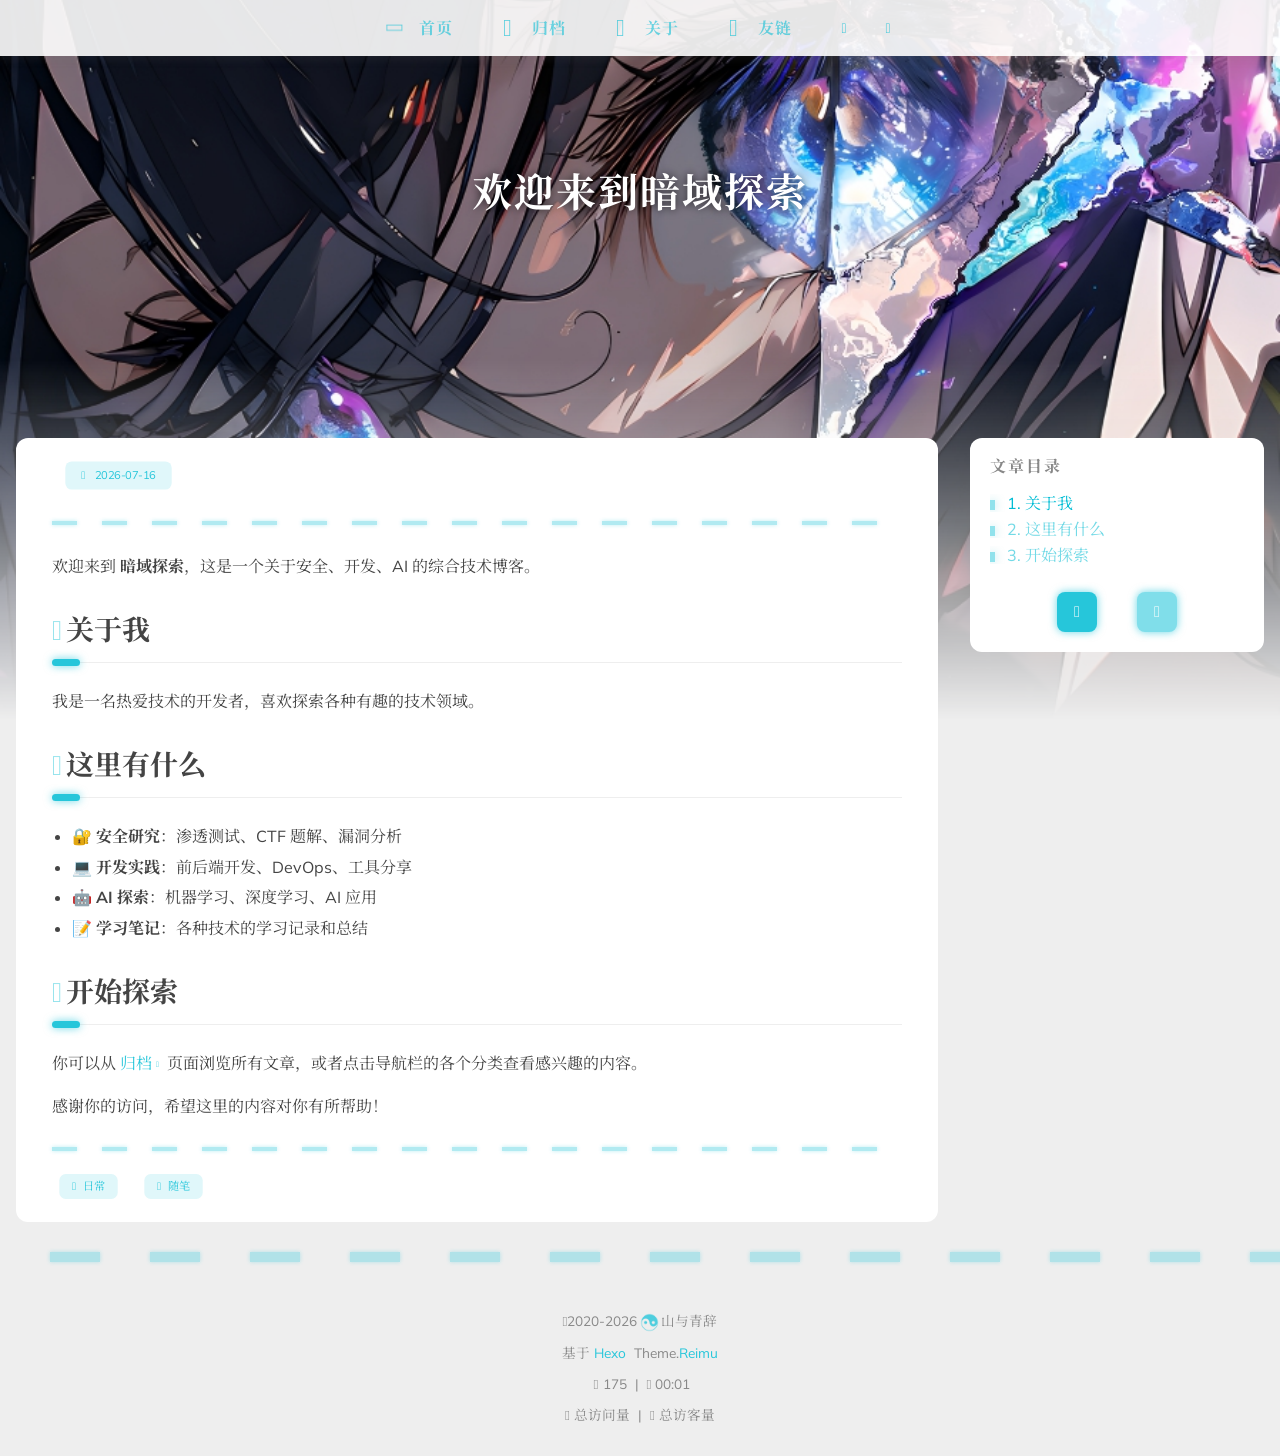
<file: 2026/07/16/hello-world/index.html>
<!DOCTYPE html>
  <html lang="zh-CN"  
      data-theme-mode="auto"
  >
  <head>
  <meta charset="utf-8">
  
  
  
  <script>window.REIMU_CONFIG = {};window.REIMU_CONFIG.icon_font = '4552607_ex15nbittbh';window.REIMU_CONFIG.clipboard_tips = {"success":{"zh-CN":"复制成功 (*^▽^*)"},"fail":{"zh-CN":"复制失败 (ﾟ⊿ﾟ)ﾂ"},"copyright":{"enable":false,"count":50,"license_type":"by-nc-sa"}};window.REIMU_CONFIG.clipboard_tips.copyright.content = '本博客所有文章除特别声明外，均采用 BY-NC-SA 许可协议。转载请注明出处！';window.REIMU_CONFIG.code_block = {"expand":true};window.REIMU_CONFIG.base = 'https://amilgiter.github.io';window.REIMU_CONFIG.relative = '/';</script>
  <title>
    欢迎来到暗域探索 | 暗域探索
  </title>
  <meta name="viewport" content="width=device-width, initial-scale=1, shrink-to-fit=no">
    <link rel="preconnect" href="https://fonts.gstatic.com" crossorigin><link rel="preload" as="style" href="https://fonts.googleapis.com/css?family=Mulish:400,400italic,700,700italic|Noto Serif SC:400,400italic,700,700italic&display=swap"><link rel="stylesheet" href="https://fonts.googleapis.com/css?family=Mulish:400,400italic,700,700italic|Noto Serif SC:400,400italic,700,700italic&display=swap" media="print" onload="this.media='all'">
    <link rel="preload" href="//at.alicdn.com/t/c/font_4552607_ex15nbittbh.woff2" as="font" type="font/woff2" crossorigin="anonymous">
    
<link rel="stylesheet" href="/css/loader.css">

    <meta name="description" content="欢迎来到 暗域探索，这是一个关于安全、开发、AI 的综合技术博客。 关于我我是一名热爱技术的开发者，喜欢探索各种有趣的技术领域。 这里有什么 🔐 安全研究：渗透测试、CTF 题解、漏洞分析 💻 开发实践：前后端开发、DevOps、工具分享 🤖 AI 探索：机器学习、深度学习、AI 应用 📝 学习笔记：各种技术的学习记录和总结  开始探索你可以从 归档 页面浏览所有文章，或者点击导航栏的各个">
<meta property="og:type" content="article">
<meta property="og:title" content="欢迎来到暗域探索">
<meta property="og:url" content="https://amilgiter.github.io/2026/07/16/hello-world/index.html">
<meta property="og:site_name" content="暗域探索">
<meta property="og:description" content="欢迎来到 暗域探索，这是一个关于安全、开发、AI 的综合技术博客。 关于我我是一名热爱技术的开发者，喜欢探索各种有趣的技术领域。 这里有什么 🔐 安全研究：渗透测试、CTF 题解、漏洞分析 💻 开发实践：前后端开发、DevOps、工具分享 🤖 AI 探索：机器学习、深度学习、AI 应用 📝 学习笔记：各种技术的学习记录和总结  开始探索你可以从 归档 页面浏览所有文章，或者点击导航栏的各个">
<meta property="og:locale" content="zh_CN">
<meta property="article:published_time" content="2026-07-16T02:00:00.000Z">
<meta property="article:modified_time" content="2026-07-16T05:27:27.256Z">
<meta property="article:author" content="山与青辞">
<meta property="article:tag" content="随笔">
<meta name="twitter:card" content="summary">
    <link rel="alternate" href="/atom.xml" title="暗域探索" type="application/atom+xml">
    <link rel="shortcut icon" href="/images/favicon.png">
  
<link rel="stylesheet" href="/css/style.css">

  <link rel="preload" as="style" onload="this.onload=null;this.rel='stylesheet'" href="https://npm.webcache.cn/photoswipe@5.4.4/dist/photoswipe.css" integrity="sha384-IfxC36XL/toUyJ939C73PcgMuRzAZuIzZxE38drsmO5p6jD7ei+Zx/1oA/0l8ysE" crossorigin="anonymous">
    
<script src="https://npm.webcache.cn/pace-js@1.2.4/pace.min.js" integrity="sha384-k6YtvFUEIuEFBdrLKJ3YAUbBki333tj1CSUisai5Cswsg9wcLNaPzsTHDswp4Az8" crossorigin="anonymous"></script>

    
<link rel="stylesheet" href="https://npm.webcache.cn/@reimujs/aos@0.1.2/dist/aos.css" integrity="sha384-GMRP93c6Hkz9JVKGAuRR3nTS7M07RwPgTFenXiosjq2VbVgvdDNcz1g6Mkj8AONa" crossorigin="anonymous">

<meta name="generator" content="Hexo 7.3.0"></head>

  <body>
      <div id='loader'>
    <div class="loading-left-bg loading-bg"></div>
    <div class="loading-right-bg loading-bg"></div>
    <div class="spinner-box">
      <div class="loading-taichi rotate">
          <svg width="150" height="150" viewBox="0 0 1024 1024" class="icon" version="1.1" xmlns="https://www.w3.org/2000/svg" shape-rendering="geometricPrecision">
            <path d="M303.5 432A80 80 0 0 1 291.5 592A80 80 0 0 1 303.5 432z" fill="var(--red-1, #ff5252)" />
            <path d="M512 65A447 447 0 0 1 512 959L512 929A417 417 0 0 0 512 95A417 417 0 0 0 512 929L512 959A447 447 0 0 1 512 65z 
           M512 95A417 417 0 0 1 929 512A208.5 208.5 0 0 1 720.5 720.5L720.5 592A80 80 0 0 0 720.5 432A80 80 0 0 0 720.5 592L720.5 720.5A208.5 208.5 0 0 1 512 512A208.5 208.5 0 0 0 303.5 303.5A208.5 208.5 0 0 0 95 512A417 417 0 0 1 512 95z" fill="var(--red-1, #ff5252)" />
          </svg>
      </div>
      <div class="loading-word">少女祈祷中...</div>
    </div>
  </div>
  <script>
    var time = null;
    var loaderEl = document.getElementById('loader');
    var startLoading = () => {
      time = Date.now();
      loaderEl.classList.remove("loading");
    }
    var hideLoader = () => {
      document.body.style.overflow = 'auto';
      loader.classList.add('loading');
    };

    var endLoading = () => {
      if (!time) {
        hideLoader();
      } else {
        if (Date.now() - time > 500) {
          time = null;
          hideLoader();
        } else {
          setTimeout(endLoading, 500 - (Date.now() - time));
          time = null;
        }
      }
    }
    window.addEventListener('DOMContentLoaded', endLoading);
    loaderEl.addEventListener('click', endLoading);
  </script>
<div id="copy-tooltip"></div>
<div id="heatmap-tooltip"></div>


    <div id="container">
      <div id="wrap">
        <div id="header-nav">
  <nav id="main-nav" aria-label="Primary navigation">
        <a class="main-nav-link-wrap" href="/">
            <div class="main-nav-icon icon rotate">
                  &#xe62b;
            </div>
          <span class="main-nav-link">首页</span>
        </a>
        <a class="main-nav-link-wrap" href="/archives">
            <div class="main-nav-icon icon ">
                  &#xe605;
            </div>
          <span class="main-nav-link">归档</span>
        </a>
        <a class="main-nav-link-wrap" href="/about">
            <div class="main-nav-icon icon ">
                  &#xe628;
            </div>
          <span class="main-nav-link">关于</span>
        </a>
        <a class="main-nav-link-wrap" href="/friend">
            <div class="main-nav-icon icon ">
                  &#xe639;
            </div>
          <span class="main-nav-link">友链</span>
        </a>
    <a id="main-nav-toggle" class="nav-icon" aria-label="Toggle navigation" role="button"></a>
  </nav>
  <nav id="sub-nav" aria-label="Secondary navigation">
      <a id="nav-rss-link" class="nav-icon" href="/atom.xml" title="RSS 订阅" aria-label="RSS 订阅" target="_blank"></a>
  </nav>
</div>
<header id="header" aria-label="Site header">
        <picture>
        </picture>
          <img  fetchpriority="high" src="/images/banner.jpg" alt="欢迎来到暗域探索">
  <div id="header-outer">
    <div id="header-title">
          <span id="logo">
            <h1 data-aos="slide-up">欢迎来到暗域探索</h1>
          </span>
        <h2 id="subtitle-wrap" data-aos="slide-down">
        </h2>
    </div>
  </div>
</header>

        <div id="content" aria-label="Page content"  class="sidebar-right" >
          <aside id="sidebar" aria-label="Sidebar">
  <div class="sidebar-wrapper-container sticky">
  <div class="sidebar-wrapper">
    <div class="sidebar-wrap" data-aos="fade-up">
          <div class="sidebar-toc-sidebar"><h3 class="toc-title">文章目录</h3>
<div class="sidebar-toc-wrapper toc-div-class" >
    <ol class="toc"><li class="toc-item toc-level-2"><a class="toc-link" href="#%E5%85%B3%E4%BA%8E%E6%88%91"><span class="toc-number">1.</span> <span class="toc-text">关于我</span></a></li><li class="toc-item toc-level-2"><a class="toc-link" href="#%E8%BF%99%E9%87%8C%E6%9C%89%E4%BB%80%E4%B9%88"><span class="toc-number">2.</span> <span class="toc-text">这里有什么</span></a></li><li class="toc-item toc-level-2"><a class="toc-link" href="#%E5%BC%80%E5%A7%8B%E6%8E%A2%E7%B4%A2"><span class="toc-number">3.</span> <span class="toc-text">开始探索</span></a></li></ol>
</div>
</div>
          <div class="sidebar-common-sidebar hidden"><div class="sidebar-author">
  <img data-src="/avatar/avatar.jpg" data-sizes="auto" alt="山与青辞" class="lazyload">
  <div class="sidebar-author-name">山与青辞</div>
  <div class="sidebar-description">奔赴远方，旧梦再无归期</div>
</div>
<div class="sidebar-state">
  <div class="sidebar-state-article">
    <div>文章</div>
    <div class="sidebar-state-number">1</div>
  </div>
  <div class="sidebar-state-category">
    <div>分类</div>
    <div class="sidebar-state-number">1</div>
  </div>
  <div class="sidebar-state-tag">
    <div>标签</div>
    <div class="sidebar-state-number">1</div>
  </div>
</div>
<div class="sidebar-social" >
    <div class="icon-0 sidebar-social-icon">
      <a href=fab fa-github,https://github.com/Amilgiter,GitHub itemprop="url" target="_blank" aria-label="0" rel="noopener nofollow noreferrer"></a>
    </div>
</div>
<div class="sidebar-menu">
      <div class="sidebar-menu-link-wrap">
        <a class="sidebar-menu-link-dummy" href="/" aria-label="首页"></a>
          <div class="sidebar-menu-icon icon rotate">
                &#xe62b;
          </div>
        <div class="sidebar-menu-link">首页</div>
      </div>
      <div class="sidebar-menu-link-wrap">
        <a class="sidebar-menu-link-dummy" href="/archives" aria-label="归档"></a>
          <div class="sidebar-menu-icon icon ">
                &#xe605;
          </div>
        <div class="sidebar-menu-link">归档</div>
      </div>
      <div class="sidebar-menu-link-wrap">
        <a class="sidebar-menu-link-dummy" href="/about" aria-label="关于"></a>
          <div class="sidebar-menu-icon icon ">
                &#xe628;
          </div>
        <div class="sidebar-menu-link">关于</div>
      </div>
      <div class="sidebar-menu-link-wrap">
        <a class="sidebar-menu-link-dummy" href="/friend" aria-label="友链"></a>
          <div class="sidebar-menu-icon icon ">
                &#xe639;
          </div>
        <div class="sidebar-menu-link">友链</div>
      </div>
</div>
</div>
          <div class="sidebar-btn-wrapper" style="position:static">
            <div class="sidebar-toc-btn current"></div>
            <div class="sidebar-common-btn"></div>
          </div>
    </div>
  </div>
  <div class="sidebar-widget">
  </div>
  </div>
</aside>

          <section id="main" aria-label="Main content"><article id="post-hello-world" class="h-entry article" itemscope itemtype="https://schema.org/BlogPosting">
  <div class="article-inner" data-aos="fade-up">
    <div class="article-meta">
      <div class="article-date">
  <span class="article-date-link icon-calendar" data-aos="zoom-in">
    <time datetime="2026-07-16T02:00:00.000Z" itemprop="datePublished">2026-07-16</time>
    <time style="display: none;" id="post-update-time">2026-07-16</time>
  </span>
</div>

    </div>
    
    <div class="hr-line"></div>
    
    <div class="e-content article-entry" itemprop="articleBody">
        <p>欢迎来到 <strong>暗域探索</strong>，这是一个关于安全、开发、AI 的综合技术博客。</p>
<h2 id="关于我"><a href="#关于我" class="headerlink" title="关于我"></a>关于我</h2><p>我是一名热爱技术的开发者，喜欢探索各种有趣的技术领域。</p>
<h2 id="这里有什么"><a href="#这里有什么" class="headerlink" title="这里有什么"></a>这里有什么</h2><ul>
<li>🔐 <strong>安全研究</strong>：渗透测试、CTF 题解、漏洞分析</li>
<li>💻 <strong>开发实践</strong>：前后端开发、DevOps、工具分享</li>
<li>🤖 <strong>AI 探索</strong>：机器学习、深度学习、AI 应用</li>
<li>📝 <strong>学习笔记</strong>：各种技术的学习记录和总结</li>
</ul>
<h2 id="开始探索"><a href="#开始探索" class="headerlink" title="开始探索"></a>开始探索</h2><p>你可以从 <a href="/archives">归档</a> 页面浏览所有文章，或者点击导航栏的各个分类查看感兴趣的内容。</p>
<p>感谢你的访问，希望这里的内容对你有所帮助！</p>

    </div>
    <footer class="article-footer">
        <a class="article-category-link" href="/categories/%E6%97%A5%E5%B8%B8/" title="日常" data-aos="zoom-in">日常</a>

        <ul class="article-tag-list" itemprop="keywords"><li class="article-tag-list-item" data-aos="zoom-in"><a class="article-tag-list-link" href="/tags/%E9%9A%8F%E7%AC%94/" rel="tag" title="随笔">随笔</a></li></ul>

    </footer>
  </div>
  
</article>


</section>
        </div>
        <footer id="footer" aria-label="Site footer">
  <div style="width: 100%; overflow: hidden">
    <div class="footer-line"></div>
  </div>
  <div id="footer-info">
    <div>
      <span class="icon-copyright"></span>
        2020-2026
        <span class="footer-info-sep rotate"></span>
      山与青辞
    </div>
      <div>
        基于&nbsp;<a href="https://hexo.io/" rel="noopener nofollow noreferrer" target="_blank">Hexo</a>&nbsp;
        Theme.<a href="https://github.com/D-Sketon/hexo-theme-reimu" rel="noopener nofollow noreferrer" target="_blank">Reimu</a>
      </div>
      <div>
        <span class="icon-brush"></span>
        175
        &nbsp;|&nbsp;
        <span class="icon-coffee"></span>
        00:01
      </div>
      <div>
        <span class="icon-eye"></span>
        <span id="busuanzi_container_site_pv">总访问量&nbsp;<span id="busuanzi_value_site_pv"></span></span>
        &nbsp;|&nbsp;
        <span class="icon-user"></span>
        <span id="busuanzi_container_site_uv">总访客量&nbsp;<span id="busuanzi_value_site_uv"></span></span>
      </div>
  </div>
</footer>

          <div class="sidebar-top">
            <div class="sidebar-top-taichi rotate"></div>
            <div class="arrow-up"></div>
          </div>
        <div id="mask" class="hide"></div>
      </div>
      <nav id="mobile-nav" aria-label="Mobile navigation">
  <div class="sidebar-wrap">
        <div class="sidebar-toc-sidebar"><h3 class="toc-title">文章目录</h3>
<div class="sidebar-toc-wrapper toc-div-class" >
    <ol class="toc"><li class="toc-item toc-level-2"><a class="toc-link" href="#%E5%85%B3%E4%BA%8E%E6%88%91"><span class="toc-number">1.</span> <span class="toc-text">关于我</span></a></li><li class="toc-item toc-level-2"><a class="toc-link" href="#%E8%BF%99%E9%87%8C%E6%9C%89%E4%BB%80%E4%B9%88"><span class="toc-number">2.</span> <span class="toc-text">这里有什么</span></a></li><li class="toc-item toc-level-2"><a class="toc-link" href="#%E5%BC%80%E5%A7%8B%E6%8E%A2%E7%B4%A2"><span class="toc-number">3.</span> <span class="toc-text">开始探索</span></a></li></ol>
</div>
</div>
        <div class="sidebar-common-sidebar hidden"><div class="sidebar-author">
  <img data-src="/avatar/avatar.jpg" data-sizes="auto" alt="山与青辞" class="lazyload">
  <div class="sidebar-author-name">山与青辞</div>
  <div class="sidebar-description">奔赴远方，旧梦再无归期</div>
</div>
<div class="sidebar-state">
  <div class="sidebar-state-article">
    <div>文章</div>
    <div class="sidebar-state-number">1</div>
  </div>
  <div class="sidebar-state-category">
    <div>分类</div>
    <div class="sidebar-state-number">1</div>
  </div>
  <div class="sidebar-state-tag">
    <div>标签</div>
    <div class="sidebar-state-number">1</div>
  </div>
</div>
<div class="sidebar-social" >
    <div class="icon-0 sidebar-social-icon">
      <a href=fab fa-github,https://github.com/Amilgiter,GitHub itemprop="url" target="_blank" aria-label="0" rel="noopener nofollow noreferrer"></a>
    </div>
</div>
<div class="sidebar-menu">
      <div class="sidebar-menu-link-wrap">
        <a class="sidebar-menu-link-dummy" href="/" aria-label="首页"></a>
          <div class="sidebar-menu-icon icon rotate">
                &#xe62b;
          </div>
        <div class="sidebar-menu-link">首页</div>
      </div>
      <div class="sidebar-menu-link-wrap">
        <a class="sidebar-menu-link-dummy" href="/archives" aria-label="归档"></a>
          <div class="sidebar-menu-icon icon ">
                &#xe605;
          </div>
        <div class="sidebar-menu-link">归档</div>
      </div>
      <div class="sidebar-menu-link-wrap">
        <a class="sidebar-menu-link-dummy" href="/about" aria-label="关于"></a>
          <div class="sidebar-menu-icon icon ">
                &#xe628;
          </div>
        <div class="sidebar-menu-link">关于</div>
      </div>
      <div class="sidebar-menu-link-wrap">
        <a class="sidebar-menu-link-dummy" href="/friend" aria-label="友链"></a>
          <div class="sidebar-menu-icon icon ">
                &#xe639;
          </div>
        <div class="sidebar-menu-link">友链</div>
      </div>
</div>
</div>
  </div>
      <div class="sidebar-btn-wrapper">
        <div class="sidebar-toc-btn current"></div>
        <div class="sidebar-common-btn"></div>
      </div>
</nav>

    </div>
    
<script src="https://npm.webcache.cn/lazysizes@5.3.2/lazysizes.min.js" integrity="sha384-3gT&#x2F;vsepWkfz&#x2F;ff7PpWNUeMzeWoH3cDhm&#x2F;A8jM7ouoAK0&#x2F;fP&#x2F;9bcHHR5kHq2nf+e" crossorigin="anonymous"></script>


<script src="https://npm.webcache.cn/clipboard@2.0.11/dist/clipboard.min.js" integrity="sha384-J08i8An&#x2F;QeARD9ExYpvphB8BsyOj3Gh2TSh1aLINKO3L0cMSH2dN3E22zFoXEi0Q" crossorigin="anonymous"></script>




<script src="/js/script.js"></script>


  
<script src="/js/aos.js"></script>

  <script>
    var aosInit = () => {
      AOS.init({
        duration: 1000,
        easing: "ease",
        once: true,
        offset: 50,
      });
    };
    if (document.readyState === 'loading') {
      document.addEventListener('DOMContentLoaded', aosInit);
    } else {
      aosInit();
    }
  </script>


<script src="/js/pjax_script.js" data-pjax></script>




  <script>
    var setupFirework = () => {
      if (!false || !window.matchMedia('(max-width: 768px)').matches) {
        window.firework && window.firework(JSON.parse('{"excludeElements":["a","button"],"particles":[{"shape":"circle","move":["emit"],"easing":"easeOutExpo","colors":["var(--red-1)","var(--red-2)","var(--red-3)","var(--red-4)"],"number":20,"duration":[1200,1800],"shapeOptions":{"radius":[16,32],"alpha":[0.3,0.5]}},{"shape":"circle","move":["diffuse"],"easing":"easeOutExpo","colors":["var(--red-0)"],"number":1,"duration":[1200,1800],"shapeOptions":{"radius":20,"alpha":[0.2,0.5],"lineWidth":6}}]}'));
      }
    }
  </script>
  
<script src="https://npm.webcache.cn/mouse-firework@0.2.0/dist/index.umd.js" integrity="sha384-qi9WggRt19tv8Vc7pCHW3ulMNLwrn515zaLEWZjl1px07vz8+pUoWX8n1rgq282T" crossorigin="anonymous" onload="setupFirework()" defer></script>






<div id="lazy-script">
  <div>
      
      
      <script data-pjax>
        window.REIMU_POST = {
          author: "山与青辞",
          title: "欢迎来到暗域探索",
          url: "https://amilgiter.github.io/2026/07/16/hello-world/",
          excerpt: "",
          description: "",
          stripContent: "欢迎来到 暗域探索，这是一个关于安全、开发、AI 的综合技术博客。 关于我我是一名热爱技术的开发者，喜欢探索各种有趣的技术领域。 这里有什么 🔐 安全研究：渗透测试、CTF 题解、漏洞分析 💻 开发实践：前后端开发、DevOps、工具分享 🤖 AI 探索：机器学习、深度学习、AI 应用 📝 学习笔记：各种技术的学习记录和总结  开始探索你可以从 归档 页面浏览所有文章，或者点击导航栏的各个分类查看感兴趣的内容。 感谢你的访问，希望这里的内容对你有所帮助！ ",
          date: "Thu Jul 16 2026 10:00:00 GMT+0800",
          updated: "Thu Jul 16 2026 13:27:27 GMT+0800",
          cover: "/images/banner.jpg",
        };
      </script>
        
<script src="/js/insert_highlight.js" data-pjax></script>

      
<script src="/js/tabs.js" data-pjax defer></script>

      <script type="module" data-pjax>
        (async () => {
          const PhotoSwipeLightbox = (await safeImport("https://npm.webcache.cn/photoswipe@5.4.4/dist/photoswipe-lightbox.esm.min.js", "sha384-DiL6M/gG+wmTxmCRZyD1zee6lIhawn5TGvED0FOh7fXcN9B0aZ9dexSF/N6lrZi/")).default;
          const initPswp = (gallery, children) => {
            if (_$$(`${gallery} ${children}`).length > 0) {
              new PhotoSwipeLightbox({
                gallery,
                children,
                pswpModule: () => safeImport("https://npm.webcache.cn/photoswipe@5.4.4/dist/photoswipe.esm.min.js", "sha384-WkkO3GCmgkC3VQWpaV8DqhKJqpzpF9JoByxDmnV8+oTJ7m3DfYEWX1fu1scuS4+s")
              }).init();
            }
          }
          const pswp = () => {
            initPswp('.article-entry', 'a.article-gallery-item');
            initPswp('.article-gallery', 'a.article-gallery-item');
          }
          pswp();
        })();
      </script>
        


  </div>
</div>


  <script>
    console.log(String.raw`%c 
 ______     ______     __     __    __     __  __    
/\  == \   /\  ___\   /\ \   /\ "-./  \   /\ \/\ \   
\ \  __<   \ \  __\   \ \ \  \ \ \-./\ \  \ \ \_\ \  
 \ \_\ \_\  \ \_____\  \ \_\  \ \_\ \ \_\  \ \_____\ 
  \/_/ /_/   \/_____/   \/_/   \/_/  \/_/   \/_____/ 
                                                  
`,'color: #ff5252;')
    console.log('%c Theme.Reimu v' + '1.12.5' + ' %c https://github.com/D-Sketon/hexo-theme-reimu ', 'color: white; background: #ff5252; padding:5px 0;', 'padding:4px;border:1px solid #ff5252;')
  </script>
  


  
<script src="https://npm.webcache.cn/busuanzi@2.3.0/bsz.pure.mini.js" integrity="sha384-0M75wtSkhjIInv4coYlaJU83+OypaRCIq2SukQVQX04eGTCBXJDuWAbJet56id+S" crossorigin="anonymous" async></script>


<script>
  if ('serviceWorker' in navigator) {
    navigator.serviceWorker.getRegistrations().then((registrations) => {
      for (let registration of registrations) {
        registration.unregister();
      }
    });
  }
</script>




  </body>
  </html>
</file>
<file: css/loader.css>
[data-theme='dark'] #loader .loading-bg {
  background-color: rgba(37,37,37,0.9);
}
[data-theme='dark'] #loader .spinner-box .loading-word {
  color: var(--red-1, #ff5252);
}
#loader .loading-bg {
  position: fixed;
  z-index: 1000;
  width: 50%;
  height: 100%;
  background-color: rgba(255,255,255,0.9);
  transition: 0.8s;
}
#loader .loading-right-bg {
  right: 0;
}
#loader .spinner-box {
  position: fixed;
  z-index: 1001;
  display: flex;
  justify-content: center;
  align-items: center;
  width: 100%;
  height: 100vh;
  opacity: 1;
  transition: 0.5s;
}
#loader .spinner-box .loading-taichi {
  opacity: 0.8;
}
#loader .spinner-box .rotate {
  animation: rotate-all 2s linear infinite;
}
#loader .spinner-box .loading-word {
  position: absolute;
  color: var(--red-1, #ff5252);
  top: calc(50% + 110px);
  left: 50%;
  transform: translate(-50%, -50%);
  font: 700 1.2rem  'Mulish','Noto Serif SC', '-apple-system','PingFang SC','Microsoft YaHei','sans-serif';
}
#loader.loading .loading-left-bg {
  transform: translate(-100%, 0);
}
#loader.loading .loading-right-bg {
  transform: translate(100%, 0);
}
#loader.loading .spinner-box {
  opacity: 0;
  visibility: hidden;
}
@keyframes rotate-all {
  100% {
    transform: rotate(360deg);
  }
}
</file>
<file: css/style.css>
:root {
  --red-0: #00bcd4;
  --red-1: #26c6da;
  --red-2: #4dd0e1;
  --red-3: #80deea;
  --red-4: #b2ebf2;
  --red-5: #e0f7fa;
  --red-5-5: #f0fbfe;
  --red-6: #ffffff;
  --grey-9: #888;
  --grey-7: var(--color-default);
  --color-archive-year: #000;
  --color-default: #444;
  --color-border: var(--red-3);
  --color-link: var(--red-1);
  --color-background: #eee;
  --color-code-background: #f8f8f8;
  --color-header-background: rgba(255,255,255,0.9);
  --color-footer-background: #fff;
  --color-mobile-nav-background: #fff;
  --color-wrap: #fff;
  --color-sticky: #fff;
  --color-h2-border: #eee;
  --color-meta-shadow: var(--red-6);
  --color-hover-shadow: rgba(120,120,120,0.15);
  --color-h2-after: var(--red-1);
  --color-red-6-shadow: rgba(0, 188, 212, 0.6);
  --color-red-3-shadow: rgba(0, 188, 212, 0.3);
  --highlight-nav: #f5f5f5;
  --highlight-scrollbar: #d6d6d6;
  --highlight-background: #fdfdfd;
  --highlight-selection: #e9e9e988;
  --highlight-foreground: #24292e;
  --highlight-comment: #7d7d7d;
  --highlight-red: #00bcd4;
  --highlight-orange: #e36209;
  --highlight-yellow: #cb911d;
  --highlight-green: #22863a;
  --highlight-aqua: #00bcd4;
  --highlight-blue: #032f62;
  --highlight-purple: #6f42c1;
  --highlight-deletion: #b31d28;
  --highlight-deletion-bg: #ffeef0;
  --highlight-addition: #22863a;
  --highlight-addition-bg: #f0fff4;
  --cursor-default: url("../images/cursor/reimu-cursor-default.png"), auto;
  --cursor-pointer: url("../images/cursor/reimu-cursor-pointer.png"), pointer;
  --cursor-text: url("../images/cursor/reimu-cursor-text.png"), text;
  --footer-icon: url("../images/taichi.png");
  --sponsor-icon: url("../images/taichi.png");
  --top-icon: url("../images/taichi.png");
  --shadow-meta: 0 0 5px 2px var(--color-meta-shadow);
  --shadow-meta-hover: 0 0 6px 4px var(--color-meta-shadow);
  --shadow-card: 0 0 10px 2px var(--color-hover-shadow);
  --shadow-card-hover: 0 0 10px 4px var(--color-hover-shadow);
  --shadow-red-6-shadow: 0 0 8px var(--color-red-6-shadow);
}
[data-theme='dark']:root {
  --red-0: var(--red-1);
  --red-4: rgba(0, 188, 212, 0.5);
  --red-5: rgba(0, 188, 212, 0.15);
  --red-5-5: rgba(0, 188, 212, 0.05);
  --red-6: rgba(0, 188, 212, 0.2);
  --color-archive-year: #999;
  --color-default: #999;
  --color-border: var(--red-5);
  --color-background: #21252b;
  --color-code-background: rgba(232,232,232,0.1);
  --color-header-background: #222;
  --color-footer-background: #21252b;
  --color-mobile-nav-background: #21252b;
  --color-wrap: #272b30;
  --color-h2-border: #47474a;
  --color-meta-shadow: rgba(0,0,0,0.2);
  --color-hover-shadow: rgba(0,0,0,0.2);
  --highlight-nav: #222830;
  --highlight-scrollbar: #454d59;
  --highlight-background: #1e2027;
  --highlight-selection: #51515155;
  --highlight-foreground: #c9d1d9;
  --highlight-comment: #8b949e;
  --highlight-red: #4dd0e1;
  --highlight-orange: #ffa657;
  --highlight-yellow: #ffcc66;
  --highlight-green: #7ee787;
  --highlight-aqua: #4dd0e1;
  --highlight-blue: #79c0ff;
  --highlight-purple: #d2a8ff;
  --highlight-deletion: #ffa198;
  --highlight-deletion-bg: #490202;
  --highlight-addition: #7ee787;
  --highlight-addition-bg: #04260f;
}
[data-theme='dark']:root img {
  filter: brightness(70%);
}
[data-theme='dark']:root .pswp__img {
  opacity: 1;
  filter: none;
  animation: none;
}
[data-theme='dark']:root img.lazyloaded {
  opacity: 1;
  animation: blur-darken 0.8s ease-in-out forwards;
}
body [data-aos='fade-up'] {
  transform: translate3d(0, 30px, 0);
}
body [data-aos='zoom-in'] {
  transform: scale(0.8);
}
[data-aos^=fade],
[data-aos^=zoom] {
  transition-property: all !important;
}
@keyframes blur {
  0% {
    filter: blur(10px);
  }
  to {
    filter: blur(0);
  }
}
@keyframes blur-darken {
  0% {
    filter: blur(10px) brightness(70%);
  }
  to {
    filter: blur(0) brightness(70%);
  }
}
@keyframes fade-in-blur {
  0% {
    opacity: 0;
    filter: blur(10px);
  }
  100% {
    opacity: 1;
    filter: blur(0);
  }
}
@keyframes rotate-all {
  100% {
    transform: rotate(360deg);
  }
}
@keyframes transform-all {
  100% {
    transform: translateX(-100px);
  }
}
.article-entry h1 {
  font-size: 2.25em;
}
.article-entry h2 {
  font-size: 1.75em;
  position: relative;
}
.article-entry h2:before {
  content: '';
  position: absolute;
  width: 100%;
  border-bottom: 1px solid var(--color-h2-border);
  bottom: -15px;
  box-sizing: unset;
  transition: 1s;
}
.article-entry h2:after {
  content: '';
  position: absolute;
  background: var(--color-h2-after);
  width: 1em;
  height: 7px;
  bottom: -18px;
  left: 0;
  border-radius: 8px;
  box-shadow: var(--shadow-red-6-shadow);
  transition: 0.3s;
}
.article-entry h2:hover:after {
  width: 3em;
}
.article-entry h3 {
  font-size: 1.5em;
}
.article-entry h4 {
  font-size: 1.25em;
}
.article-entry h5 {
  font-size: 1em;
}
.article-entry h6 {
  font-size: 1em;
  color: var(--grey-9);
}
.article-entry hr {
  margin: 12px 0;
  opacity: 0.3;
  height: 4px;
  background-image: linear-gradient(to right, var(--red-0) 50%, transparent 0%);
  background-size: 50px 4px;
  background-repeat: repeat-x;
  border: none;
  filter: drop-shadow(0px 0px 2px var(--red-1));
  transition: opacity 0.3s, color 0.3s;
}
.article-entry hr:hover {
  opacity: 0.5;
}
.article-entry strong {
  font-weight: bold;
}
.article-entry em,
.article-entry cite {
  font-style: italic;
}
.article-entry sup,
.article-entry sub {
  font-size: 0.75em;
  line-height: 0;
  position: relative;
  vertical-align: baseline;
}
.article-entry sup {
  top: -0.5em;
}
.article-entry sub {
  bottom: -0.2em;
}
.article-entry small {
  font-size: 0.85em;
}
.article-entry acronym,
.article-entry abbr {
  text-decoration: none;
  border-bottom: 1px dotted;
}
.article-entry ul,
.article-entry ol,
.article-entry dl {
  margin: 0 20px;
  line-height: 1.67;
}
.article-entry ul ul,
.article-entry ol ul,
.article-entry ul ol,
.article-entry ol ol {
  margin-top: 0;
  margin-bottom: 0;
}
.article-entry ul {
  list-style: disc;
}
.article-entry ol {
  list-style: decimal;
}
.article-entry dt {
  font-weight: bold;
}
@font-face {
  font-family: 'iconfont';
  src: url("//at.alicdn.com/t/c/font_4552607_ex15nbittbh.woff2") format('woff2');
  font-display: swap;
}
.archives-tag-list-link:before {
  font-family: 'iconfont';
  content: '\e622';
}
.archives-category-list-link:before {
  font-family: 'iconfont';
  content: '\e604';
}
.article-date-link:before {
  font-family: 'iconfont';
  content: '\e606';
}
.article-category-link:before {
  font-family: 'iconfont';
  content: '\e604';
}
.article-tag-list-link:before {
  font-family: 'iconfont';
  content: '\e622';
}
.article-comment-link:before {
  font-family: 'iconfont';
  content: '\e608';
}
.icon-copyright:before {
  font-family: 'iconfont';
  content: '\e60a';
}
.icon-brush:before {
  font-family: 'iconfont';
  content: '\e618';
}
.icon-coffee:before {
  font-family: 'iconfont';
  content: '\e607';
}
.icon-eye:before {
  font-family: 'iconfont';
  content: '\e60f';
}
.icon-user:before {
  font-family: 'iconfont';
  content: '\e628';
}
#main-nav-toggle:before {
  font-family: 'iconfont';
  content: '\e62f';
}
#nav-rss-link:before {
  font-family: 'iconfont';
  content: '\e61f';
}
#nav-search-btn:before {
  font-family: 'iconfont';
  content: '\e631';
}
#nav-sun-btn:before {
  font-family: 'iconfont';
  content: '\e621';
}
#nav-moon-btn:before {
  font-family: 'iconfont';
  content: '\e617';
}
#nav-circle-half-stroke-btn:before {
  font-family: 'iconfont';
  content: '\e641';
}
#nav-language-btn:before {
  font-family: 'iconfont';
  content: '\e642';
}
.icon-copy:before {
  font-family: 'iconfont';
  content: '\e60c';
}
.icon-chevron-down:before {
  font-family: 'iconfont';
  content: '\e609';
}
.icon-check:before {
  font-family: 'iconfont';
  content: '\e636';
}
.icon-times:before {
  font-family: 'iconfont';
  content: '\e637';
}
.icon-calendar:before {
  font-family: 'iconfont';
  content: '\e605';
}
.icon-calendar-plus:before {
  font-family: 'iconfont';
  content: '\e648';
}
.icon-pencil:before {
  font-family: 'iconfont';
  content: '\e61b';
}
.icon-clock:before {
  font-family: 'iconfont';
  content: '\e613';
}
.post-sticky:before {
  font-family: 'iconfont';
  content: '\e627';
}
.popup-btn-close:before {
  font-family: 'iconfont';
  content: '\e626';
}
.reimu-search-input-icon:before {
  font-family: 'iconfont';
  content: '\e631';
}
.ais-pagination--item__previous a:before {
  font-family: 'iconfont';
  content: '\e601';
}
.ais-pagination--item__next a:before {
  font-family: 'iconfont';
  content: '\e630';
}
.icon-github:before {
  content: '\e619';
}
.sidebar-toc-btn:before {
  font-family: 'iconfont';
  content: '\e633';
}
.sidebar-common-btn:before {
  font-family: 'iconfont';
  content: '\e632';
}
.sidebar-top .arrow-up:before {
  font-family: 'iconfont';
  content: '\e634';
}
.icon-link:before {
  font-family: 'iconfont';
  content: '\e639';
}
.icon-globe:before {
  font-family: 'iconfont';
  content: '\e638';
}
.icon-creative-commons:before {
  font-family: 'iconfont';
  content: '\e63a';
}
.icon-taichi:before {
  font-family: 'iconfont';
  content: '\e62b';
}
.icon-image:before {
  font-family: 'iconfont';
  content: '\e63f';
}
.icon {
  font-family: 'iconfont';
}
html,
body,
div,
span,
applet,
object,
iframe,
h1,
h2,
h3,
h4,
h5,
h6,
p,
blockquote,
pre,
a,
abbr,
acronym,
address,
big,
cite,
code,
del,
dfn,
em,
img,
ins,
kbd,
q,
s,
samp,
small,
strike,
strong,
sub,
sup,
tt,
var,
dl,
dt,
dd,
ol,
ul,
li,
fieldset,
form,
label,
legend,
table,
caption,
tbody,
tfoot,
thead,
tr,
th,
td {
  margin: 0;
  padding: 0;
  border: 0;
  outline: 0;
  font-weight: inherit;
  font-style: inherit;
  font-family: inherit;
  font-size: 100%;
  vertical-align: baseline;
}
body {
  line-height: 1;
  color: #000;
  background: #fff;
}
ol,
ul {
  list-style: none;
}
table {
  border-collapse: separate;
  border-spacing: 0;
  vertical-align: middle;
}
caption,
th,
td {
  text-align: left;
  font-weight: normal;
  vertical-align: middle;
}
a img {
  border: none;
}
h1,
h2,
h3,
h4,
h5,
h6 {
  font-weight: 700;
}
input,
button {
  margin: 0;
  padding: 0;
}
input::-moz-focus-inner,
button::-moz-focus-inner {
  border: 0;
  padding: 0;
}
html,
body,
#container {
  height: 100%;
  scroll-behavior: smooth;
  cursor: var(--cursor-default);
}
body {
  width: 100%;
  background: var(--color-background);
  -webkit-text-size-adjust: 100%;
  -webkit-font-smoothing: antialiased;
  text-size-adjust: 100%;
  font-family: 'Mulish','Noto Serif SC', '-apple-system','PingFang SC','Microsoft YaHei','sans-serif';
  transition: background 1s;
  text-autospace: normal;
  color: var(--color-default);
}
body ::selection {
  background: var(--red-1);
  color: #fff;
}
a,
button {
  cursor: var(--cursor-pointer) !important;
}
.site-search input {
  cursor: var(--cursor-text) !important;
}
#main span:not(button span),
#main p:not(button p),
#main code,
#main kbd,
#main input,
#main textarea {
  cursor: var(--cursor-text) !important;
}
#main nav span {
  cursor: var(--cursor-default) !important;
}
#container {
  position: relative;
}
.mobile-nav-on {
  overflow: hidden !important;
}
#wrap {
  position: absolute;
  z-index: 1;
  top: 0;
  left: 0;
  height: 100%;
  width: 100%;
  transition: 1s;
  background: var(--color-background);
}
#main {
  flex: 1;
  padding: 0 20px;
  max-width: 100%;
  box-sizing: border-box;
}
@media screen and (max-width: 959px) {
  #main {
    min-width: 100%;
  }
}
@media screen and (max-width: 767px) {
  #main {
    padding: 0 16px;
  }
}
#content {
  position: relative;
  display: flex;
  padding-top: 8px;
  align-items: stretch;
  max-width: 1350px;
  margin: 0 auto;
  overflow: visible;
}
@media screen and (min-width: 960px) {
  .sidebar-left #main,
  .sidebar-right #main {
    padding: 0;
    width: 73%;
    max-width: calc(100% - 268px - 64px);
    margin: 0 16px;
  }
}
#content.sidebar-right {
  flex-direction: row-reverse;
}
#mask {
  z-index: 1000;
  position: fixed;
  top: 0;
  left: 0;
  width: 100%;
  height: 100%;
  background: rgba(0,0,0,0.3);
  backdrop-filter: blur(3px);
  -webkit-backdrop-filter: blur(3px);
  opacity: 1;
  transition: 0.3s;
}
#mask.hide {
  opacity: 0;
  visibility: hidden;
}
#header {
  min-height: 400px;
  height: 35vh;
  position: relative;
}
#header img {
  position: absolute;
  top: 0;
  left: 0;
  width: 100%;
  height: 180%;
  z-index: -2;
  user-select: none;
  display: block;
  object-fit: cover;
  transition: 0.3s;
  -webkit-mask: linear-gradient(to top, transparent, #fff 50%);
  mask: linear-gradient(to top, transparent, #fff 50%);
}
@media screen and (max-width: 959px) {
  #header img {
    height: 120%;
  }
}
@media screen and (max-width: 767px) {
  #header img {
    height: 100%;
  }
}
#header-outer {
  height: 100%;
  position: relative;
  max-width: 100%;
}
[data-theme='dark'] #header-nav:hover {
  background: var(--color-header-background);
}
#header-nav {
  position: fixed;
  top: 0;
  left: 0;
  right: 0;
  display: flex;
  justify-content: center;
  background: var(--color-header-background);
  box-shadow: var(--shadow-card);
  transition: background 1s, top 0.3s;
  z-index: 200;
}
#header-nav:hover {
  background: rgba(255,255,255,0.95);
}
#header-nav.header-nav-hidden {
  top: -80px;
}
#header-title {
  font-weight: 700;
  text-align: center;
  position: absolute;
  top: 50%;
  margin: -20px 2.5% 0;
  width: 95%;
  opacity: 0;
  filter: blur(8px);
  will-change: transform, opacity, filter;
  animation: fade-in-blur 800ms ease-out 200ms forwards;
}
#logo,
#subtitle {
  text-decoration: none;
  color: #fff;
}
#logo {
  font-size: 40px;
  font-weight: 700;
  letter-spacing: 2px;
  display: inline-block;
  transform: translateY(-20%);
  text-shadow: 0 0 0.5rem rgba(0,0,0,0.7);
}
@media screen and (max-width: 959px) {
  #logo {
    font-size: 36px;
  }
}
@media screen and (min-width: 480px) and (max-width: 767px) {
  #logo {
    font-size: 30px;
  }
}
@media screen and (max-width: 479px) {
  #logo {
    font-size: 30px;
  }
}
#subtitle {
  font-size: 18px;
  font-weight: 400;
  letter-spacing: 1px;
  text-shadow: 0 0 5px rgba(0,0,0,0.7);
  width: 70%;
  margin: 0 auto;
  display: block;
  line-height: 1.5;
}
@media screen and (max-width: 959px) {
  #subtitle {
    font-size: 16px;
  }
}
@media screen and (min-width: 480px) and (max-width: 767px) {
  #subtitle {
    font-size: 14px;
  }
}
@media screen and (max-width: 479px) {
  #subtitle {
    font-size: 13px;
  }
}
#subtitle-wrap {
  margin-top: 18px;
}
#main-nav {
  display: flex;
  align-items: center;
}
.nav-icon,
.main-nav-link-wrap,
.main-nav-link,
.main-nav-icon {
  color: var(--red-0);
  opacity: 0.8;
  text-decoration: none;
  transition: 0.2s;
  padding: 20px 15px;
}
.nav-icon {
  text-align: center;
  font-size: 14px;
  width: 14px;
  height: 14px;
  will-change: transform;
}
.nav-icon:hover {
  opacity: 1;
  transform: scale(1.1);
}
[data-theme='dark'] .main-nav-link,
[data-theme='dark'] .nav-icon,
[data-theme='dark'] .main-nav-link-wrap {
  color: var(--red-2);
}
.main-nav-link-wrap {
  padding: 0 15px;
  display: flex;
  transition: 0.3s;
}
.main-nav-link-wrap:hover {
  opacity: 1;
}
@media screen and (max-width: 959px) {
  .main-nav-link-wrap {
    padding: 0 10px;
  }
}
@media screen and (max-width: 767px) {
  .main-nav-link-wrap {
    display: none;
  }
}
.main-nav-link-wrap:hover .main-nav-icon:before {
  transform: rotate(90deg) scale(1.1);
}
.main-nav-link-wrap:hover .main-nav-icon {
  transform: scale(1.1);
}
.main-nav-link-wrap:hover .main-nav-icon.rotate {
  transform: rotate(90deg) scale(1.1);
}
.main-nav-link {
  letter-spacing: 1px;
  font-weight: 700;
  opacity: 0.7;
}
.main-nav-icon {
  cursor: var(--cursor-pointer) !important;
  padding: 15px 5px;
  display: flex;
  align-items: center;
  font-size: 24px;
  font-weight: 400;
  transition: transform 0.3s, color 0.3s;
  will-change: transform;
}
.main-nav-icon.rotate {
  transform: rotate(90deg);
}
.main-nav-icon:before {
  font-size: 24px;
  font-weight: 400;
  transform: rotate(90deg);
  transition: transform 0.3s, color 0.3s;
  will-change: transform;
}
#main-nav-toggle {
  display: none;
}
@media screen and (max-width: 767px) {
  #main-nav-toggle {
    display: block;
  }
}
#sub-nav,
#i18n-nav {
  display: flex;
  align-items: center;
}
#nav-sun-btn:before,
#nav-moon-btn:before,
#nav-circle-half-stroke-btn:before {
  font-weight: 700;
}
#i18n-nav {
  margin-left: 8px;
}
.custom-dropdown {
  position: relative;
}
.select-selected {
  padding: 14px;
  color: var(--red-2);
  cursor: var(--cursor-pointer) !important;
  font-size: 14px;
  display: flex;
  align-items: center;
  justify-content: space-between;
}
.select-items {
  position: absolute;
  top: 100%;
  left: 0;
  right: 0;
  border-radius: 8px;
  background-color: var(--color-wrap);
  margin-top: 4px;
  interpolate-size: allow-keywords;
  height: 0;
  overflow: hidden;
  transition: height 0.3s ease, opacity 0.3s ease, transform 0.3s ease;
  opacity: 0;
  transform: translateY(-10px);
  pointer-events: none;
  z-index: 1;
  font-size: 14px;
  box-shadow: var(--shadow-card);
}
.select-items li {
  list-style: none;
  padding: 10px;
  cursor: var(--cursor-pointer) !important;
  color: var(--red-2);
  transition: 1s;
}
.select-items li:hover {
  color: #fff;
  background: var(--red-1);
}
.select-items.show {
  height: auto;
  opacity: 1;
  transform: translateY(0);
  pointer-events: auto;
}
.select-items li.selected {
  background: var(--red-1);
  color: #fff;
}
.hr-line {
  margin: 12px 36px;
  opacity: 0.3;
  height: 4px;
  background-image: linear-gradient(to right, var(--red-0) 50%, transparent 0%);
  background-size: 50px 4px;
  background-repeat: repeat-x;
  filter: drop-shadow(0px 0px 2px var(--red-1));
  transition: opacity 0.3s, color 0.3s;
}
.hr-line:hover {
  opacity: 0.5;
}
@media screen and (max-width: 767px) {
  .hr-line {
    margin: 12px 16px;
  }
}
.article-inner {
  background: var(--color-wrap);
  border-radius: 12px;
  display: flow-root;
  transition: 0.3s;
}
.article-meta {
  display: flex;
  flex-direction: column;
  padding: 20px 36px 0;
}
@media screen and (max-width: 767px) {
  .article-meta {
    padding: 20px 16px 0;
  }
}
.article-summary {
  margin: 0 0 20px 0 !important;
}
.article-date {
  display: flex;
}
.article-date-link {
  font-size: 14px;
  color: var(--red-1);
  background: var(--red-5);
  border-radius: 8px;
  padding: 10px 20px;
  margin: 0 12px 16px 0;
  box-shadow: var(--shadow-meta);
  transition: 0.3s;
}
.article-date-link:before {
  margin-right: 8px;
}
.article-entry {
  overflow: hidden;
  color: var(--color-default);
  padding: 0 36px;
}
.article-entry:before,
.article-entry:after {
  content: "";
  display: table;
}
.article-entry:after {
  clear: both;
}
@media screen and (max-width: 767px) {
  .article-entry {
    padding: 0 16px;
  }
}
.article-entry p,
.article-entry table {
  line-height: 1.67;
  margin: 16px 0;
}
.article-entry .paragraph-anchor {
  opacity: 0;
  text-decoration: none !important;
  transition: 0.3s;
}
.article-entry p:hover > .paragraph-anchor,
.article-entry li:hover > .paragraph-anchor,
.article-entry dd:hover > .paragraph-anchor,
.article-entry dt:hover > .paragraph-anchor,
.article-entry td:hover > .paragraph-anchor,
.article-entry th:hover > .paragraph-anchor,
.article-entry blockquote:hover > .paragraph-anchor,
.article-entry details:hover > .paragraph-anchor,
.article-entry figure:hover > .paragraph-anchor,
.article-entry figcaption:hover > .paragraph-anchor {
  opacity: 0.4;
}
.article-entry h1,
.article-entry h2,
.article-entry h3,
.article-entry h4,
.article-entry h5,
.article-entry h6 {
  font-weight: bold;
  line-height: 1.2em;
  margin: 1.2em 0 0.75em;
  word-wrap: break-word;
}
.article-entry h1 a:first-of-type,
.article-entry h2 a:first-of-type,
.article-entry h3 a:first-of-type,
.article-entry h4 a:first-of-type,
.article-entry h5 a:first-of-type,
.article-entry h6 a:first-of-type {
  font-family: 'iconfont';
  opacity: 0.5;
  margin-right: 4px;
  transition: 0.3s;
}
.article-entry h1 a:first-of-type:hover,
.article-entry h2 a:first-of-type:hover,
.article-entry h3 a:first-of-type:hover,
.article-entry h4 a:first-of-type:hover,
.article-entry h5 a:first-of-type:hover,
.article-entry h6 a:first-of-type:hover {
  opacity: 0.8;
  text-decoration: none !important;
}
.article-entry h2 {
  margin-bottom: 40px;
}
.article-entry a {
  color: var(--color-link);
  text-decoration: none;
  word-break: break-word;
}
.article-entry a:hover {
  text-decoration: underline;
}
.article-entry a:not(:has(code),
.article-entry h1 a,
.article-entry h2 a,
.article-entry h3 a,
.article-entry h4 a,
.article-entry h5 a,
.article-entry h6 a,
.article-entry .post-link-card a,
.article-entry .friend-item-wrap a,
.article-entry a.article-gallery-item,
.article-entry .nav-tabs a)::after {
  font-family: 'iconfont';
  content: '\e639';
  font-size: 0.5em;
  margin: 0 0.5em;
  vertical-align: middle;
  font-style: normal;
}
.article-entry a:not(h1 a,
.article-entry h2 a,
.article-entry h3 a,
.article-entry h4 a,
.article-entry h5 a,
.article-entry h6 a) code::after {
  font-family: 'iconfont';
  content: '\e639';
  font-size: 0.5em;
  margin: 0 0.5em;
  vertical-align: middle;
  font-style: normal;
}
.article-entry li {
  margin: 4px 0;
}
.article-entry li:hover::marker {
  transition: color 0.2s;
  color: var(--red-1);
}
.article-entry img {
  opacity: 0;
  transition: 0.3s;
}
.article-entry img,
.article-entry video {
  max-width: 100%;
  height: auto;
  display: block;
  margin: auto;
  border-radius: 12px;
}
.article-entry img.lazyloaded {
  opacity: 1;
  animation: blur 0.8s ease-in-out forwards;
}
.article-entry iframe {
  border: none;
  border-radius: 12px;
}
.article-entry table {
  width: 100%;
  border-collapse: collapse;
  border-spacing: 0;
}
.article-entry div.table-wrapper {
  overflow-x: auto;
  width: 100%;
}
.article-entry div.table-wrapper table {
  width: max-content;
  min-width: 100%;
}
.article-entry div.table-wrapper::-webkit-scrollbar {
  width: 8px;
  height: 8px;
}
.article-entry th {
  font-weight: bold;
  border-bottom: 3px solid var(--color-border);
  padding-bottom: 8px;
}
.article-entry td {
  border-bottom: 1px solid var(--color-border);
  padding: 8px 0;
}
.article-entry blockquote {
  background: var(--red-5-5);
  border-left: 6px var(--red-4) solid;
  margin: 28px 0;
  border-radius: 12px;
  transition: 0.3s;
  display: flow-root;
  padding: 0 12px;
  box-shadow: var(--shadow-meta);
}
.article-entry blockquote:hover {
  box-shadow: var(--shadow-meta-hover);
}
.article-entry blockquote footer {
  font-size: 14px;
  margin: 24px 0;
}
.article-entry blockquote footer cite:before {
  content: '—';
  padding: 0 8px;
}
.article-entry details {
  padding: 16px 12px;
  border-radius: 12px;
  background-color: var(--red-5-5);
  box-shadow: var(--shadow-meta);
  transition: 0.3s;
}
.article-entry details:hover {
  box-shadow: var(--shadow-meta-hover);
}
.article-entry summary {
  font-size: 1.1em;
  font-weight: bold;
  cursor: var(--cursor-pointer) !important;
  padding: 8px;
  border: none;
  border-radius: 8px;
  transition: 0.3s;
}
.article-entry summary:hover {
  background-color: var(--red-5);
}
.article-entry details[open] summary {
  background-color: var(--red-5);
}
.article-entry details[open] summary:hover {
  background-color: var(--red-5);
}
.article-entry details .detail-content {
  margin: 20px 0 0;
  padding: 12px;
  background-color: var(--color-footer-background);
  border-radius: 8px;
  transition: 0.3s;
}
.article-entry .pullquote {
  text-align: left;
  width: 50%;
  box-sizing: border-box;
  margin: 0;
}
.article-entry .pullquote.left {
  margin-left: 8px;
  margin-right: 16px;
}
.article-entry .pullquote.right {
  margin-right: 8px;
  margin-left: 16px;
}
.article-entry .video-container {
  position: relative;
  padding-top: 56.25%;
  height: 0;
  overflow: hidden;
}
.article-entry .video-container iframe,
.article-entry .video-container object,
.article-entry .video-container embed {
  position: absolute;
  top: 0;
  left: 0;
  width: 100%;
  height: 100%;
  margin-top: 0;
}
.article-entry p,
.article-entry ul,
.article-entry dl {
  word-wrap: break-word;
}
.article-more-link a {
  display: inline-block;
  line-height: 1;
  padding: 10px 20px;
  border-radius: 8px;
  background: var(--red-5);
  color: var(--red-1);
  text-decoration: none;
  box-shadow: var(--shadow-meta);
  transition: 0.3s;
}
.article-more-link a:after {
  margin-right: 0 !important;
}
.article-more-link a:hover {
  background: var(--color-link);
  color: #fff;
  text-decoration: none;
}
.article-footer {
  font-size: 14px;
  margin: 0 36px 20px;
}
.article-footer:before,
.article-footer:after {
  content: "";
  display: table;
}
.article-footer:after {
  clear: both;
}
@media screen and (max-width: 767px) {
  .article-footer {
    margin: 0 16px 20px;
  }
}
.article-footer:hover:before {
  opacity: 0.5;
}
.article-footer:before {
  content: '';
  display: block;
  margin-top: 12px;
  opacity: 0.3;
  height: 4px;
  background-image: linear-gradient(to right, var(--red-0) 50%, transparent 0%);
  background-size: 50px 4px;
  background-repeat: repeat-x;
  filter: drop-shadow(0px 0px 2px var(--red-1));
  transition: 0.3s;
}
.article-footer a {
  text-decoration: none;
}
.article-category-link,
.article-tag-list-link,
.article-comment-link,
.article-visitor-link {
  color: var(--red-1);
  margin-top: 20px;
}
.article-category-link,
.article-tag-list-item {
  float: left;
  text-decoration: none;
  text-transform: uppercase;
  background: var(--red-5);
  border-radius: 8px;
  padding: 8px 16px;
  margin-top: 20px;
  margin-right: 12px;
  box-shadow: var(--shadow-meta);
}
.article-category-link:before,
.article-tag-list-link:before {
  margin-right: 8px;
}
.article-comment-link {
  float: right;
  background: var(--red-5);
  margin-left: 12px;
  border-radius: 8px;
  padding: 8px 16px;
}
.article-comment-link:before {
  margin-right: 8px;
}
.article-visitor-link {
  float: right;
  font-size: 14px;
  background: var(--red-5);
  margin-left: 12px;
  border-radius: 8px;
  padding: 8px 16px;
}
#article-nav {
  margin-top: 12px;
  display: flex;
  flex-direction: column;
  border-radius: 12px;
  overflow: hidden;
}
@media screen and (min-width: 768px) {
  #article-nav {
    flex-direction: row;
  }
}
.article-nav-link-wrap {
  color: #fff;
  position: relative;
  flex: 1;
  display: flex;
  flex-direction: column;
  justify-content: center;
  padding: 0 20px;
  opacity: 0.9;
  transition: opacity 0.3s;
  height: 150px;
  min-height: 150px;
  flex-shrink: 0;
}
.article-nav-link-wrap a,
.article-nav-link-wrap img {
  position: absolute;
  top: 0;
  left: 0;
  width: 100%;
  height: 100%;
  filter: brightness(70%);
}
.article-nav-link-wrap img {
  display: block;
  opacity: 0;
  object-fit: cover;
  z-index: -1;
}
.article-nav-link-wrap img.lazyloaded {
  opacity: 1;
}
.article-nav-link-wrap:hover {
  opacity: 1;
}
.article-nav-link-wrap.right {
  align-items: flex-end;
}
.article-nav-caption {
  text-transform: uppercase;
  letter-spacing: 2px;
  font-weight: bold;
  text-shadow: 0 0 0.5rem rgba(0,0,0,0.7);
}
.article-nav-title {
  font-size: 20px;
  line-height: 1.2;
  margin-top: 16px;
  text-shadow: 0 0 0.5rem rgba(0,0,0,0.7);
  -webkit-line-clamp: 3;
  line-clamp: 3;
  display: -webkit-box;
  -webkit-box-orient: vertical;
  overflow: hidden;
}
.article-gallery {
  position: relative;
}
.article-gallery-photos {
  position: relative;
  overflow: hidden;
}
.article-gallery-img {
  display: none;
  max-width: 100%;
}
.article-gallery-img:first-child {
  display: block;
}
.article-gallery-img.loaded {
  position: absolute;
  display: block;
}
.article-gallery-img img {
  display: block;
  max-width: 100%;
  margin: 0 auto;
}
.post-link {
  position: absolute;
  top: 0;
  left: 0;
  width: 100%;
  height: 100%;
}
.post-wrap {
  width: 100%;
  height: 232px;
  margin-bottom: 32px;
  position: relative;
  border-radius: 12px;
  background: var(--color-wrap);
  display: flex;
  transition: 0.3s;
}
@media screen and (max-width: 767px) {
  .post-wrap {
    flex-direction: column !important;
    height: 400px;
    margin-bottom: 20px;
  }
}
.post-wrap.right {
  flex-direction: row-reverse;
}
[data-theme='dark'] .post-wrap.left,
[data-theme='dark'] .post-wrap.right {
  box-shadow: var(--shadow-card);
}
.post-wrapper {
  border-radius: 12px;
  transition: 0.3s;
}
.post-wrapper .aos-animate {
  transition-property: initial !important;
}
@media screen and (min-width: 768px) {
  .post-wrapper .aos-animate:hover {
    box-shadow: var(--shadow-card-hover);
  }
}
.post-wrapper img {
  will-change: transform;
}
@media screen and (min-width: 768px) {
  .post-wrapper:hover {
    transform: scale(1.01);
  }
  .post-wrapper:hover img {
    transform: scale(1.05);
  }
}
.post-info {
  height: 100%;
  width: 100%;
  padding: 20px;
  overflow: hidden;
  box-sizing: border-box;
}
.post-meta {
  display: flex;
  justify-content: flex-end;
  margin: 4px 0;
}
.post-meta span {
  font-size: 14px;
  color: var(--grey-7);
  margin: 0 12px;
  white-space: nowrap;
  text-overflow: ellipsis;
  overflow: hidden;
}
@media screen and (max-width: 767px) {
  .post-meta span {
    margin: 0 8px;
  }
}
.post-article {
  display: -webkit-box;
  -webkit-box-orient: vertical;
  -webkit-line-clamp: 3;
  line-clamp: 3;
  overflow: hidden;
  line-height: 32px;
  font-size: 15px;
  color: var(--grey-7);
}
.post-article a {
  color: var(--color-link);
}
.post-cover {
  width: 40%;
  position: relative;
  overflow: hidden;
  min-height: 95px;
  background-color: var(--color-wrap);
  flex-shrink: 0;
  pointer-events: none;
}
@media screen and (max-width: 767px) {
  .post-cover {
    width: 100%;
    height: 45%;
  }
}
.post-cover img {
  display: block;
  opacity: 0;
  transition: 0.2s;
  position: absolute;
  left: 0;
  top: 0;
  object-fit: cover;
  width: 100%;
  height: 100%;
}
.post-cover img.lazyloaded {
  opacity: 1;
  animation: blur 0.8s forwards;
}
@media screen and (min-width: 768px) {
  .post-cover.left {
    border-radius: 12px 0 0 12px;
    -webkit-clip-path: polygon(0 0, 92% 0%, 100% 100%, 0% 100%);
    clip-path: polygon(0 0, 92% 0%, 100% 100%, 0% 100%);
  }
}
@media screen and (max-width: 767px) {
  .post-cover.left {
    border-radius: 12px 12px 0 0;
  }
}
@media screen and (min-width: 768px) {
  .post-cover.right {
    border-radius: 0 12px 12px 0;
    -webkit-clip-path: polygon(0 0, 100% 0%, 100% 100%, 8% 100%);
    clip-path: polygon(0 0, 100% 0%, 100% 100%, 8% 100%);
  }
}
@media screen and (max-width: 767px) {
  .post-cover.right {
    border-radius: 12px 12px 0 0;
  }
}
.post-title {
  padding: 20px 0;
  color: var(--color-link);
  font-size: 25px;
  letter-spacing: 1px;
  white-space: nowrap;
  overflow: hidden;
  text-overflow: ellipsis;
  transition: color 0.3s;
}
.post-sticky {
  position: absolute;
  display: flex;
  justify-content: center;
  align-items: center;
  top: 0;
  left: 0;
  width: 70px;
  height: 35px;
  background: var(--color-sticky);
  color: var(--red-1);
  font-weight: bold;
  font-size: 15px;
  z-index: 1;
  transition: 0.3s;
  border-top-left-radius: 12px;
  border-bottom-right-radius: 12px;
}
.post-sticky:before {
  margin-right: 6px;
}
#comments {
  background: var(--color-wrap);
  padding: 20px 36px;
  border-radius: 12px;
  margin: 12px 0;
}
@media screen and (max-width: 767px) {
  #comments {
    padding: 20px 16px;
  }
}
#comments a {
  color: var(--color-link);
}
#comments .comment-header {
  display: flex;
  flex-direction: column;
  width: 100%;
}
#comments .comment-header .comment-title {
  margin: 0 0 12px;
  width: 100%;
  text-align: center;
  color: var(--color-default);
}
#comments .comment-header .comment-selector {
  width: 100%;
  display: flex;
  justify-content: flex-end;
  margin-bottom: 16px;
}
#comments .comment-header .comment-selector-wrap {
  display: flex;
  overflow: hidden;
  border-radius: 8px;
}
#comments .comment-header .comment-selector-wrap .selector-item {
  font-size: 14px;
  color: #555;
  background-color: #c9ccd0;
  transition: 0.3s;
  padding: 4px;
  cursor: var(--cursor-pointer) !important;
  font-weight: bold;
}
#comments .comment-header .comment-selector-wrap .selector-item span {
  cursor: var(--cursor-pointer) !important;
}
[data-theme='dark'] #comments .comment-header .comment-selector-wrap .selector-item {
  color: #ccc;
  background-color: #555;
}
#comments .comment-header .comment-selector-wrap .selector-item:hover {
  background-color: var(--red-4);
}
#comments .comment-header .comment-selector-wrap .selector-item.active {
  color: #fff;
  background-color: var(--red-1);
}
.archives-outer-wrap {
  background: var(--color-wrap);
  border-radius: 12px;
  padding: 16px 0;
}
.archives-wrap {
  padding: 20px 36px;
}
.archives-wrap:hover .archive-year-wrap:after {
  width: 3em;
}
@media screen and (max-width: 767px) {
  .archives-wrap {
    padding: 20px 16px;
  }
}
.archive-year-wrap {
  margin-bottom: 32px;
  position: relative;
}
.archive-year-wrap:before {
  content: '';
  width: 100%;
  border-bottom: 1px solid var(--color-h2-border);
  position: absolute;
  bottom: -15px;
  transition: 1s;
}
.archive-year-wrap:after {
  content: '';
  position: absolute;
  background: var(--color-h2-after);
  width: 1em;
  height: 7px;
  bottom: -18px;
  left: 0;
  border-radius: 8px;
  box-shadow: var(--shadow-red-6-shadow);
  transition: 0.3s;
}
.archive-year {
  text-decoration: none;
  color: var(--color-archive-year);
  font-weight: bold;
  font-size: 24px;
}
.archive-article {
  padding: 16px 0 16px 24px;
  display: flex;
  align-items: center;
}
.archive-article:before {
  content: '';
  display: inline-block;
  vertical-align: middle;
  width: 6px;
  height: 15px;
  background: var(--color-h2-after);
  margin: 1px 12px 0 -24px;
  box-shadow: var(--shadow-red-6-shadow);
  opacity: 0.5;
  transition: 0.2s;
  flex-shrink: 0;
}
.archive-article:hover:before {
  width: 6px;
  height: 6px;
  border-radius: 50%;
  opacity: 1;
}
.archive-article:hover .archive-article-title {
  opacity: 1;
}
.archive-article-date {
  flex-shrink: 0;
}
.archive-article-date a {
  text-decoration: none;
}
.dt-published {
  color: var(--grey-9);
  margin-left: 6px;
}
.archive-article-title {
  display: inline-block;
  text-decoration: none;
  font-weight: bold;
  color: var(--red-0);
  transition: 0.3s;
  opacity: 0.7;
  margin-left: 16px;
}
#page-nav {
  margin: 36px auto;
  background: var(--color-wrap);
  border-radius: 12px;
  text-align: center;
  color: var(--grey-9);
  overflow: hidden;
  transition: 1s;
}
#page-nav:hover {
  box-shadow: var(--shadow-card);
}
#page-nav a,
#page-nav span {
  padding: 10px 16px;
}
#page-nav a {
  color: var(--grey-9);
  text-decoration: none;
  transition: 0.2s;
}
#page-nav a:hover {
  background: var(--red-2);
  box-shadow: var(--shadow-red-6-shadow);
  color: #fff;
}
#page-nav .prev {
  float: left;
  padding: 16px;
}
#page-nav .next {
  float: right;
  padding: 16px;
}
#page-nav .page-number {
  display: inline-block;
  border-radius: 8px;
  margin: 6px;
}
@media screen and (max-width: 479px) {
  #page-nav .page-number {
    display: none;
  }
}
#page-nav .current {
  background: var(--red-1);
  color: #fff;
  font-weight: bold;
  box-shadow: var(--shadow-red-6-shadow);
}
@media screen and (max-width: 479px) {
  #page-nav .current {
    display: inline-block;
  }
}
#page-nav .space {
  display: inline-block;
  margin: 6px;
  color: var(--color-border);
}
@media screen and (max-width: 479px) {
  #page-nav .space {
    display: none;
  }
}
.tag-wrap,
.category-wrap {
  display: flex;
  flex-wrap: wrap;
  padding: 10px 36px;
}
.tag-wrap a,
.category-wrap a {
  text-decoration: none;
}
@media screen and (max-width: 767px) {
  .tag-wrap,
  .category-wrap {
    padding: 10px 16px;
  }
}
.archives-tag-list-item,
.archives-category-list-item {
  display: flex;
  text-transform: uppercase;
  background: var(--red-5);
  border-radius: 8px;
  padding: 8px 16px;
  margin: 6px;
  box-shadow: var(--shadow-meta);
}
.archives-tag-list-link,
.archives-category-list-link {
  color: var(--red-1);
  font-size: 12px;
}
.archives-tag-list-link:before,
.archives-category-list-link:before {
  margin-right: 8px;
}
.archives-category-list-item {
  background: var(--red-5-5);
  padding: 10px 20px;
}
.archives-category-list-link {
  font-size: 14px;
}
.archives-category-list-link:before {
  font-weight: 700;
}
#footer {
  background-color: linear-gradient(to top, var(--color-footer-background) 50%, transparent);
  padding: 40px 0 20px;
  color: var(--grey-9);
  transition: 1s;
}
#footer:hover .footer-line {
  opacity: 0.5;
}
#footer a {
  color: var(--color-link);
  text-decoration: none;
}
#footer a:hover {
  text-decoration: underline;
}
#footer .footer-beian a {
  color: var(--grey-9);
}
.footer-line {
  margin: 20px 0 40px;
  opacity: 0.3;
  width: 200%;
  height: 10px;
  background: linear-gradient(to left, var(--red-1) 50%, transparent 0%) repeat-x 0 0/100px 10px;
  transition: opacity 0.3s;
  animation: transform-all 3s linear infinite;
  filter: drop-shadow(0px 0px 2px var(--red-1));
}
#footer-info {
  line-height: 1.67;
  font-size: 0.85em;
}
#footer-info div {
  margin: 8px 0;
  display: flex;
  justify-content: center;
}
.icon-brush,
.icon-coffee,
.icon-eye,
.icon-user {
  margin: 0 4px;
}
.footer-info-sep {
  width: 24px;
  opacity: 0.8;
}
.footer-info-sep.rotate {
  animation: rotate-all 3s linear infinite;
}
@supports (-webkit-mask: var(--footer-icon) no-repeat center/80%) {
  .footer-info-sep {
    background-color: var(--red-1);
    -webkit-mask: var(--footer-icon) no-repeat center/80%;
  }
}
@supports (mask: var(--footer-icon) no-repeat center/80%) {
  .footer-info-sep {
    background-color: var(--red-1);
    mask: var(--footer-icon) no-repeat center/80%;
  }
}
@supports not ((mask: var(--footer-icon) no-repeat center/80%) and (-webkit-mask: var(--footer-icon) no-repeat center/80%)) {
  .footer-info-sep {
    background: var(--footer-icon) no-repeat center/80%;
  }
}
@media screen and (min-width: 960px) {
  #mobile-nav {
    display: none;
  }
}
@media screen and (max-width: 959px) {
  #mobile-nav {
    position: fixed;
    top: 0;
    left: -280px;
    width: 280px;
    height: 100%;
    background: var(--color-mobile-nav-background);
    z-index: 1001;
    transition: 0.3s;
    overflow: auto;
  }
  #mobile-nav::-webkit-scrollbar {
    width: 8px;
    height: 8px;
  }
  .mobile-nav-on #mobile-nav {
    left: 0;
  }
}
#mobile-nav .sidebar-wrap {
  background: var(--color-mobile-nav-background);
  max-height: calc(100vh - 100px);
}
.article-entry pre,
.article-entry .highlight {
  background: var(--highlight-background);
  padding: 0 20px 16px;
  border-radius: 12px;
  color: var(--highlight-foreground);
  line-height: 23.38px;
}
.article-entry .highlight .gutter pre,
.article-entry .gist .gist-file .gist-data .line-numbers {
  color: #666;
  font-size: 14px;
  line-height: 23.38px;
  -webkit-user-select: none;
  user-select: none;
}
.article-entry .mermaid {
  background: transparent;
}
.article-entry figure {
  display: block;
  margin: 16px 0;
  transition: 0.3s;
  box-shadow: var(--shadow-card);
}
.article-entry figure:hover {
  box-shadow: var(--shadow-card-hover);
}
.article-entry figure ::-webkit-scrollbar {
  width: 8px;
  height: 8px;
  background-color: transparent;
}
.article-entry figure ::-webkit-scrollbar-track {
  border-radius: 10px;
  background-color: transparent;
}
.article-entry figure ::-webkit-scrollbar-thumb {
  border-radius: 10px;
  background-color: var(--highlight-scrollbar);
}
.article-entry pre,
.article-entry code,
.article-entry kbd {
  font-family: 'Menlo','Monaco','Consolas','monospace';
  font-size: 93.75%;
  transition: 0.3s;
  word-break: break-word;
}
.article-entry code,
.article-entry kbd {
  background: var(--color-code-background);
  padding: 1px 4px;
  border-radius: 6px;
  color: var(--color-link);
}
.article-entry pre {
  border-radius: 0;
}
.article-entry pre code {
  background: none;
  text-shadow: none;
  color: var(--highlight-foreground);
  padding: 0;
}
.article-entry .highlight {
  overflow: hidden;
  interpolate-size: allow-keywords;
}
.article-entry .highlight.code-closed pre {
  height: 0;
  opacity: 0;
  overflow: hidden;
}
.article-entry .highlight pre {
  border: none;
  margin: 0;
  padding: 0;
  border-radius: 0;
}
.article-entry .highlight table {
  margin: 0;
  table-layout: fixed;
}
.article-entry .highlight td {
  border: none;
  padding: 0;
}
.article-entry .highlight figcaption {
  font-size: 14px;
  color: var(--highlight-comment);
  line-height: 1;
  margin-bottom: 12px;
}
.article-entry .highlight figcaption:before,
.article-entry .highlight figcaption:after {
  content: "";
  display: table;
}
.article-entry .highlight figcaption:after {
  clear: both;
}
.article-entry .highlight figcaption a {
  float: right;
}
.article-entry .highlight .gutter {
  width: 36px;
  vertical-align: top;
}
.article-entry .highlight .gutter pre {
  text-align: right;
  padding-right: 12px;
}
.article-entry .highlight .line {
  height: 23.38px;
}
.article-entry .highlight .line.marked {
  background: var(--highlight-selection);
}
.article-entry .highlight .line .deletion {
  color: var(--highlight-deletion);
  background: var(--highlight-deletion-bg);
}
.article-entry .highlight .line .addition {
  color: var(--highlight-addition);
  background: var(--highlight-addition-bg);
}
.article-entry .gist {
  border: 1px solid var(--color-border);
  border-width: 1px 0;
  background: var(--highlight-background);
  padding: 16px 20px 16px 0;
}
.article-entry .gist .gist-file {
  border: none;
  font-family: 'Menlo','Monaco','Consolas','monospace';
  margin: 0;
}
.article-entry .gist .gist-file .gist-data {
  background: none;
  border: none;
}
.article-entry .gist .gist-file .gist-data .line-numbers {
  background: none;
  border: none;
  padding: 0 20px 0 0;
}
.article-entry .gist .gist-file .gist-data .line-data {
  padding: 0 !important;
}
.article-entry .gist .gist-file .highlight {
  margin: 0;
  padding: 0;
  border: none;
}
.article-entry .gist .gist-file .gist-meta {
  background: var(--highlight-background);
  color: var(--highlight-comment);
  font: 0.85em  'Mulish','Noto Serif SC', '-apple-system','PingFang SC','Microsoft YaHei','sans-serif';
  text-shadow: 0 0;
  padding: 0;
  margin-top: 1em;
  margin-left: 20px;
}
.article-entry .gist .gist-file .gist-meta a {
  color: var(--color-link);
  font-weight: normal;
}
.article-entry .gist .gist-file .gist-meta a:hover {
  text-decoration: underline;
}
pre .comment,
pre .punctuation {
  color: var(--highlight-comment);
}
pre .attr,
pre .attribute,
pre .meta,
pre .selector-attr,
pre .selector-class,
pre .selector-id,
pre .symbol,
pre .section {
  color: var(--highlight-aqua);
}
pre .variable,
pre .literal,
pre .number,
pre .doctag,
pre .bullet,
pre .emphasis,
pre .strong {
  color: var(--highlight-orange);
}
pre .params {
  color: var(--highlight-foreground);
}
pre .function {
  color: var(--highlight-purple);
}
pre .class,
pre .tag,
pre .title,
pre .built_in,
pre .quote,
pre .name,
pre .selector-tag,
pre .selector-pseudo {
  color: var(--highlight-green);
}
pre .keyword,
pre .type,
pre .builtin-name,
pre .meta-keyword,
pre .template-tag,
pre .template-variable {
  color: var(--highlight-red);
}
pre .string,
pre .undefined,
pre .regexp,
pre .link {
  color: var(--highlight-blue);
}
pre .section,
pre .strong {
  font-weight: bold;
}
pre .emphasis {
  font-style: italic;
}
.code-area {
  width: 100%;
  overflow: auto;
  transition: 0.3s;
}
.code-figcaption {
  width: 100%;
  display: flex;
  justify-content: space-between;
  height: 40px;
  align-items: center;
  flex-shrink: 0;
  background: linear-gradient(to right, transparent 0%, var(--highlight-nav) 20%, var(--highlight-nav) 80%, transparent 100%);
  margin-bottom: 10px;
}
.code-decoration {
  width: 70px;
}
.code-decoration:after {
  content: ' ';
  position: absolute;
  border-radius: 50%;
  background: #ff5f56;
  width: 12px;
  height: 12px;
  box-shadow: 20px 0 #ffbd2e, 40px 0 #27c93f;
}
.code-left-wrap,
.code-right-wrap {
  display: flex;
}
.code-copy {
  margin: 5px;
  z-index: 1;
  filter: invert(50%);
  cursor: var(--cursor-pointer) !important;
  color: #fff;
  transition: 0.3s;
}
.code-copy:hover {
  opacity: 0.7;
}
.code-lang {
  margin: 5px;
  line-height: 0;
  font-weight: bold;
  z-index: 1;
  filter: invert(50%);
  cursor: var(--cursor-pointer) !important;
  user-select: none;
  --webkit-user-select: none;
}
.code-expand {
  margin: 5px;
  filter: invert(50%);
  z-index: 1;
  cursor: var(--cursor-pointer) !important;
  transition: 0.3s;
  transform: rotate(0deg);
  color: #fff;
}
.code-expand:hover {
  opacity: 0.7;
}
.code-closed .code-expand {
  transform: rotate(-180deg) !important;
  transition: 0.3s;
}
#copy-tooltip {
  pointer-events: none;
  opacity: 0;
  transition: all 0.2s ease;
  position: fixed;
  top: 50%;
  left: 50%;
  z-index: 999;
  transform: translate(-50%, -50%);
  color: #fff;
  background: rgba(0,0,0,0.5);
  padding: 12px 16px;
  border-radius: 8px;
}
.friend-wrap {
  display: flex;
  flex-wrap: wrap;
  gap: 20px;
  padding: 16px 0;
}
@media screen and (max-width: 767px) {
  .friend-wrap {
    gap: 16px;
  }
}
.friend-item-wrap {
  width: calc(50% - 10px);
  padding: 8px;
  background: var(--color-wrap);
  box-shadow: var(--shadow-card);
  border-radius: 12px;
  position: relative;
  display: flex;
  transition: 0.3s;
  box-sizing: border-box;
}
.friend-item-wrap:hover {
  transform: scale(1.015);
  box-shadow: var(--shadow-card-hover);
}
@media screen and (max-width: 767px) {
  .friend-item-wrap {
    width: 100%;
  }
}
.friend-item-wrap a {
  position: absolute;
  width: 100%;
  height: 100%;
  top: 0;
  left: 0;
}
.friend-icon-wrap {
  height: 70px;
  width: 70px;
  padding-right: 20px;
  pointer-events: none;
  flex-shrink: 0;
}
.friend-icon-wrap img {
  width: 100%;
  height: 100%;
  border-radius: 8px;
  object-fit: cover;
  opacity: 0;
  transition: opacity 0.2s;
  box-shadow: var(--shadow-card);
}
.friend-icon-wrap img.lazyloaded {
  opacity: 1;
  animation: blur 0.8s forwards;
}
.friend-info-wrap {
  display: flex;
  justify-content: center;
  flex-direction: column;
  overflow: hidden;
  gap: 4px;
}
.friend-info-wrap div {
  overflow: hidden;
  text-overflow: ellipsis;
}
.friend-name {
  color: var(--red-2);
  font-size: 18px;
  font-weight: bold;
  white-space: nowrap;
  padding: 4px 0;
}
.friend-desc {
  color: var(--grey-9);
  font-size: 14px;
  -webkit-line-clamp: 2;
  line-clamp: 2;
  display: -webkit-box;
  -webkit-box-orient: vertical;
  margin: 4px 0;
}
.post-link-card-wrap {
  display: flex;
  justify-content: center;
  margin: 20px 0;
}
.post-link-card {
  display: flex;
  padding: 8px;
  border-radius: 12px;
  overflow: hidden;
  position: relative;
  transition: 0.3s;
  box-shadow: var(--shadow-card);
  width: 60%;
}
@media screen and (max-width: 767px) {
  .post-link-card {
    width: 95%;
  }
}
.post-link-card:hover {
  transform: scale(1.015);
  box-shadow: var(--shadow-card-hover);
}
.post-link-card a {
  position: absolute;
  width: 100%;
  height: 100%;
  top: 0;
  left: 0;
}
.post-link-card-cover-wrap {
  height: 70px;
  width: 70px;
  padding-right: 20px;
  flex-shrink: 0;
  pointer-events: none;
}
.post-link-card-cover-wrap img {
  width: 100%;
  height: 100%;
  border-radius: 8px;
  object-fit: cover;
  box-shadow: var(--shadow-card);
}
.post-link-card-cover-wrap.auto {
  background: var(--color-background);
  display: flex;
  align-items: center;
  justify-content: center;
  border-radius: 8px;
  padding-right: 0;
  margin-right: 20px;
}
.post-link-card-cover-wrap .icon-globe {
  font-size: 40px;
}
@media screen and (max-width: 767px) {
  .post-link-card-cover-wrap {
    display: none !important;
  }
}
.post-link-card-item-wrap {
  display: flex;
  flex-direction: column;
  justify-content: center;
  overflow: hidden;
  gap: 4px;
}
.post-link-card-item-wrap div {
  padding: 4px 0;
  text-overflow: ellipsis;
  white-space: nowrap;
  overflow: hidden;
}
.post-link-card-title {
  font-size: 18px;
  font-weight: 700;
  color: var(--red-1);
}
.post-link-card-excerpt {
  font-size: 14px;
  color: var(--grey-9);
}
.post-link-card-excerpt .icon-link {
  font-size: 12px;
  margin-right: 4px;
}
:root {
  --color-info-bg: #ecf5fe;
  --color-info-text: #06c;
  --color-info-shadow: #f5faff;
  --color-warning-bg: #fff5e0;
  --color-warning-text: #ad6405;
  --color-warning-shadow: #fffcf5;
  --color-danger-bg: #fff0f0;
  --color-danger-text: #c5202b;
  --color-danger-shadow: #fff5f5;
  --color-tip-bg: #edfdf2;
  --color-tip-text: #048b4c;
  --color-tip-shadow: #f5fff8;
  --color-important-bg: #f5edfd;
  --color-important-text: #7317cf;
  --color-important-shadow: #faf6fe;
}
[data-theme='dark']:root {
  --color-info-bg: #2d4053;
  --color-info-text: #75b2f0;
  --color-info-shadow: #1d2935;
  --color-warning-bg: #53462d;
  --color-warning-text: #f0c775;
  --color-warning-shadow: #352d1d;
  --color-danger-bg: #532d2d;
  --color-danger-text: #f07575;
  --color-danger-shadow: #351d1d;
  --color-tip-bg: #2d5338;
  --color-tip-text: #75f09a;
  --color-tip-shadow: #1d3524;
  --color-important-bg: #402d53;
  --color-important-text: #b275f0;
  --color-important-shadow: #291d35;
}
.custom-block {
  margin: 28px 0;
  border-radius: 12px;
  transition: 0.3s;
  display: flow-root;
  padding: 0 12px;
}
.custom-block .custom-block-title:before {
  font-weight: normal;
  margin-right: 8px;
  font-family: 'iconfont';
}
.custom-block.info {
  background: var(--color-info-bg);
  color: var(--color-info-text);
  border-left: 6px var(--color-info-text) solid;
  box-shadow: 0 0 5px 2px var(--color-info-shadow);
}
.custom-block.info .custom-block-title:before {
  content: '\e647';
}
.custom-block.warning {
  background: var(--color-warning-bg);
  color: var(--color-warning-text);
  box-shadow: 0 0 5px 2px var(--color-warning-shadow);
  border-left: 6px var(--color-warning-text) solid;
}
.custom-block.warning .custom-block-title:before {
  content: '\e646';
}
.custom-block.danger {
  background: var(--color-danger-bg);
  color: var(--color-danger-text);
  box-shadow: 0 0 5px 2px var(--color-danger-shadow);
  border-left: 6px var(--color-danger-text) solid;
}
.custom-block.danger .custom-block-title:before {
  content: '\e645';
}
.custom-block.tip {
  background: var(--color-tip-bg);
  color: var(--color-tip-text);
  box-shadow: 0 0 5px 2px var(--color-tip-shadow);
  border-left: 6px var(--color-tip-text) solid;
}
.custom-block.tip .custom-block-title:before {
  content: '\e643';
}
.custom-block.important {
  background: var(--color-important-bg);
  color: var(--color-important-text);
  box-shadow: 0 0 5px 2px var(--color-important-shadow);
  border-left: 6px var(--color-important-text) solid;
}
.custom-block.important .custom-block-title:before {
  content: '\e649';
}
.custom-block p {
  margin: 12px 0;
}
.custom-block-title {
  margin: 12px 0 !important;
  font-size: 18px;
  font-weight: bold;
}
.sidebar-top {
  position: fixed;
  bottom: 30px;
  right: 30px;
  width: 48px;
  height: 48px;
  background-color: var(--color-wrap);
  border-radius: 50%;
  font-family: 'iconfont';
  box-shadow: var(--shadow-card-hover);
  z-index: 999;
  cursor: var(--cursor-pointer) !important;
}
.sidebar-top .sidebar-top-taichi {
  width: 48px;
  height: 48px;
  transition: 0.3s;
  border-radius: 50%;
  opacity: 0;
}
.sidebar-top .sidebar-top-taichi.rotate {
  animation: rotate-all 3s linear infinite;
}
.sidebar-top .arrow-up {
  transition: 0.3s;
  opacity: 1;
}
.sidebar-top .arrow-up:before {
  width: 48px;
  height: 48px;
  position: absolute;
  color: var(--red-1);
  font-size: 20px;
  top: 0;
  text-align: center;
  line-height: 48px;
}
@media (hover: hover) {
  .sidebar-top .sidebar-top-taichi {
    opacity: 1;
  }
  .sidebar-top .arrow-up {
    opacity: 0;
  }
  .sidebar-top:hover .sidebar-top-taichi {
    opacity: 0;
  }
  .sidebar-top:hover .arrow-up {
    opacity: 1;
  }
}
@supports (-webkit-mask: var(--top-icon) no-repeat center/100%) {
  .sidebar-top-taichi {
    background-color: var(--red-1);
    -webkit-mask: var(--top-icon) no-repeat center/100%;
  }
}
@supports (mask: var(--top-icon) no-repeat center/100%) {
  .sidebar-top-taichi {
    background-color: var(--red-1);
    mask: var(--top-icon) no-repeat center/100%;
  }
}
@supports not ((mask: var(--top-icon) no-repeat center/100%) and (-webkit-mask: var(--top-icon) no-repeat center/100%)) {
  .sidebar-top-taichi {
    background: var(--top-icon) no-repeat center/100%;
  }
}
#sidebar {
  display: none;
}
.sidebar-left #sidebar,
.sidebar-right #sidebar {
  display: block;
}
@media screen and (max-width: 959px) {
  .sidebar-left #sidebar,
  .sidebar-right #sidebar {
    display: none;
  }
}
@media screen and (min-width: 960px) {
  .sidebar-left #sidebar,
  .sidebar-right #sidebar {
    width: 23%;
    min-width: 268px;
    margin: 0 16px;
    height: inherit;
  }
}
[data-theme='dark'] .sidebar-wrap {
  box-shadow: var(--shadow-card);
}
[data-theme='dark'] #mobile-nav .sidebar-wrap {
  box-shadow: 0 0 0 0;
}
.sidebar-wrapper-container {
  display: flex;
  flex-direction: column;
}
.sidebar-wrapper-container.sticky {
  max-height: calc(100vh - 40px);
  position: sticky;
  top: 20px;
}
.sidebar-wrapper {
  transition: 0.3s;
  flex: 1;
  min-height: 0;
  display: flex;
}
.sidebar-wrapper .aos-animate {
  transition-property: initial !important;
}
.sidebar-wrapper .aos-animate:hover {
  box-shadow: var(--shadow-card-hover);
}
.sidebar-wrap {
  width: 100%;
  border-radius: 12px;
  background: var(--color-wrap);
  display: flex;
  flex-direction: column;
  justify-content: center;
  align-items: center;
  transition: 0.3s;
  interpolate-size: allow-keywords;
  flex: 1;
  min-height: 0;
}
.sidebar-wrap .hidden {
  display: none;
}
.sidebar-author {
  display: flex;
  flex-shrink: 0;
  flex-direction: column;
  align-items: center;
}
.sidebar-author img {
  display: block;
  min-width: 100px;
  min-height: 100px;
  width: 100px;
  height: 100px;
  border-radius: 50%;
  transition: opacity 0.3s;
  opacity: 0;
  object-fit: cover;
  margin: 20px;
  box-shadow: 0 0 15px 5px var(--color-red-6-shadow);
  will-change: transform;
  transition: 0.3s;
}
.sidebar-author img:hover {
  transform: scale(1.05);
}
.sidebar-author img.lazyloaded {
  opacity: 1;
  animation: blur 0.8s forwards;
}
.sidebar-author .sidebar-author-name {
  font-weight: bold;
  font-size: 20px;
  color: var(--red-2);
  margin: 12px;
}
.sidebar-author .sidebar-description {
  color: var(--grey-7);
  margin: 0 20px;
  line-height: 1.2;
}
.sidebar-state {
  display: flex;
  justify-content: center;
  padding: 24px 0;
  color: var(--red-0);
  opacity: 0.8;
  transition: opacity 0.5s, color 0.5s;
}
.sidebar-state:hover {
  opacity: 1;
}
.sidebar-state > div {
  display: flex;
  flex-direction: column;
  flex-shrink: 0;
  align-items: center;
  padding: 0 20px;
}
.sidebar-state > div div {
  margin: 4px 0;
}
.sidebar-state-article {
  border-right: 1px solid var(--red-1);
}
.sidebar-state-tag {
  border-left: 1px solid var(--red-1);
}
.sidebar-state-number {
  font-weight: bold;
  font-size: 20px;
}
.sidebar-social {
  display: flex;
  flex-shrink: 0;
  justify-content: center;
  width: 70%;
  flex-wrap: wrap;
}
.sidebar-social div a {
  position: absolute;
  top: 0;
  left: 0;
  width: 100%;
  height: 100%;
}
.sidebar-social-icon {
  position: relative;
  display: flex;
  justify-content: center;
  align-items: center;
  width: 36px;
  height: 25px;
  font: 20px 'iconfont';
  transition: transform 0.2s;
  will-change: transform;
}
.sidebar-social-icon:hover {
  transform: scale(1.2);
}
.sidebar-menu-icon,
.sidebar-menu-link {
  color: var(--color-link);
  opacity: 0.8;
  text-decoration: none;
  transition: opacity 0.2s, color 0.2s;
  display: block;
  padding: 10px 15px;
  font-weight: 700;
}
.sidebar-menu {
  margin: 20px 0;
  width: 100%;
}
.sidebar-menu-link-wrap {
  display: flex;
  position: relative;
  width: 70%;
  max-width: 200px;
  margin: 8px auto;
  justify-content: center;
  border: 10px var(--color-red-3-shadow) double;
  transition: border 0.5s, background 0.5s, color 0.5s;
}
.sidebar-menu-link-wrap:hover {
  border: 10px var(--color-h2-after) double;
}
.sidebar-menu-link-wrap:hover .sidebar-menu-icon:before {
  transform: rotate(90deg) scale(1.1);
}
.sidebar-menu-link-wrap:hover .sidebar-menu-icon {
  transform: scale(1.1);
}
.sidebar-menu-link-wrap:hover .sidebar-menu-icon.rotate {
  transform: rotate(90deg) scale(1.1);
}
.sidebar-menu-icon {
  font-size: 24px;
  font-weight: 400;
  transition: transform 0.3s, background 0.5s, color 0.5s;
  will-change: transform;
  pointer-events: none;
  padding: 5px;
  display: flex;
  align-items: center;
}
.sidebar-menu-icon:before {
  font-size: 24px;
  font-weight: 400;
  transform: rotate(90deg);
  transition: transform 0.3s;
  will-change: transform;
}
.sidebar-menu-icon.rotate {
  transform: rotate(90deg);
}
.sidebar-menu-link-dummy {
  position: absolute;
  width: 100%;
  height: 100%;
  top: 0;
  left: 0;
}
.sidebar-menu-link {
  pointer-events: none;
}
.link-active {
  background: var(--red-0);
  border: 10px var(--color-wrap) double;
  box-shadow: var(--shadow-red-6-shadow);
  opacity: 0.8;
}
.link-active:hover {
  opacity: 1;
}
.link-active .sidebar-menu-link {
  color: #fff;
  opacity: 1;
}
.link-active .sidebar-menu-icon {
  opacity: 1;
  color: #fff;
}
.sidebar-toc-wrapper {
  color: var(--color-link);
  flex: 1;
  min-height: 0;
  overflow: auto;
}
.sidebar-toc-wrapper::-webkit-scrollbar {
  width: 8px;
  height: 8px;
}
.sidebar-toc-wrapper a,
.sidebar-toc-wrapper span {
  color: var(--color-link);
  text-decoration: none;
  opacity: 0.8;
  transition: 0.3s;
}
.sidebar-toc-wrapper a:hover,
.sidebar-toc-wrapper span:hover {
  color: var(--red-0);
}
.sidebar-toc-wrapper ol {
  margin-left: 16px;
  list-style: none;
}
.sidebar-toc-wrapper > ol {
  margin-left: 0;
}
.sidebar-toc-wrapper li {
  margin: 8px 0;
  padding: 1px 0;
}
.sidebar-toc-wrapper li:before {
  content: '';
  width: 5px;
  height: 10px;
  background: var(--color-h2-after);
  display: inline-block;
  vertical-align: middle;
  margin-right: 12px;
  box-shadow: var(--shadow-red-6-shadow);
  opacity: 0.5;
  transition: 0.3s;
}
.sidebar-toc-wrapper li:hover:before {
  width: 5px;
  height: 5px;
  border-radius: 50%;
  opacity: 1;
}
.sidebar-toc-wrapper .toc-level-1 {
  list-style: none;
}
.sidebar-toc-wrapper .toc-level-1:before {
  display: none;
}
.sidebar-toc-wrapper .toc-level-1 >a {
  width: 100%;
  display: inline-block;
  text-align: center;
}
.sidebar-toc-wrapper .toc-child {
  transform: scaleY(0);
  height: 0;
  overflow: hidden;
  transition: 0.3s;
  transform-origin: top;
}
.sidebar-toc-wrapper .toc-child >.toc-item:last-child {
  margin-bottom: 0;
}
.sidebar-toc-wrapper .active>.toc-child,
.sidebar-toc-wrapper .current>.toc-child {
  height: auto;
  transform: scaleY(1);
}
.sidebar-toc-wrapper .active>a,
.sidebar-toc-wrapper .current>a,
.sidebar-toc-wrapper .active>a>span,
.sidebar-toc-wrapper .current>a>span {
  color: var(--red-0);
  opacity: 1;
}
.toc-title {
  letter-spacing: 2px;
  color: var(--grey-9);
  line-height: 1em;
  font-weight: bold;
  padding: 10px 0 12px;
}
.toc-item {
  overflow: hidden;
  text-overflow: ellipsis;
  white-space: nowrap;
}
.sidebar-btn-wrapper {
  display: flex;
  justify-content: center;
}
.sidebar-btn-wrapper .sidebar-toc-btn,
.sidebar-btn-wrapper .sidebar-common-btn {
  display: flex;
  justify-content: center;
  align-items: center;
  width: 40px;
  height: 40px;
  background: var(--red-3);
  color: #fff;
  font-weight: bold;
  box-shadow: var(--shadow-red-6-shadow);
  border-radius: 8px;
  margin: 20px;
  transition: 0.3s;
  will-change: transform;
}
.sidebar-btn-wrapper .sidebar-toc-btn:hover,
.sidebar-btn-wrapper .sidebar-common-btn:hover {
  transform: scale(1.05);
}
[data-theme='dark'] .sidebar-btn-wrapper .sidebar-toc-btn,
[data-theme='dark'] .sidebar-btn-wrapper .sidebar-common-btn {
  filter: brightness(0.8);
}
.sidebar-btn-wrapper .current {
  background: var(--red-1);
}
.sidebar-common-sidebar {
  display: flex;
  flex-direction: column;
  width: 100%;
  align-items: center;
  overflow-y: auto;
  flex: 1;
  min-height: 0;
}
.sidebar-common-sidebar::-webkit-scrollbar {
  width: 8px;
  height: 8px;
}
.sidebar-toc-sidebar {
  width: 100%;
  flex: 1;
  min-height: 0;
  padding: 10px 20px 0;
  box-sizing: border-box;
  display: flex;
  flex-direction: column;
}
.pullquote.left {
  float: left;
}
.pullquote.right {
  float: right;
}
[data-theme='dark'] ::-webkit-scrollbar,
[data-theme='dark'] ::-webkit-scrollbar-track {
  background-color: #616161;
  border-radius: 10px;
}
::-webkit-scrollbar {
  width: 10px;
  height: 10px;
  background-color: #f5f5f5;
}
::-webkit-scrollbar-track {
  border-radius: 10px;
  background-color: #f5f5f5;
}
::-webkit-scrollbar-thumb {
  border-radius: 10px;
  background-color: var(--red-3);
}
.pace {
  pointer-events: none;
  -webkit-user-select: none;
  -moz-user-select: none;
  user-select: none;
}
.pace-inactive {
  display: none;
}
.pace .pace-progress {
  position: fixed;
  z-index: 2000;
  top: 0;
  right: 100%;
  width: 100%;
  height: 2px;
  background: var(--red-1);
}
</file>
